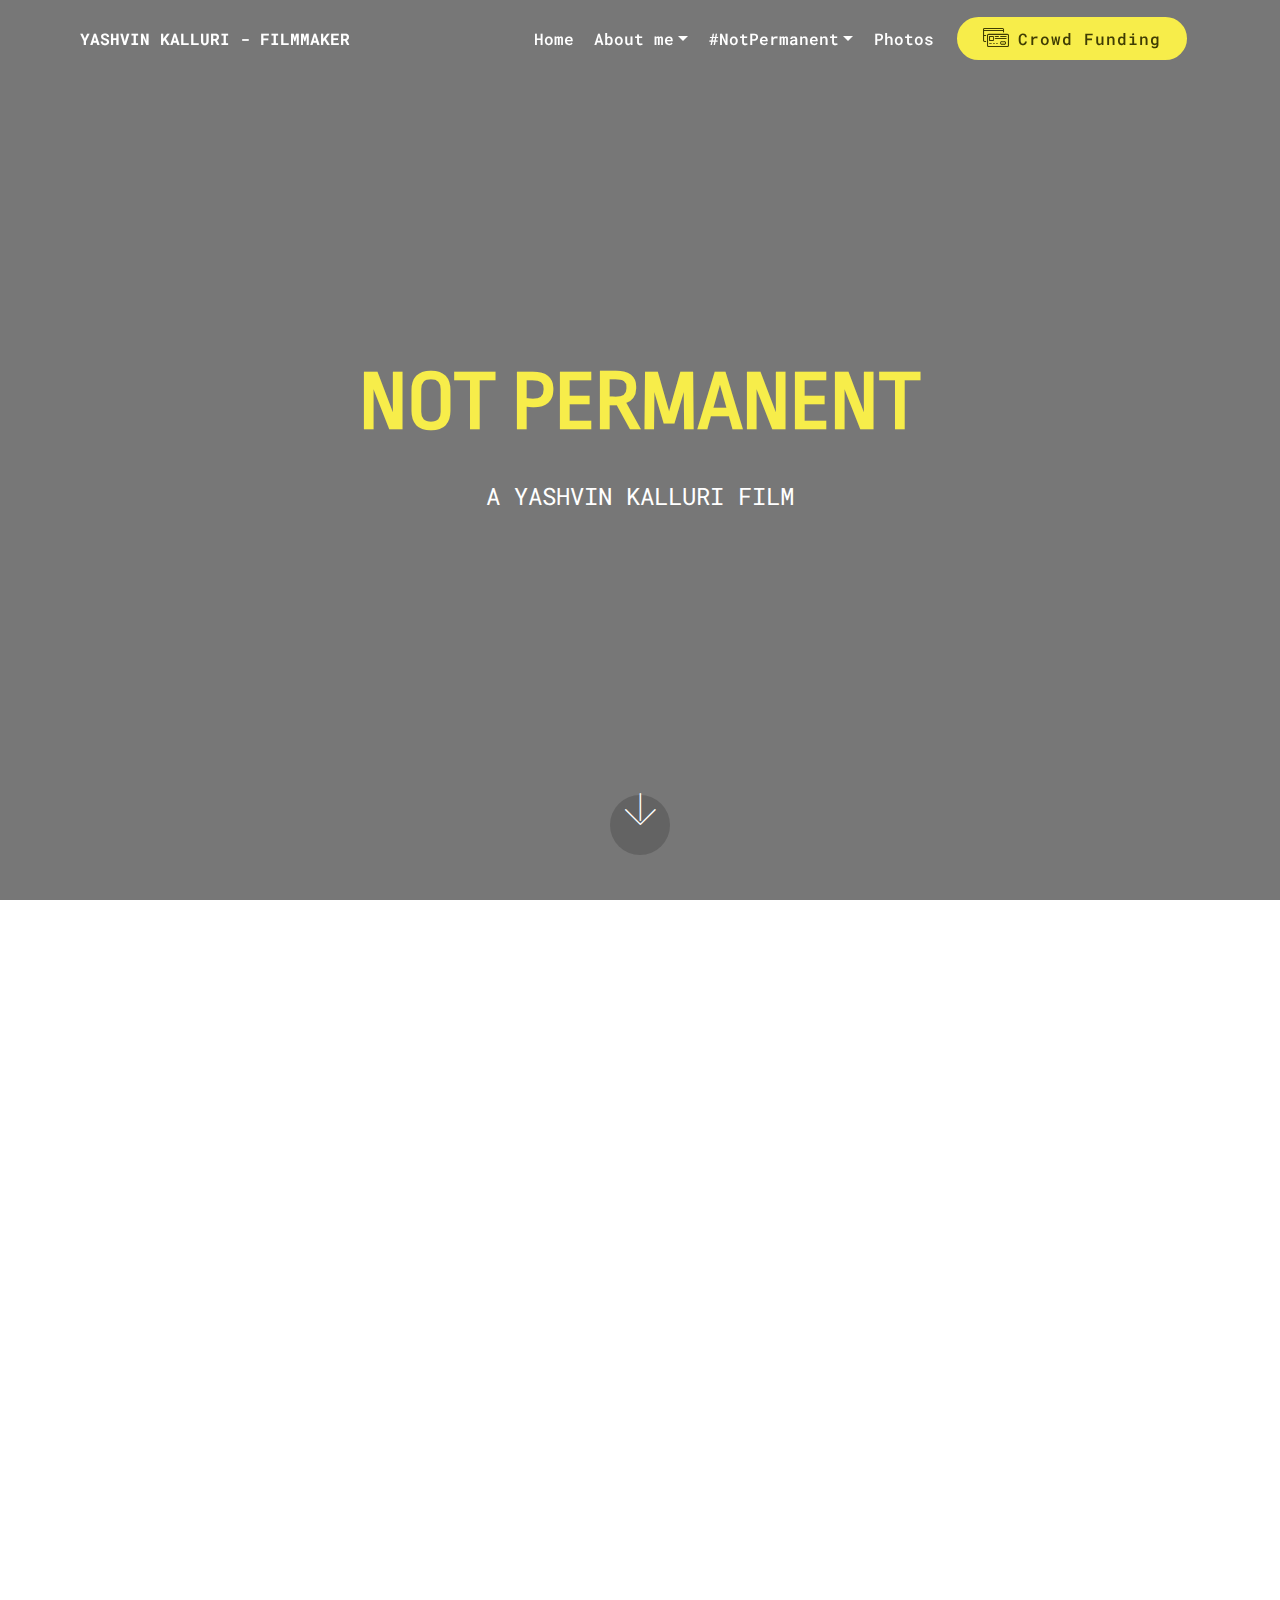
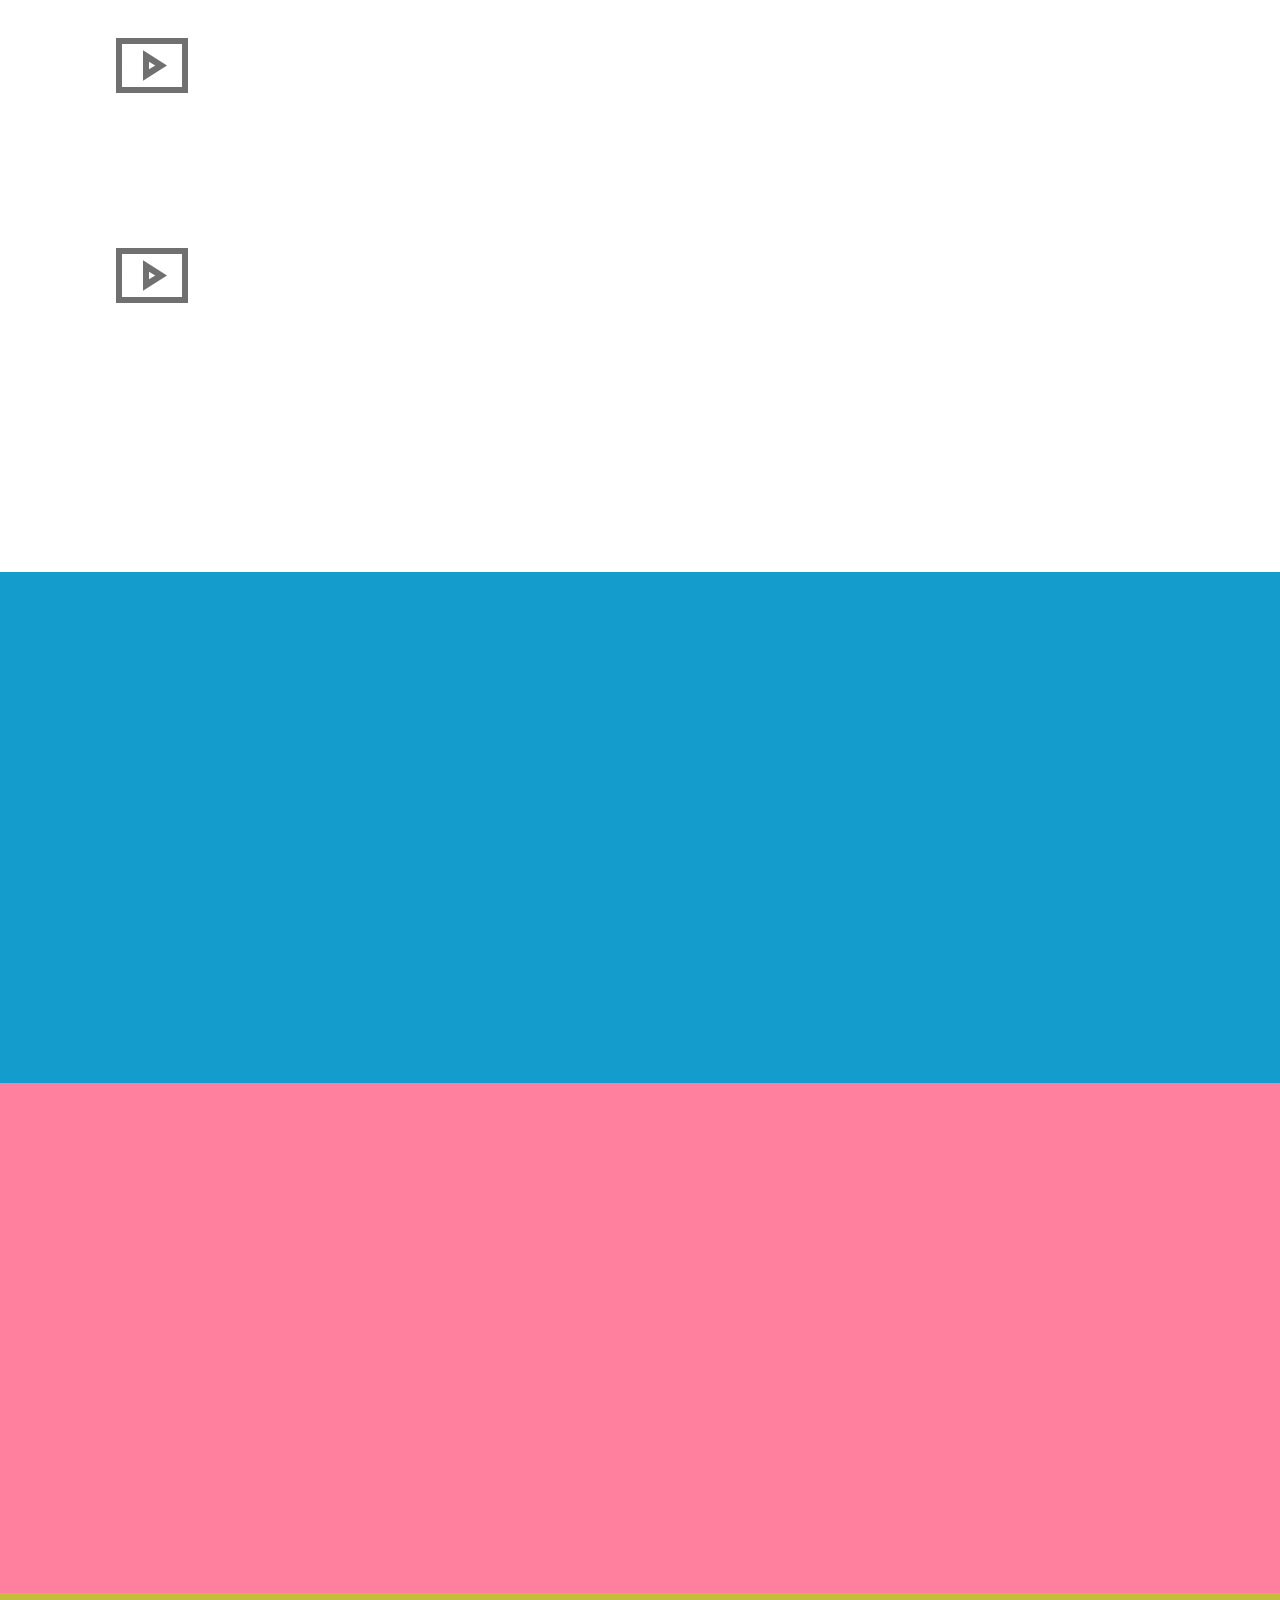
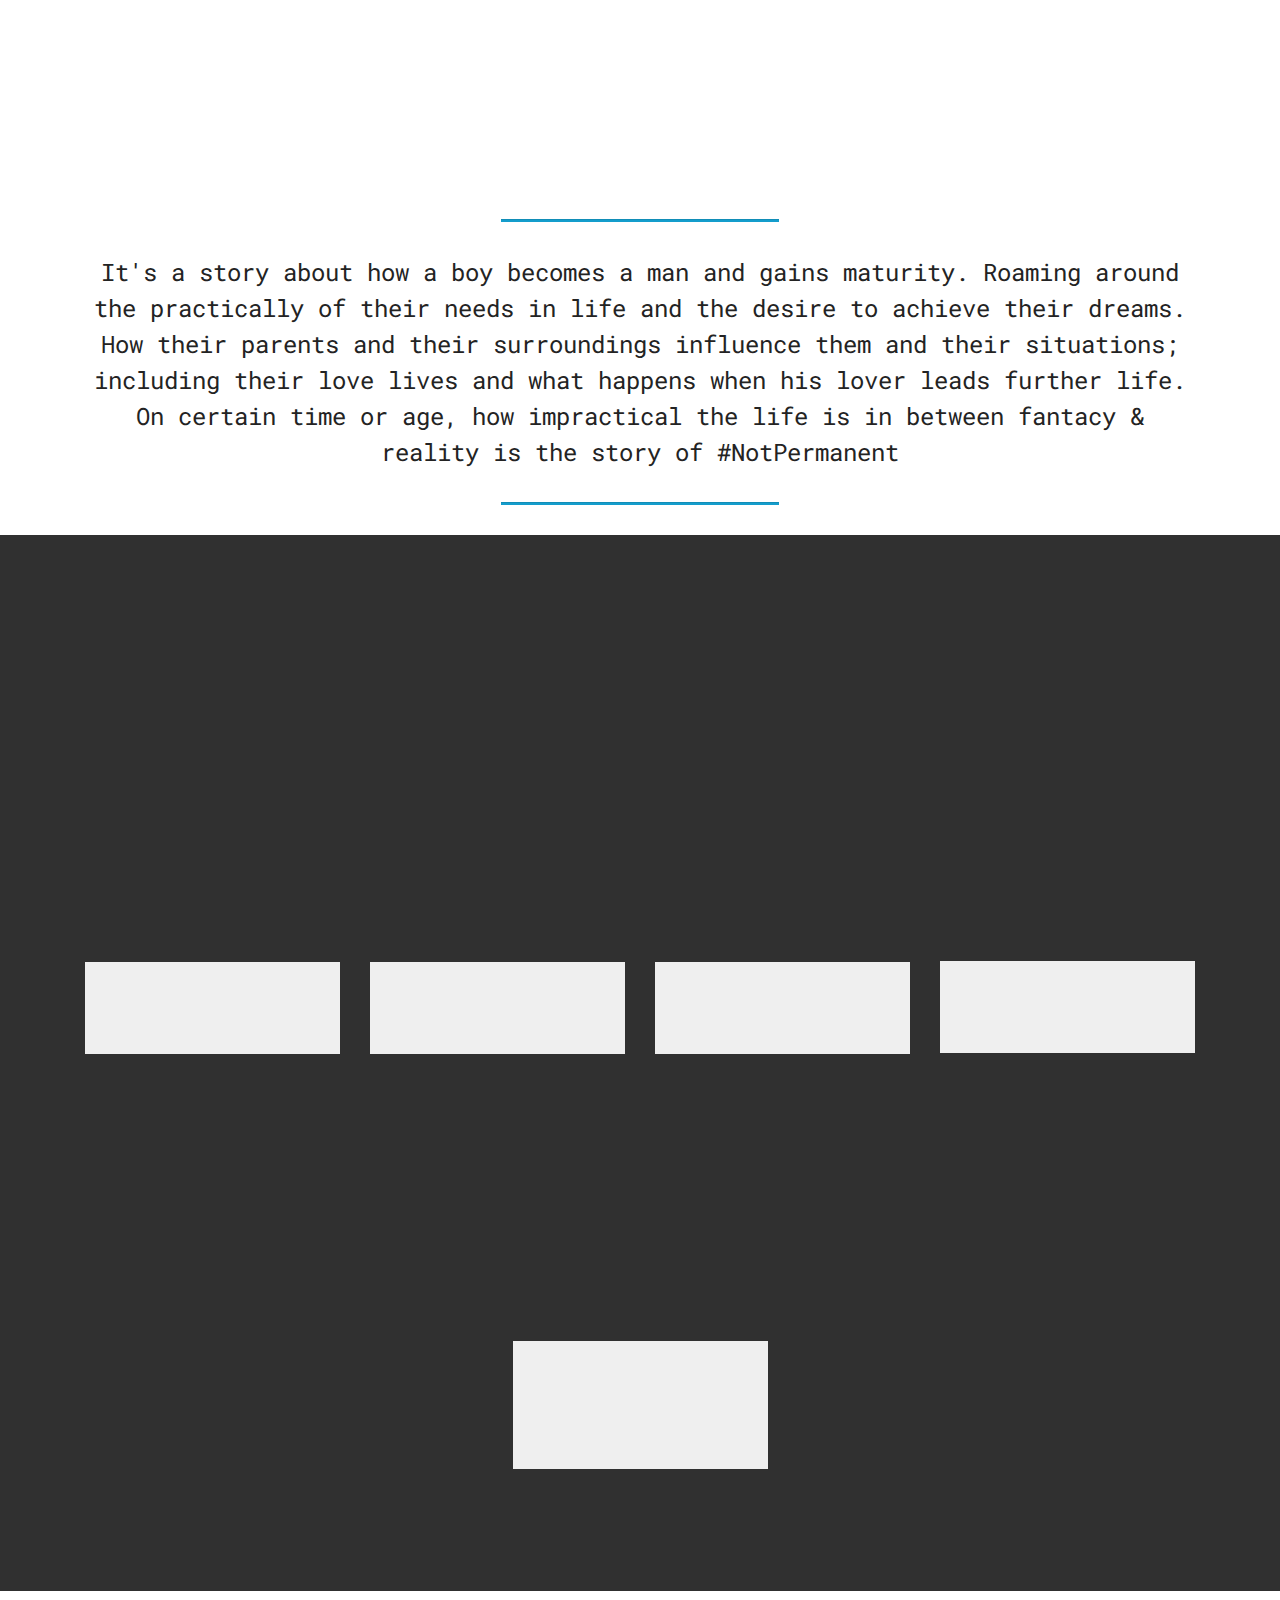
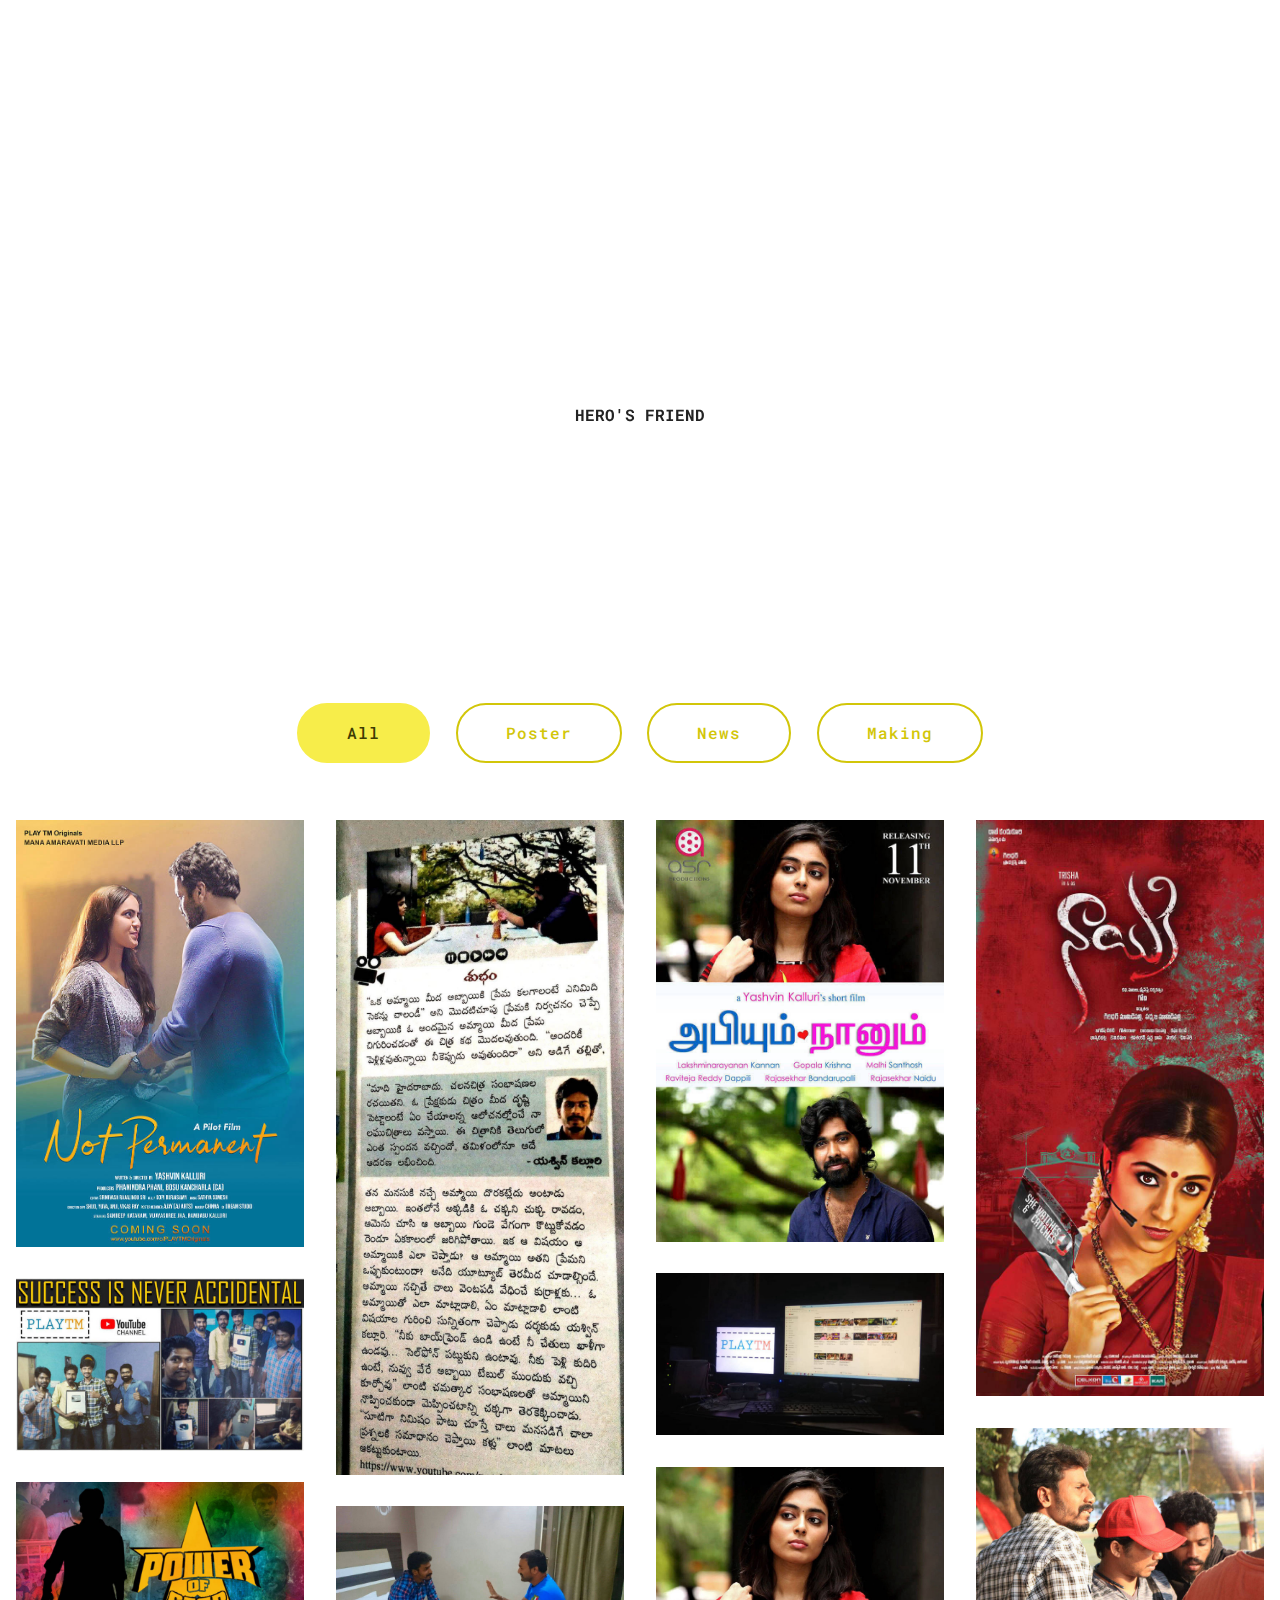
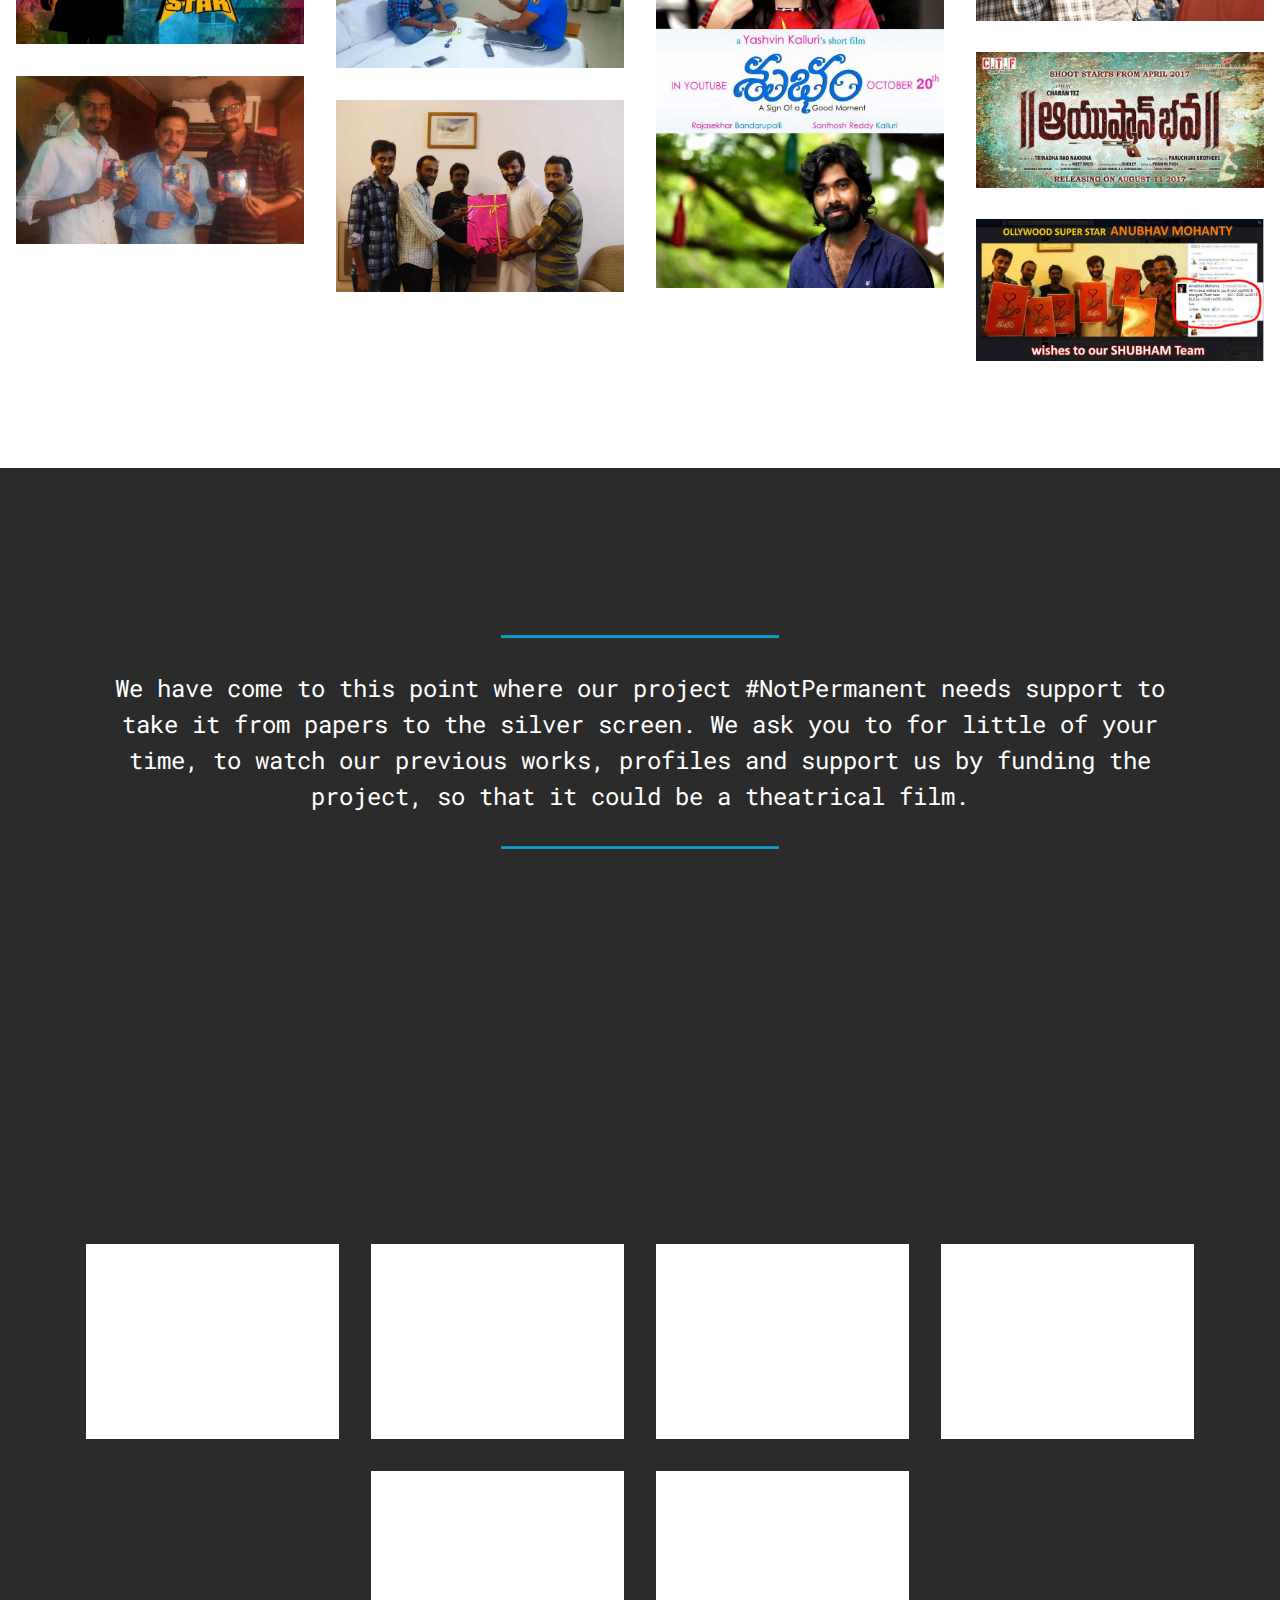
<file: index_.html>
<!DOCTYPE html>
<html >
<head>
  <!-- Site made with Mobirise Website Builder v4.9.4, https://mobirise.com -->
  <meta charset="UTF-8">
  <meta http-equiv="X-UA-Compatible" content="IE=edge">
  <meta name="generator" content="Mobirise v4.9.4, mobirise.com">
  <meta name="viewport" content="width=device-width, initial-scale=1, minimum-scale=1">
  <link rel="shortcut icon" href="assets/images/team-128x85.png" type="image/x-icon">
  <meta name="description" content="">
  <title>Yashvin Kalluri</title>
  <link rel="stylesheet" href="assets/web/assets/mobirise-icons2/mobirise2.css">
  <link rel="stylesheet" href="assets/web/assets/mobirise-icons/mobirise-icons.css">
  <link rel="stylesheet" href="assets/tether/tether.min.css">
  <link rel="stylesheet" href="assets/bootstrap/css/bootstrap.min.css">
  <link rel="stylesheet" href="assets/bootstrap/css/bootstrap-grid.min.css">
  <link rel="stylesheet" href="assets/bootstrap/css/bootstrap-reboot.min.css">
  <link rel="stylesheet" href="assets/dropdown/css/style.css">
  <link rel="stylesheet" href="assets/animatecss/animate.min.css">
  <link rel="stylesheet" href="assets/socicon/css/styles.css">
  <link rel="stylesheet" href="assets/theme/css/style.css">
  <link rel="stylesheet" href="assets/gallery/style.css">
  <link rel="stylesheet" href="assets/mobirise/css/mbr-additional.css" type="text/css">
  
  
  
</head>
<body style="overflow-x: hidden;">
  <section class="menu cid-qTkzRZLJNu" once="menu" id="menu1-0">

    

    <nav class="navbar navbar-expand beta-menu navbar-dropdown align-items-center navbar-fixed-top navbar-toggleable-sm bg-color transparent">
        <button class="navbar-toggler navbar-toggler-right" type="button" data-toggle="collapse" data-target="#navbarSupportedContent" aria-controls="navbarSupportedContent" aria-expanded="false" aria-label="Toggle navigation">
            <div class="hamburger">
                <span></span>
                <span></span>
                <span></span>
                <span></span>
            </div>
        </button>
        <div class="menu-logo">
            <div class="navbar-brand">
                
                <span class="navbar-caption-wrap"><a class="navbar-caption text-white display-4" href="#top">YASHVIN KALLURI - FILMMAKER</a></span>
            </div>
        </div>
        <div class="collapse navbar-collapse" id="navbarSupportedContent">
            <ul class="navbar-nav nav-dropdown" data-app-modern-menu="true"><li class="nav-item">
                    <a class="nav-link link text-white display-4" href="index.html#header2-1">
                        
                        Home</a>
                </li>
                    <li class="nav-item dropdown open">
                        <a class="nav-link link text-white dropdown-toggle display-4" href="index.html#features11-4" data-toggle="dropdown-submenu">About me</a>
                            <div class="dropdown-menu"><a class="text-white dropdown-item display-4" href="index.html#content4-15">My short-films</a></div></li><li class="nav-item dropdown"><a class="nav-link link text-white dropdown-toggle display-4" href="index.html#content5-h" data-toggle="dropdown-submenu" aria-expanded="false">#NotPermanent</a><div class="dropdown-menu"><a class="text-white dropdown-item display-4" href="index.html#content5-h">Behind the concept</a><a class="text-white dropdown-item display-4" href="index.html#content4-i">Synopsis</a><a class="text-white dropdown-item display-4" href="index.html#team1-7">Team</a><a class="text-white dropdown-item display-4" href="index.html#testimonials-slider1-c">Characters</a></div></li><li class="nav-item"><a class="nav-link link text-white display-4" href="index.html#content4-r">
                        
                        Photos</a></li></ul>
            <div class="navbar-buttons mbr-section-btn">
                <a class="btn btn-sm btn-primary display-4" href="index.html#content4-l"><span class="mbri-credit-card mbr-iconfont mbr-iconfont-btn"></span>
                    
                    Crowd Funding</a></div>
        </div>
    </nav>
</section>

<section class="engine"><a href="https://mobirise.info/j">website templates</a></section><section class="cid-qTkA127IK8 mbr-fullscreen" data-bg-video="https://www.youtube.com/watch?v=LR3t60H_qWQ" id="header2-1">

    

    <div class="mbr-overlay" style="opacity: 0.5; background-color: rgb(0, 0, 0);"></div>

    <div class="container align-center">
        <div class="row justify-content-md-center">
            <div class="mbr-white col-md-10">
                <h1 class="mbr-section-title mbr-bold pb-3 mbr-fonts-style display-1">
                    NOT PERMANENT</h1>
                
                <p class="mbr-text pb-3 mbr-fonts-style display-5">A YASHVIN KALLURI FILM</p>
                
            </div>
        </div>
    </div>
    <div class="mbr-arrow hidden-sm-down" aria-hidden="true">
        <a href="#next">
            <i class="mbri-down mbr-iconfont"></i>
        </a>
    </div>
</section>

<section class="features11 cid-rjFy03Tv2U" id="features11-4">

    

    

    <div class="container">   
        <div class="col-md-12">
            <div class="media-container-row">
                <div class="mbr-figure m-auto" style="width: 50%;">
                    <img src="assets/images/10615959-826966964029743-6219585656257770696-n-1-653x960.jpg" alt="Yashvin" title="Yashvin">
                </div>
                <div class=" align-left aside-content">
                    <h2 class="mbr-title pt-2 mbr-fonts-style display-1">
                        ABOUT ME</h2>
                    <div class="mbr-section-text">
                        <p class="mbr-text mb-5 pt-3 mbr-light mbr-fonts-style display-5">I've done my BTech in Electronics &amp; Communication, passed out in the year 2013. I then directly entered movies without trying for any engineering job. Believing in my abilities as a writer, I had started my journey as an assistant director &amp; writer, with an ultimate aim of making the best movies like <strong>Ron Rricke, Yashraj, Raju Hirani &amp; S.V Krishna Reddy Garu.</strong><br><br>My Feature film working experiences:</p>
                    </div>

                    <div class="block-content">
                        <div class="card p-3 pr-3">
                            <div class="media">
                                <div class=" align-self-center card-img pb-3">
                                    <span class="mbr-iconfont mobi-mbri-video-play mobi-mbri"></span>
                                </div>     
                                <div class="media-body">
                                    <h4 class="card-title mbr-fonts-style display-5">Inaa Ishtam Nuvve</h4>
                                </div>
                            </div>                

                            <div class="card-box">
                                <p class="block-text mbr-fonts-style display-7">Starring Naveenvijaykrishna&nbsp;&amp; Keerthisuresh&nbsp;directed by Ramprasadraguthu&nbsp;. Worked as an asst director (1st movie)</p>
                            </div>
                        </div>

                        <div class="card p-3 pr-3">
                            <div class="media">
                                <div class="align-self-center card-img pb-3">
                                    <span class="mbr-iconfont mobi-mbri-video-play mobi-mbri"></span>
                                </div>     
                                <div class="media-body">
                                    <h4 class="card-title mbr-fonts-style display-5">#Nayaki / Nayagi</h4>
                                </div>
                            </div>                

                            <div class="card-box">
                                <p class="block-text mbr-fonts-style display-7">a Telugu , Tamil Bilingual Movie Directed by #Govi 
<br>Worked as a #DialogueWriter (2nd Movie)</p>
                            </div>
                        </div>
                    </div>
                </div>
            </div>
        </div> 
    </div>          
</section>

<section class="mbr-section content4 cid-rkHEzeOxLU" id="content4-15">

    

    <div class="container">
        <div class="media-container-row">
            <div class="title col-12 col-md-8">
                <h2 class="align-center pb-3 mbr-fonts-style display-2">MY SHORT-FILMS</h2>
                
                
            </div>
        </div>
    </div>
</section>

<section class="header7 cid-rkHEWDtdFj" id="header7-16">

    

    

    <div class="container">
        <div class="media-container-row">

            <div class="media-content align-right">
                <h1 class="mbr-section-title mbr-white pb-3 mbr-fonts-style display-2"><strong>Power of Star&nbsp;</strong></h1>
                <div class="mbr-section-text mbr-white pb-3">
                    <p class="mbr-text mbr-fonts-style display-5">
                        It's a Story that how a star can inspire his fans. Being a part of it &amp; being a fan of Pawan Kalyan sir. I tried to show reality how he has inspiring his fans &amp; how fans are influencing.<br><br>Released in 2015<br></p>
                </div>
                
            </div>

            <div class="mbr-figure" style="width: 100%;"><iframe class="mbr-embedded-video" src="https://www.youtube.com/embed/FlBGkxWtesI?rel=0&amp;amp;showinfo=0&amp;autoplay=0&amp;loop=0" width="1280" height="720" frameborder="0" allowfullscreen></iframe></div>

        </div>
    </div>
</section>

<section class="header7 cid-rkHJDuXTmz" id="header7-17">

    

    

    <div class="container">
        <div class="media-container-row">

            <div class="media-content align-right">
                <h1 class="mbr-section-title mbr-white pb-3 mbr-fonts-style display-2"><strong>
                    Shubham
                </strong></h1>
                <div class="mbr-section-text mbr-white pb-3">
                    <p class="mbr-text mbr-fonts-style display-5">A routine &amp; vexed coffeeday story. Practically made this as a shortfilm to know that how far I can engage an audience with the presentation. A new experience made me to learn alot with this project!
<br>
<br>Released in Oct, 2016<br></p>
                </div>
                
            </div>

            <div class="mbr-figure" style="width: 100%;"><iframe class="mbr-embedded-video" src="https://www.youtube.com/embed/-aGZItnPTG4?rel=0&amp;amp;showinfo=0&amp;autoplay=0&amp;loop=0" width="1280" height="720" frameborder="0" allowfullscreen></iframe></div>
            

        </div>
    </div>
</section>

<section class="header7 cid-rkHJEOvoRd" id="header7-18">

    

    

    <div class="container">
        <div class="media-container-row">

            <div class="media-content align-right">
                <h1 class="mbr-section-title mbr-white pb-3 mbr-fonts-style display-2"><strong>Abhiyum Naanum</strong><strong>&nbsp;</strong></h1>
                <div class="mbr-section-text mbr-white pb-3">
                    <p class="mbr-text mbr-fonts-style display-5">A routine &amp; vexed coffeeday story. Practically made this as a shortfilm to know that how far I can engage an audience with the presentation. A new experience made me to learn alot with this project! 
<br>
<br>Released in Nov, 2016</p>
                </div>
                
            </div>

            <div class="mbr-figure" style="width: 100%;"><iframe class="mbr-embedded-video" src="https://www.youtube.com/embed/uWA_N0xxnRA?rel=0&amp;amp;showinfo=0&amp;autoplay=0&amp;loop=0" width="1280" height="720" frameborder="0" allowfullscreen></iframe></div>

        </div>
    </div>
</section>

<section class="mbr-section content5 cid-rkclbsVNJZ mbr-parallax-background" id="content5-h">

    

    <div class="mbr-overlay" style="opacity: 0.6; background-color: rgb(35, 35, 35);">
    </div>

    <div class="container">
        <div class="media-container-row">
            <div class="title col-12 col-md-8">
                <h2 class="align-center mbr-bold mbr-white pb-3 mbr-fonts-style display-1">
                    NOT PERMANENT</h2>
                <h3 class="mbr-section-subtitle align-center mbr-light mbr-white pb-3 mbr-fonts-style display-5">
                    A PILOT FILM</h3>
                
                
            </div>
        </div>
    </div>
</section>

<section class="mbr-section content4 cid-rkCbRzw4tV" id="content4-y">

    

    <div class="container">
        <div class="media-container-row">
            <div class="title col-12 col-md-8">
                <h2 class="align-center pb-3 mbr-fonts-style display-2">BEHIND THE CONCEPT OF CROWD FUND</h2>
                
                
            </div>
        </div>
    </div>
</section>

<section class="mbr-section article content1 cid-rkBVUg4HcG" id="content1-t">
    
     

    <div class="container">
        <div class="media-container-row">
            <div class="mbr-text col-12 mbr-fonts-style display-7 col-md-10"><p><strong>“NOT PERMANENT”.</strong>  You might wonder about the story line in it or may be question me about what do I want to convey? Yup you are right, there’s no story in it, since this <em>‘Legendry-Saga’</em> wouldn’t fit in a short film or any independent span in fact. Is it my history? Definitely not, this is narrated out of my personal inspiration from many lives like your's and things that might have happened or happening or may occur in the future, which is also the drive behind terming this as <em>‘Legendry-Saga’</em>. </p><p>In order to film this, I could barely find the Manager’s schedule to narrate the story, let-alone finding Hero’s time. The other option is either to find the new comers but this won’t be market viable in this case, also adding to this; <strong>Prime Investors</strong> these days are offering to act in this film, with all due respect we have rejected them. We wanted to do a <strong>Viewable Movie</strong> ethically! This fired a thought in us <strong>“Instead of 10 sponsor investing 10 Lakh each we want to get a million viewers contributing 10 RS each".</strong> Optimistically you understand us here. Yes, we can definitely film this with your presence and we owe our tributes to you all for the same. </p><p>This Pilot project is just one percent of what we want to express, we also have recorded a couple of songs as well. Hopefully you admire our work here, if yes; we appeal you to consider our bold-request on “Fund-Contribution”. Rest assured about our casting, technicians and their expertise; also be certain about the nostalgic moments in the movie that resemble with your own life style, of course the movie will end with giving you the joyful &amp; proud moments. To know more about us; visit the page, our team and their experience, or feel free to ignore this and move on!!!</p></div>
        </div>
    </div>
</section>

<section class="mbr-section content4 cid-rkclgVwWXo" id="content4-i">

    

    <div class="container">
        <div class="media-container-row">
            <div class="title col-12 col-md-8">
                <h2 class="align-center pb-3 mbr-fonts-style display-2">
                    SYNOPSIS</h2>
                
                
            </div>
        </div>
    </div>
</section>

<section class="mbr-section article content9 cid-rkBWyPF5Ex" id="content9-u">
    
     

    <div class="container">
        <div class="inner-container" style="width: 100%;">
            <hr class="line" style="width: 25%;">
            <div class="section-text align-center mbr-fonts-style display-5">It's a story about how a boy becomes a man and gains maturity. Roaming around the practically of their needs in life and the desire to achieve their dreams. How their parents and their surroundings influence them and their situations; including their love lives and what happens when his lover leads further life. On certain time or age, how impractical the life is in between fantacy &amp; reality is the story of #NotPermanent</div>
            <hr class="line" style="width: 25%;">
        </div>
        </div>
</section>

<section class="team1 cid-rjFBEfxAiw mbr-parallax-background" id="team1-7">
    
    
    <div class="mbr-overlay" style="opacity: 0.8; background-color: rgb(0, 0, 0);">
    </div>
    <div class="container align-center">
        <h2 class="pb-3 mbr-fonts-style mbr-section-title display-2">
            TEAM</h2>
        
        <div class="row media-row">
            
        <div class="team-item col-lg-3 col-md-6">
                <div class="item-image">
                    <img src="assets/images/1-500x500.jpg" alt="" title="">
                </div>
                <div class="item-caption py-3">
                    <div class="item-name px-2">
                        <p class="mbr-fonts-style display-5">
                           Yashvin kalluri</p>
                    </div>
                    <div class="item-role px-2">
                        <p>Writer, Director</p>
                    </div>
                    
                </div>
            </div><div class="team-item col-lg-3 col-md-6">
                <div class="item-image">
                    <img src="assets/images/2-500x500.jpg" alt="" title="">
                </div>
                <div class="item-caption py-3">
                    <div class="item-name px-2">
                        <p class="mbr-fonts-style display-5">
                           Gopi DS</p>
                    </div>
                    <div class="item-role px-2">
                        <p>Cinematography</p>
                    </div>
                    
                </div>
            </div><div class="team-item col-lg-3 col-md-6">
                <div class="item-image">
                    <img src="assets/images/varun-sunil-2-500x500.jpg" alt="" title="">
                </div>
                <div class="item-caption py-3">
                    <div class="item-name px-2">
                        <p class="mbr-fonts-style display-5">
                           Varun Sunil</p>
                    </div>
                    <div class="item-role px-2">
                        <p>Music Director</p>
                    </div>
                    
                </div>
            </div><div class="team-item col-lg-3 col-md-6">
                <div class="item-image">
                    <img src="assets/images/creative_head.jpg" alt="" title="">
                </div>
                <div class="item-caption py-3">
                    <div class="item-name px-2">
                        <p class="mbr-fonts-style display-5">
                            Bosu Kancharla</p>
                    </div>
                    <div class="item-role px-2">
                        <p>Creative Head</p>
                    </div>
                    
                </div>
            </div>
        <div class="team-item col-lg-3 col-md-6">
                <div class="item-image">
                    <img src="assets/images/editor.jpg" alt="" title="">
                </div>
                <div class="item-caption py-3">
                    <div class="item-name px-2">
                        <p class="mbr-fonts-style display-5">
                            Srinivasa Rajalingu</p>
                    </div>
                    <div class="item-role px-2">
                        <p>Technical Head</p>
                    </div>
                    
                </div>
            </div>
        </div>    
    </div>
</section>

<section class="carousel slide testimonials-slider cid-rjFJSAuU5l" data-interval="false" id="testimonials-slider1-c">
    
    

    

    <div class="container text-center">
        <h2 class="pb-5 mbr-fonts-style display-2">
            CHARACTERS (ALIKE)</h2>

        <div class="carousel slide" role="listbox" data-pause="true" data-keyboard="false" data-ride="carousel" data-interval="5000">
            <div class="carousel-inner">
                
                
            <div class="carousel-item">
                    <div class="user col-md-8">
                        <div class="user_image">
                            <img src="assets/images/hero-frendd-1-400x400.jpg" alt="" title="">
                        </div>
                        <div class="user_text pb-3">
                            <p class="mbr-fonts-style display-7"></p>
                        </div>
                        <div class="user_name mbr-bold pb-2 mbr-fonts-style display-7">
                            HERO'S FRIEND</div>
                        
                    </div>
                </div><div class="carousel-item">
                    <div class="user col-md-8">
                        <div class="user_image">
                            <img src="assets/images/hero-mother-400x400.jpg" alt="" title="">
                        </div>
                        <div class="user_text pb-3">
                            <p class="mbr-fonts-style display-7"></p>
                        </div>
                        <div class="user_name mbr-bold pb-2 mbr-fonts-style display-7">
                            HERO'S MOTHER</div>
                        
                    </div>
                </div><div class="carousel-item">
                    <div class="user col-md-8">
                        <div class="user_image">
                            <img src="assets/images/hero-1-400x604.jpg" alt="" title="">
                        </div>
                        <div class="user_text pb-3">
                            <p class="mbr-fonts-style display-7"></p>
                        </div>
                        <div class="user_name mbr-bold pb-2 mbr-fonts-style display-7">
                            HERO</div>
                        
                    </div>
                </div><div class="carousel-item">
                    <div class="user col-md-8">
                        <div class="user_image">
                            <img src="assets/images/heroine-4-1-400x344.jpg" alt="" title="">
                        </div>
                        <div class="user_text pb-3">
                            <p class="mbr-fonts-style display-7"></p>
                        </div>
                        <div class="user_name mbr-bold pb-2 mbr-fonts-style display-7">
                            HEROINE</div>
                        
                    </div>
                </div><div class="carousel-item">
                    <div class="user col-md-8">
                        <div class="user_image">
                            <img src="assets/images/hero-father-2-400x401.jpg" alt="" title="">
                        </div>
                        <div class="user_text pb-3">
                            <p class="mbr-fonts-style display-7"></p>
                        </div>
                        <div class="user_name mbr-bold pb-2 mbr-fonts-style display-7">
                            hERO'S FATHER</div>
                        
                    </div>
                </div><div class="carousel-item">
                    <div class="user col-md-8">
                        <div class="user_image">
                            <img src="assets/images/lecturer-1-400x339.jpg" alt="" title="">
                        </div>
                        <div class="user_text pb-3">
                            <p class="mbr-fonts-style display-7"></p>
                        </div>
                        <div class="user_name mbr-bold pb-2 mbr-fonts-style display-7">
                            HEROINE'S FATHER</div>
                        
                    </div>
                </div></div>

            <div class="carousel-controls">
                <a class="carousel-control-prev" role="button" data-slide="prev">
                  <span aria-hidden="true" class="mbri-arrow-prev mbr-iconfont"></span>
                  <span class="sr-only">Previous</span>
                </a>
                
                <a class="carousel-control-next" role="button" data-slide="next">
                  <span aria-hidden="true" class="mbri-arrow-next mbr-iconfont"></span>
                  <span class="sr-only">Next</span>
                </a>
            </div>
        </div>
    </div>
</section>

<section class="mbr-section content4 cid-rkcI2LPmQ3" id="content4-r">

    

    <div class="container">
        <div class="media-container-row">
            <div class="title col-12 col-md-8">
                <h2 class="align-center pb-3 mbr-fonts-style display-1">PHOTOS</h2>
                
                
            </div>
        </div>
    </div>
</section>

<section class="mbr-gallery mbr-slider-carousel cid-rjFDXOeTRC" id="gallery2-a">

    

    <div>
        <div><!-- Filter --><div class="mbr-gallery-filter container gallery-filter-active"><ul buttons="0"><li class="mbr-gallery-filter-all"><a class="btn btn-md btn-primary-outline active display-7" href="">All</a></li></ul></div><!-- Gallery --><div class="mbr-gallery-row"><div class="mbr-gallery-layout-default"><div><div><div class="mbr-gallery-item mbr-gallery-item--p2" data-video-url="false" data-tags="Poster"><div href="#lb-gallery2-a" data-slide-to="0" data-toggle="modal"><img src="assets/images/not-permanent-pilot-poster-675x1000-675x1000.jpg" alt="" title=""><span class="icon-focus"></span></div></div><div class="mbr-gallery-item mbr-gallery-item--p2" data-video-url="false" data-tags="News"><div href="#lb-gallery2-a" data-slide-to="1" data-toggle="modal"><img src="assets/images/eenadu-velugu-paper-article-about-short-film-shubham-1054x2395-800x1818.jpg" alt="" title=""><span class="icon-focus"></span></div></div><div class="mbr-gallery-item mbr-gallery-item--p2" data-video-url="false" data-tags="Poster"><div href="#lb-gallery2-a" data-slide-to="2" data-toggle="modal"><img src="assets/images/abhiyum-naanum-2nd-short-film-poster-684x1000-684x1000.jpg" alt="" title=""><span class="icon-focus"></span></div></div><div class="mbr-gallery-item mbr-gallery-item--p2" data-video-url="false" data-tags="Poster"><div href="#lb-gallery2-a" data-slide-to="3" data-toggle="modal"><img src="assets/images/nayaki-as-a-dialogue-writer-2nd-movie-1-600x1200-600x1200.jpg" alt="" title=""><span class="icon-focus"></span></div></div><div class="mbr-gallery-item mbr-gallery-item--p2" data-video-url="false" data-tags="Poster"><div href="#lb-gallery2-a" data-slide-to="4" data-toggle="modal"><img src="assets/images/play-tm-a-youtube-channel-1040x585-800x450.jpg" alt="" title=""><span class="icon-focus"></span></div></div><div class="mbr-gallery-item mbr-gallery-item--p2" data-video-url="false" data-tags="Poster"><div href="#lb-gallery2-a" data-slide-to="5" data-toggle="modal"><img src="assets/images/play-tm-1-lack-subscribers-celebrations-1000x598-800x478.jpg" alt="" title=""><span class="icon-focus"></span></div></div><div class="mbr-gallery-item mbr-gallery-item--p2" data-video-url="false" data-tags="Making"><div href="#lb-gallery2-a" data-slide-to="6" data-toggle="modal"><img src="assets/images/img-44-1000x667-800x534.jpg" alt="" title=""><span class="icon-focus"></span></div></div><div class="mbr-gallery-item mbr-gallery-item--p2" data-video-url="false" data-tags="Making"><div href="#lb-gallery2-a" data-slide-to="7" data-toggle="modal"><img src="assets/images/shubham-2nd-short-film-poster-1401x2048-800x1169.jpg" alt="" title=""><span class="icon-focus"></span></div></div><div class="mbr-gallery-item mbr-gallery-item--p2" data-video-url="false" data-tags="Making"><div href="#lb-gallery2-a" data-slide-to="8" data-toggle="modal"><img src="assets/images/power-of-star-1st-short-film-on-pawan-kalyan-1280x720-800x450.jpg" alt="" title=""><span class="icon-focus"></span></div></div><div class="mbr-gallery-item mbr-gallery-item--p2" data-video-url="false" data-tags="Making"><div href="#lb-gallery2-a" data-slide-to="9" data-toggle="modal"><img src="assets/images/nayagi-story-discussions-with-director-1599x899-800x450.jpg" alt="" title=""><span class="icon-focus"></span></div></div><div class="mbr-gallery-item mbr-gallery-item--p2" data-video-url="false" data-tags="Poster"><div href="#lb-gallery2-a" data-slide-to="10" data-toggle="modal"><img src="assets/images/ayushmanbhava-3rd-movies-as-a-dialogue-writer-960x451-800x376.jpg" alt="" title=""><span class="icon-focus"></span></div></div><div class="mbr-gallery-item mbr-gallery-item--p2" data-video-url="false" data-tags="Poster"><div href="#lb-gallery2-a" data-slide-to="11" data-toggle="modal"><img src="assets/images/my-1st-short-film-poweofstar-launch-with-actor-jayaprakash-garu-691x403-691x403.jpg" alt="" title=""><span class="icon-focus"></span></div></div><div class="mbr-gallery-item mbr-gallery-item--p2" data-video-url="false" data-tags="Poster"><div href="#lb-gallery2-a" data-slide-to="12" data-toggle="modal"><img src="assets/images/shubham-short-film-poster-launch-with-odia-super-star-anubhav-mohanty-member-of-parliment-2000x1333-800x533.jpg" alt="" title=""><span class="icon-focus"></span></div></div><div class="mbr-gallery-item mbr-gallery-item--p2" data-video-url="false" data-tags="Poster"><div href="#lb-gallery2-a" data-slide-to="13" data-toggle="modal"><img src="assets/images/shubham-short-film-poster-launch-with-odia-super-star-anubhav-mohanty-member-of-parliment-1-1349x663-800x393.jpg" alt="" title=""><span class="icon-focus"></span></div></div></div></div><div class="clearfix"></div></div></div><!-- Lightbox --><div data-app-prevent-settings="" class="mbr-slider modal fade carousel slide" tabindex="-1" data-keyboard="true" data-interval="false" id="lb-gallery2-a"><div class="modal-dialog"><div class="modal-content"><div class="modal-body"><div class="carousel-inner"><div class="carousel-item"><img src="assets/images/not-permanent-pilot-poster-675x1000.jpg" alt="" title=""></div><div class="carousel-item"><img src="assets/images/eenadu-velugu-paper-article-about-short-film-shubham-1054x2395.jpg" alt="" title=""></div><div class="carousel-item"><img src="assets/images/abhiyum-naanum-2nd-short-film-poster-684x1000.jpg" alt="" title=""></div><div class="carousel-item active"><img src="assets/images/nayaki-as-a-dialogue-writer-2nd-movie-1-600x1200.jpg" alt="" title=""></div><div class="carousel-item"><img src="assets/images/play-tm-a-youtube-channel-1040x585.jpg" alt="" title=""></div><div class="carousel-item"><img src="assets/images/play-tm-1-lack-subscribers-celebrations-1000x598.jpg" alt="" title=""></div><div class="carousel-item"><img src="assets/images/img-44-1000x667.jpg" alt="" title=""></div><div class="carousel-item"><img src="assets/images/shubham-2nd-short-film-poster-1401x2048.jpg" alt="" title=""></div><div class="carousel-item"><img src="assets/images/power-of-star-1st-short-film-on-pawan-kalyan-1280x720.jpg" alt="" title=""></div><div class="carousel-item"><img src="assets/images/nayagi-story-discussions-with-director-1599x899.jpg" alt="" title=""></div><div class="carousel-item"><img src="assets/images/ayushmanbhava-3rd-movies-as-a-dialogue-writer-960x451.jpg" alt="" title=""></div><div class="carousel-item"><img src="assets/images/my-1st-short-film-poweofstar-launch-with-actor-jayaprakash-garu-691x403.jpg" alt="" title=""></div><div class="carousel-item"><img src="assets/images/shubham-short-film-poster-launch-with-odia-super-star-anubhav-mohanty-member-of-parliment-2000x1333.jpg" alt="" title=""></div><div class="carousel-item"><img src="assets/images/shubham-short-film-poster-launch-with-odia-super-star-anubhav-mohanty-member-of-parliment-1-1349x663.jpg" alt="" title=""></div></div><a class="carousel-control carousel-control-prev" role="button" data-slide="prev" href="#lb-gallery2-a"><span class="mbri-left mbr-iconfont" aria-hidden="true"></span><span class="sr-only">Previous</span></a><a class="carousel-control carousel-control-next" role="button" data-slide="next" href="#lb-gallery2-a"><span class="mbri-right mbr-iconfont" aria-hidden="true"></span><span class="sr-only">Next</span></a><a class="close" href="#" role="button" data-dismiss="modal"><span class="sr-only">Close</span></a></div></div></div></div></div>
    </div>

</section>

<section class="mbr-section content4 cid-rkcDwxWVUm" id="content4-l">

    

    <div class="container">
        <div class="media-container-row">
            <div class="title col-12 col-md-8">
                <h2 class="align-center pb-3 mbr-fonts-style display-1">CROWD FUNDING</h2>
                
                
            </div>
        </div>
    </div>
</section>

<section class="mbr-section article content9 cid-rkcDzNpdbF" id="content9-m">
    
     

    <div class="container">
        <div class="inner-container" style="width: 100%;">
            <hr class="line" style="width: 25%;">
            <div class="section-text align-center mbr-fonts-style display-5">We have come to this point where our project #NotPermanent needs support to take it from papers to the silver screen. We ask you to for little of your time, to watch our previous works, profiles and support us by funding the project, so that it could be a theatrical film.</div>
            <hr class="line" style="width: 25%;">
        </div>
        </div>
</section>

<section class="mbr-section content4 cid-rkBYS67aBJ" id="content4-w">

    

    <div class="container">
        <div class="media-container-row">
            <div class="title col-12 col-md-8">
                <h2 class="align-center pb-3 mbr-fonts-style display-2">The model</h2>
                
                
            </div>
        </div>
    </div>
</section>

<section class="mbr-section article content1 cid-rkBZcIP26d" id="content1-x">
    
     

    <div class="container">
        <div class="media-container-row">
            <div class="mbr-text col-12 mbr-fonts-style display-7 col-md-12"><p><strong>The model we opted to crowd fund our project is called "Investor Model". Here we have different sections of investors. The details of the model are as below.</strong></p></div>
        </div>
    </div>
</section>

<section class="mbr-section content4 cid-rkBYsokrxB" id="content4-v">

    

    <div class="container">
        <div class="media-container-row">
            <div class="title col-12 col-md-8">
                <h2 class="align-center pb-3 mbr-fonts-style display-2">Dissection of different level of investors.</h2>
                
                
            </div>
        </div>
    </div>
</section>

<section class="features4 cid-rkcEuVM0ni" id="features4-o">
    
         

    
    <div class="container">
        <div class="row media-row" style="justify-content: center">
            <div class="card p-3 col-12 col-md-6 col-lg-3">
                <div class="card-wrapper media-container-row media-container-row">
                    <div class="card-box">
                        <h4 class="card-title pb-3 mbr-fonts-style display-5">TIRE 1 Funders</h4>
                        <p class="mbr-text mbr-fonts-style display-7"><strong>
                            Rs. 25,00,000</strong> and above : 2 Funders.
                        </p>
                    </div>
                </div>
            </div>

            <div class="card p-3 col-12 col-md-6 col-12 col-md-6 col-lg-3">
                <div class="card-wrapper media-container-row">
                    <div class="card-box">
                        <h4 class="card-title pb-3 mbr-fonts-style display-5">TIRE 2 Funders</h4>
                        <p class="mbr-text mbr-fonts-style display-7"><strong>
                            Rs. 15,00,000</strong> and above : 3 Funders
                        </p>
                    </div>
                </div>
            </div>

            <div class="card p-3 col-12 col-md-6 col-lg-3">
                <div class="card-wrapper media-container-row">
                    <div class="card-box">
                        <h4 class="card-title pb-3 mbr-fonts-style display-5">TIRE 3 Funders</h4>
                        <p class="mbr-text mbr-fonts-style display-7"><strong>
                            Rs. 5,00,000</strong> and above : 5 Funders.
                        </p>
                    </div>
                </div>
            </div>

            <div class="card p-3 col-12 col-md-6 col-lg-3">
                <div class="card-wrapper media-container-row">
                    <div class="card-box">
                        <h4 class="card-title pb-3 mbr-fonts-style display-5">TIRE 4 Funders</h4>
                        <p class="mbr-text mbr-fonts-style display-7"><strong>
                            Rs. 3,00,000</strong> and above : 7 Funders.
                        </p>
                    </div>
                </div>
            </div>

            <div class="card p-3 col-12 col-md-6 col-lg-3">
                <div class="card-wrapper media-container-row">
                    <div class="card-box">
                        <h4 class="card-title pb-3 mbr-fonts-style display-5">TIRE 5 Funders</h4>
                        <p class="mbr-text mbr-fonts-style display-7"><strong>
                            Rs. 1,00,000</strong> and above : 9 Funders.
                        </p>
                    </div>
                </div>
            </div>

            <div class="card p-3 col-12 col-md-6 col-lg-3">
                <div class="card-wrapper media-container-row">
                    <div class="card-box">
                        <h4 class="card-title pb-3 mbr-fonts-style display-5">TIRE 6 Funders</h4>
                        <p class="mbr-text mbr-fonts-style display-7"><strong>
                            Rs. 10 to Rs. 1,000</strong> 
                        </p>
                    </div>
                </div>
            </div>

        </div>
    </div>
</section>

<section class="mbr-section content4 cid-rkcFhes3OI" id="content4-p">

    

    <div class="container">
        <div class="media-container-row">
            <div class="title col-12 col-md-8">
                <h2 class="align-center pb-3 mbr-fonts-style display-2">Perks and rewards for different section of investors.</h2>
                
                
            </div>
        </div>
    </div>
</section>

<section class="services5 cid-rkcFGDIAmT" id="services5-q">
    <!---->
    
    <!---->
    <!--Overlay-->
    
    <!--Container-->
    <div class="container">
        <div class="row">
            <!--Titles-->
            <div class="title pb-5 col-12">
                
                
            </div>
             <!--Card-1-->
             <div class="card px-3 col-12">
                <div class="card-wrapper media-container-row media-container-row">
                    <div class="card-box">
                        <div class="top-line pb-3">
                            <h4 class="card-title mbr-fonts-style display-5">TIRE 1 Funders</h4>
                            
                        </div>
                        <div class="">
                            <p class="mbr-text mbr-fonts-style m-0 b-descr display-7">
                                They will be credited as one of the Producers of the film. Will be actively participated in audio releases, press meets, and other social activities as part of the marketing. Will be projected as funders in different digital media marketing. Can participate and travel with cast and crew during the shoot. Will have a premier show before the release of film. Can do a cameo role in film.<br><br>Respective percentages of the funded amount will be returned back from the money made through the film.
Special token of gratitude will be gifted from team #NotPermanent.<br>
                            </p>
                        </div>
                    </div>
                </div>
            </div>
            <!--Card-2-->
            <div class="card px-3 col-12">
                <div class="card-wrapper media-container-row media-container-row">
                    <div class="card-box">
                        <div class="top-line pb-3">
                            <h4 class="card-title mbr-fonts-style display-5">TIRE 2 Funders</h4>
                           
                        </div>
                        <div class="">
                            <p class="mbr-text mbr-fonts-style m-0 b-descr display-7">
                                They will be credited as the Co - Producers of the film. Pictures will be projected as funders in different digital media marketing. Can participate and travel with cast and crew during the shoot. Will have a premier show before the release of film. Can do a cameo role in film.<br><br>Respective percentages of the funded amount will be returned back from the money made through the film.
Special token of gratitude will be gifted from team #NotPermanent.<br>
                            </p>
                        </div>
                    </div>
                </div>
            </div>
            <!--Card-3-->
            <div class="card px-3 col-12">
                <div class="card-wrapper media-container-row media-container-row">
                    <div class="card-box">
                        <div class="top-line pb-3">
                            <h4 class="card-title mbr-fonts-style display-5">TIRE 3 Funders</h4>
                            
                        </div>
                        <div class="">
                            <p class="mbr-text mbr-fonts-style m-0 b-descr display-7">
                                They will be credited as Associate Producers of the film Can participate and travel with cast and crew during the shoot Will have a premier show before the release of film.<br><br>Respective percentages of the funded amount will be returned back from the money made through the film. Special token of gratitude will be gifted from team #NotPermanent.<br>
                            </p>
                        </div>
                    </div>
                </div>
            </div>
            <!--Card-4-->
            <div class="card px-3 col-12">
                <div class="card-wrapper media-container-row media-container-row">
                    <div class="card-box">
                        <div class="top-line pb-3">
                            <h4 class="card-title mbr-fonts-style display-5">TIRE 4 Funders</h4>
                            
                        </div>
                        <div class="">
                            <p class="mbr-text mbr-fonts-style m-0 b-descr display-7">
                                They will be credited as Investors of the film. Will have a premier show before the release of film.<br><br>Respective percentages of the funded amount will be returned back from the money made through the film. Special token of gratitude will be gifted from team #NotPermanent.<br>
                            </p>
                        </div>
                    </div>
                </div>
            </div>
            <!--Card-5-->
            <div class="card px-3 col-12">
                <div class="card-wrapper media-container-row media-container-row">
                    <div class="card-box">
                        <div class="top-line pb-3">
                            <h4 class="card-title mbr-fonts-style display-5">
                                TIRE 6 Funders
                            </h4>
                        </div>
                        <div class="">
                            <p class="mbr-text mbr-fonts-style m-0 b-descr display-7">
                                Lorem ipsum dolor sit amet, consectetur adipisicing elit. Doloribus, odit?
                            </p>
                        </div>
                    </div>
                </div>
            </div>
            <!--Card-6-->
            <div class="card px-3 col-12">
                <div class="card-wrapper media-container-row media-container-row">
                    <div class="card-box">
                        <div class="top-line pb-3">
                            <h4 class="card-title mbr-fonts-style display-5">
                                TIRE 6 Funders
                            </h4>
                            
                        </div>
                        <div class="">
                            <p class="mbr-text mbr-fonts-style m-0 b-descr display-7">
                                Lorem ipsum dolor sit amet, consectetur adipisicing elit. Doloribus, odit?
                            </p>
                        </div>
                    </div>
                </div>
            </div>
            <!--Card-7-->
            
            <!--Card-8-->
            
            <!--Card-9-->
            
            <!--Card-10-->
            
            <!--Card-11-->
            
            <!--Card-12-->
            
        </div>
    </div>
</section>

<section class="team1 cid-rjFBEfxAiw mbr-parallax-background" id="">
    
    
    <div class="mbr-overlay" style="opacity: 0.8; background-color: rgb(0, 0, 0);">
    </div>
    <div class="container align-center">
        <h2 class="pb-3 mbr-fonts-style mbr-section-title display-2">
            FUND US</h2>
        
        <div class="row media-row">
            
            <div class="col-lg-12 col-md-12">
                <a href="https://www.wishberry.in/" target="_blank" class="btn btn-lg btn-block" style="background: #f50; color: #fff">Back now on WISHBERRY</a>
            </div>
            <div class="col-lg-12 col-md-12">
                    <span style="color: #fff; font-size: 16px; line-height: 60px;">or</span>
            </div>
            <div class="col-lg-6 col-md-6">
                   
                            <p class="mb-0 text-center" style="color: #fff">Send money via <b>Google Pay</b>, <b>Paytm</b></p>
                            
                   
            </div>
        
        </div>    
    </div>
</section>

<section class="cid-rjFKwjiARK" id="footer2-e">

    

    

    <div class="container">
        <div class="media-container-row content mbr-white">
            <div class="col-12 col-md-3 mbr-fonts-style display-7">
                <p class="mbr-text">
                    <strong>Address</strong>
                    <br>
                    <br>Ground floor, 9A,<br>Commercial Complex,<br>Beside Udupi Hotel,<br>Sri Nagar Colony,<br>Hyderabad - 500 073<br>
                    <br>
                    <br><strong>Contacts</strong>
                    <br>
                    <br>Email: <a href="mailto:yashvinkalluri@gmail.com">yashvinkalluri@gmail.com</a> &nbsp; &nbsp; &nbsp; &nbsp; &nbsp; &nbsp; &nbsp; &nbsp; &nbsp; &nbsp;&nbsp;<br>Phone: +91 86868 61851<br></p>
            </div>
            <div class="col-12 col-md-3 mbr-fonts-style display-7">
                <p class="mbr-text"><strong>Feedback</strong>
                    <br>
                    <br>Please send us your ideas, bug reports, suggestions! Any feedback would be appreciated.
                </p>
            </div>
            <div class="col-12 col-md-6">
                <div class="google-map"><iframe frameborder="0" style="border:0" src="https://www.google.com/maps/embed/v1/place?key=AIzaSyAEIpgj38KyLFELm2bK9Y7krBkz1K-cMq8&amp;q=place_id:ChIJLYk_0tSQyzsRhx4Ywml4rfo" allowfullscreen=""></iframe></div>
            </div>
        </div>
        <div class="footer-lower">
            <div class="media-container-row">
                <div class="col-sm-12">
                    <hr>
                </div>
            </div>
            <div class="media-container-row mbr-white">
                <div class="col-sm-6 copyright">
                    <p class="mbr-text mbr-fonts-style display-7">
                        © Copyright 2019 - All Rights Reserved <br>Website designed by<a href="https://idealbase.in" target="_blank"> idealBase.in</a></p>
                </div>
                <div class="col-md-6">
                    <div class="social-list align-right">
                        <div class="soc-item">
                            <a href="https://twitter.com/YashvinKalluri" target="_blank">
                                <span class="mbr-iconfont mbr-iconfont-social socicon-twitter socicon"></span>
                            </a>
                        </div>
                        <div class="soc-item">
                            <a href="https://www.facebook.com/YashvinKalluri" target="_blank">
                                <span class="mbr-iconfont mbr-iconfont-social socicon-facebook socicon"></span>
                            </a>
                        </div>
                        <div class="soc-item">
                            <a href="https://www.instagram.com/yashvinreddy/" target="_blank">
                                <span class="mbr-iconfont mbr-iconfont-social socicon-instagram socicon"></span>
                            </a>
                        </div>
                        
                        
                        
                    </div>
                </div>
            </div>
        </div>
    </div>
</section>


  <script src="assets/web/assets/jquery/jquery.min.js"></script>
  <script src="assets/popper/popper.min.js"></script>
  <script src="assets/tether/tether.min.js"></script>
  <script src="assets/bootstrap/js/bootstrap.min.js"></script>
  <script src="assets/dropdown/js/script.min.js"></script>
  <script src="assets/touchswipe/jquery.touch-swipe.min.js"></script>
  <script src="assets/viewportchecker/jquery.viewportchecker.js"></script>
  <script src="assets/vimeoplayer/jquery.mb.vimeo_player.js"></script>
  <script src="assets/parallax/jarallax.min.js"></script>
  <script src="assets/bootstrapcarouselswipe/bootstrap-carousel-swipe.js"></script>
  <script src="assets/mbr-testimonials-slider/mbr-testimonials-slider.js"></script>
  <script src="assets/masonry/masonry.pkgd.min.js"></script>
  <script src="assets/imagesloaded/imagesloaded.pkgd.min.js"></script>
  <script src="assets/smoothscroll/smooth-scroll.js"></script>
  <script src="assets/ytplayer/jquery.mb.ytplayer.min.js"></script>
  <script src="assets/theme/js/script.js"></script>
  <script src="assets/slidervideo/script.js"></script>
  <script src="assets/gallery/player.min.js"></script>
  <script src="assets/gallery/script.js"></script>
  
  
 <div id="scrollToTop" class="scrollToTop mbr-arrow-up"><a style="text-align: center;"><i class="mbr-arrow-up-icon mbr-arrow-up-icon-cm cm-icon cm-icon-smallarrow-up"></i></a></div>
    <input name="animation" type="hidden">
  </body>
</html>
</file>
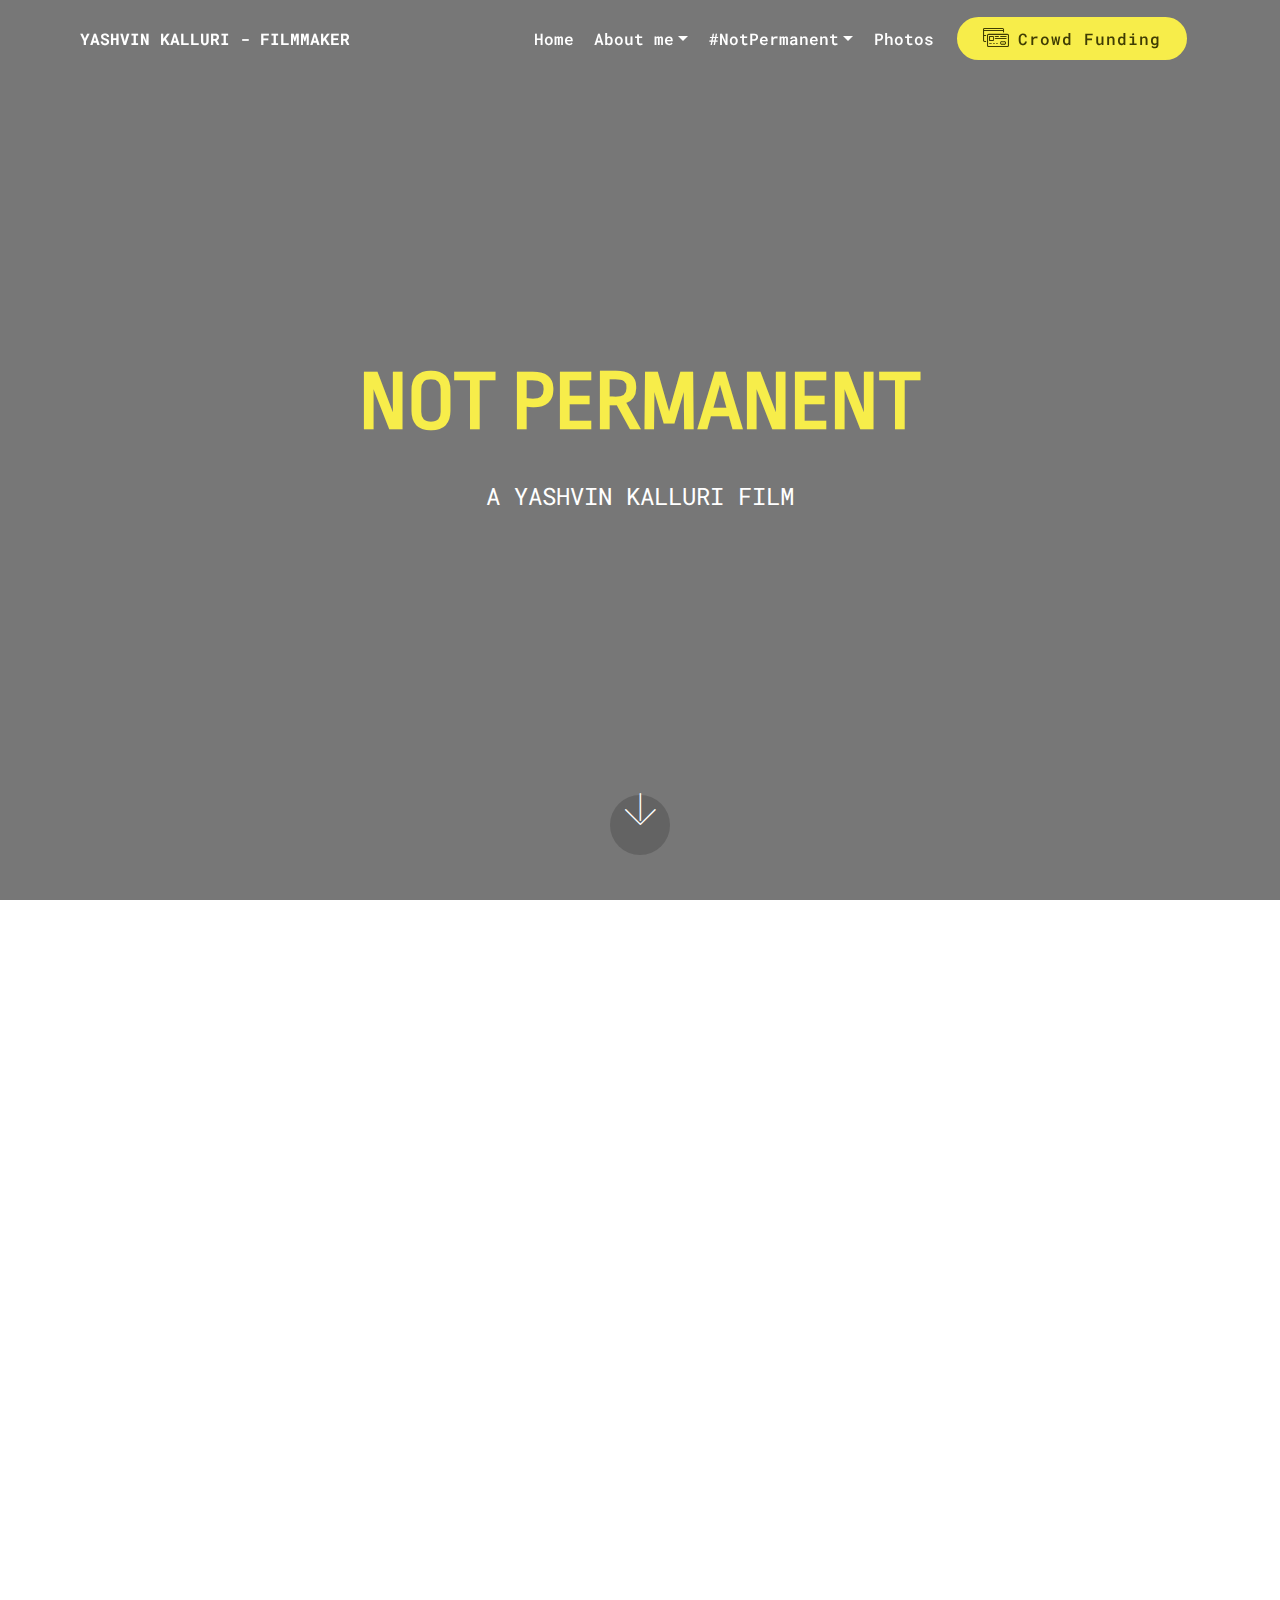
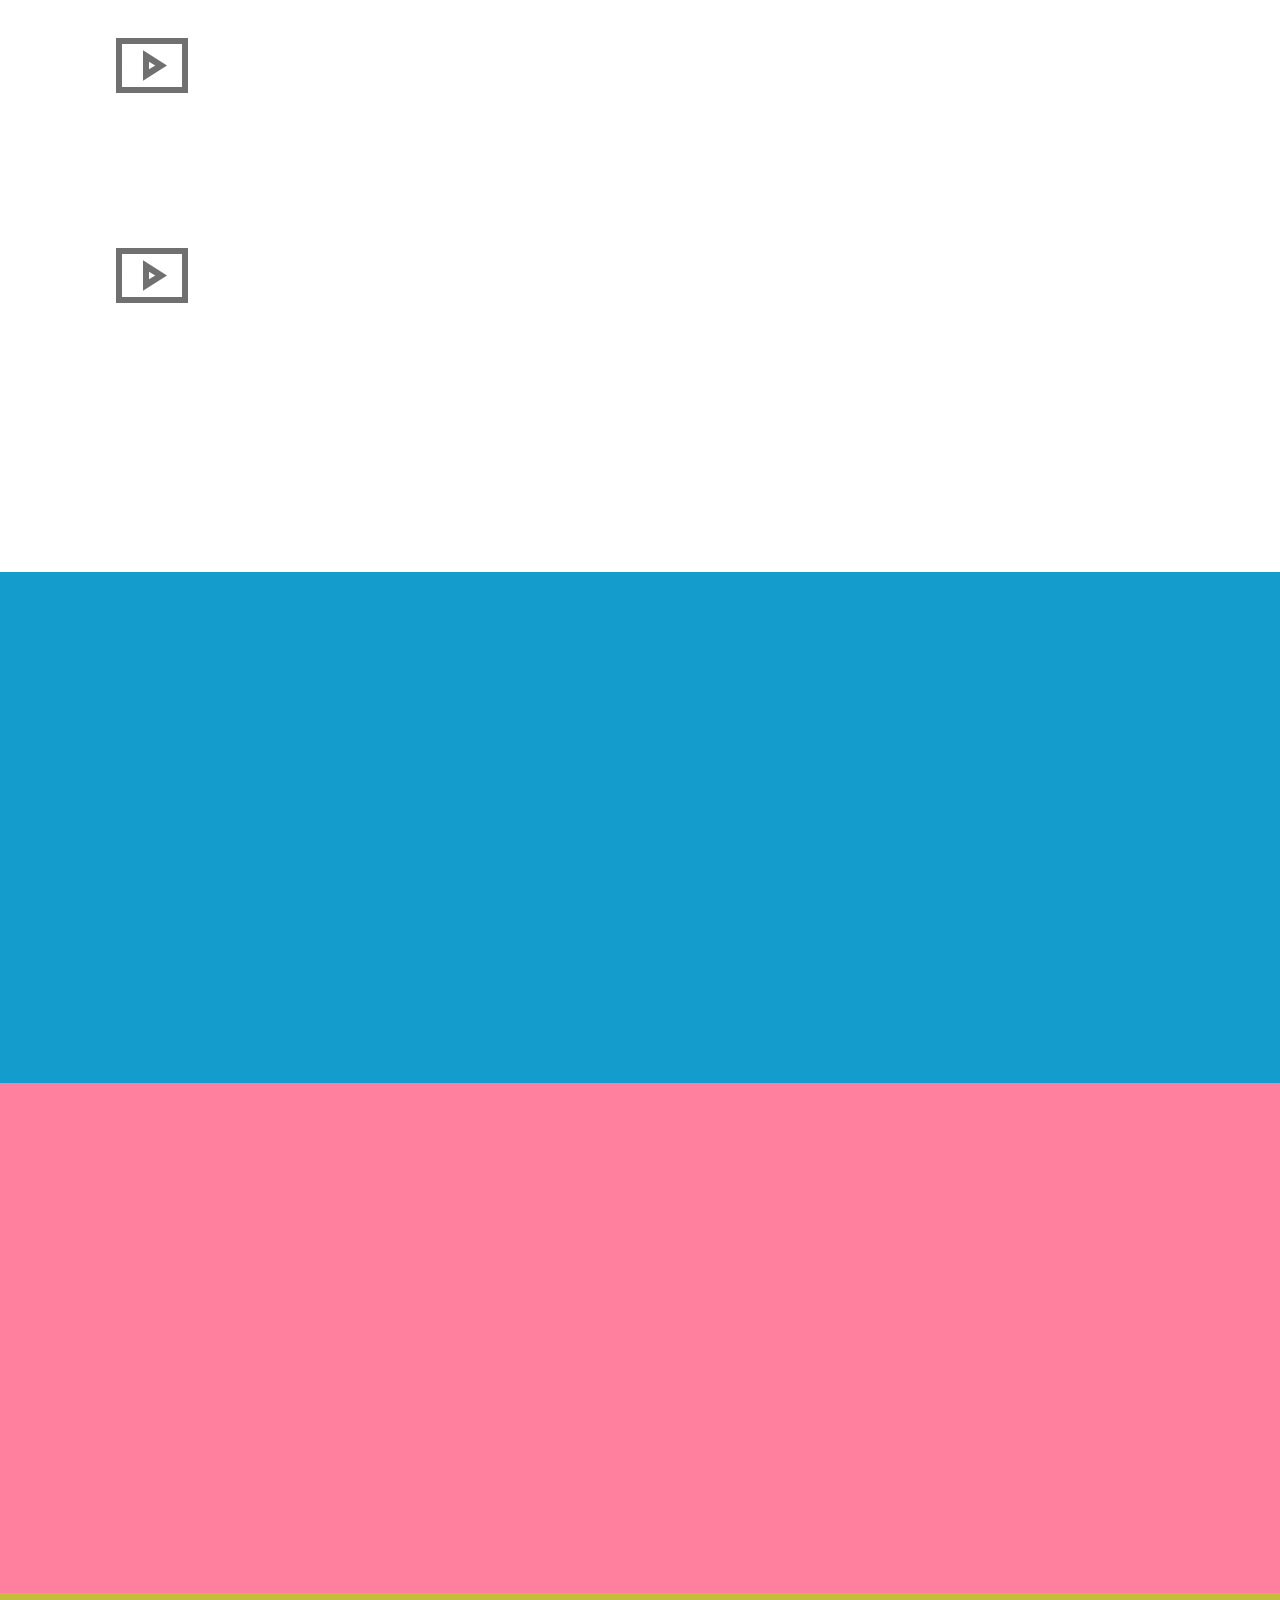
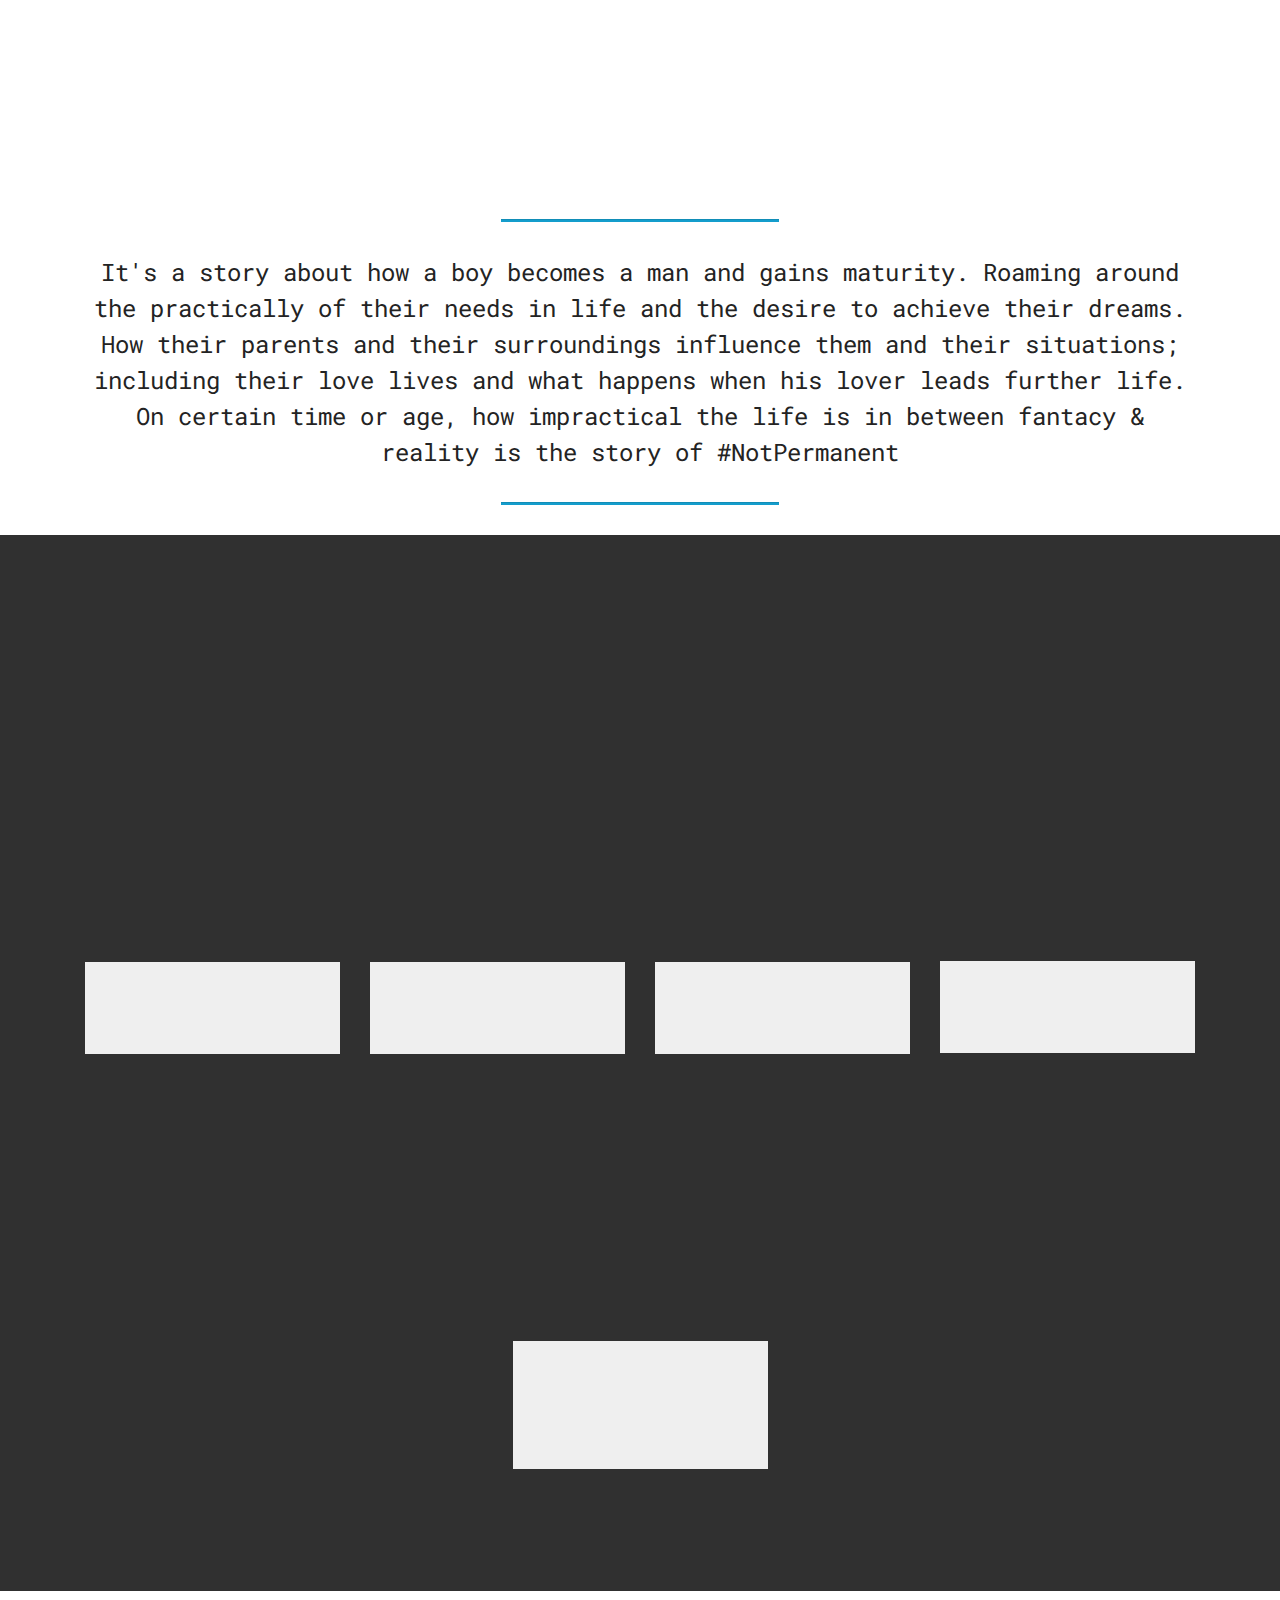
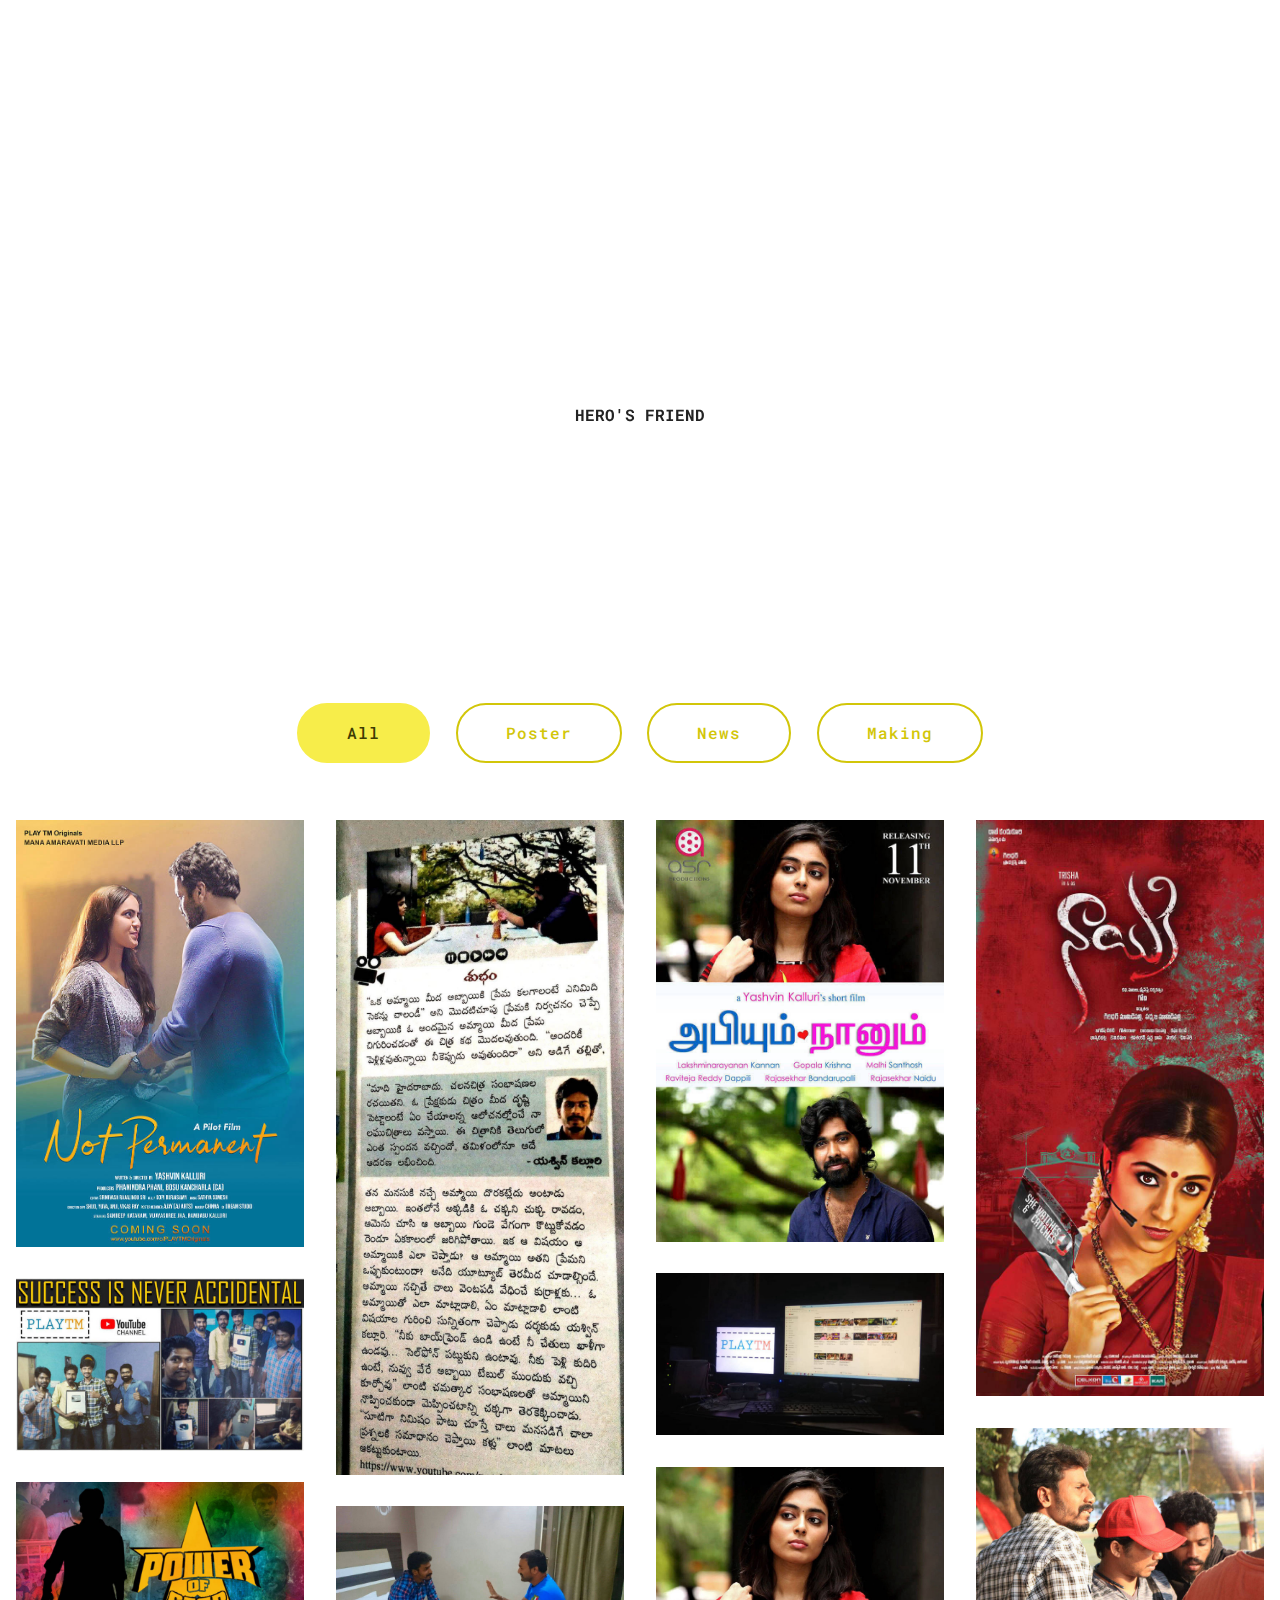
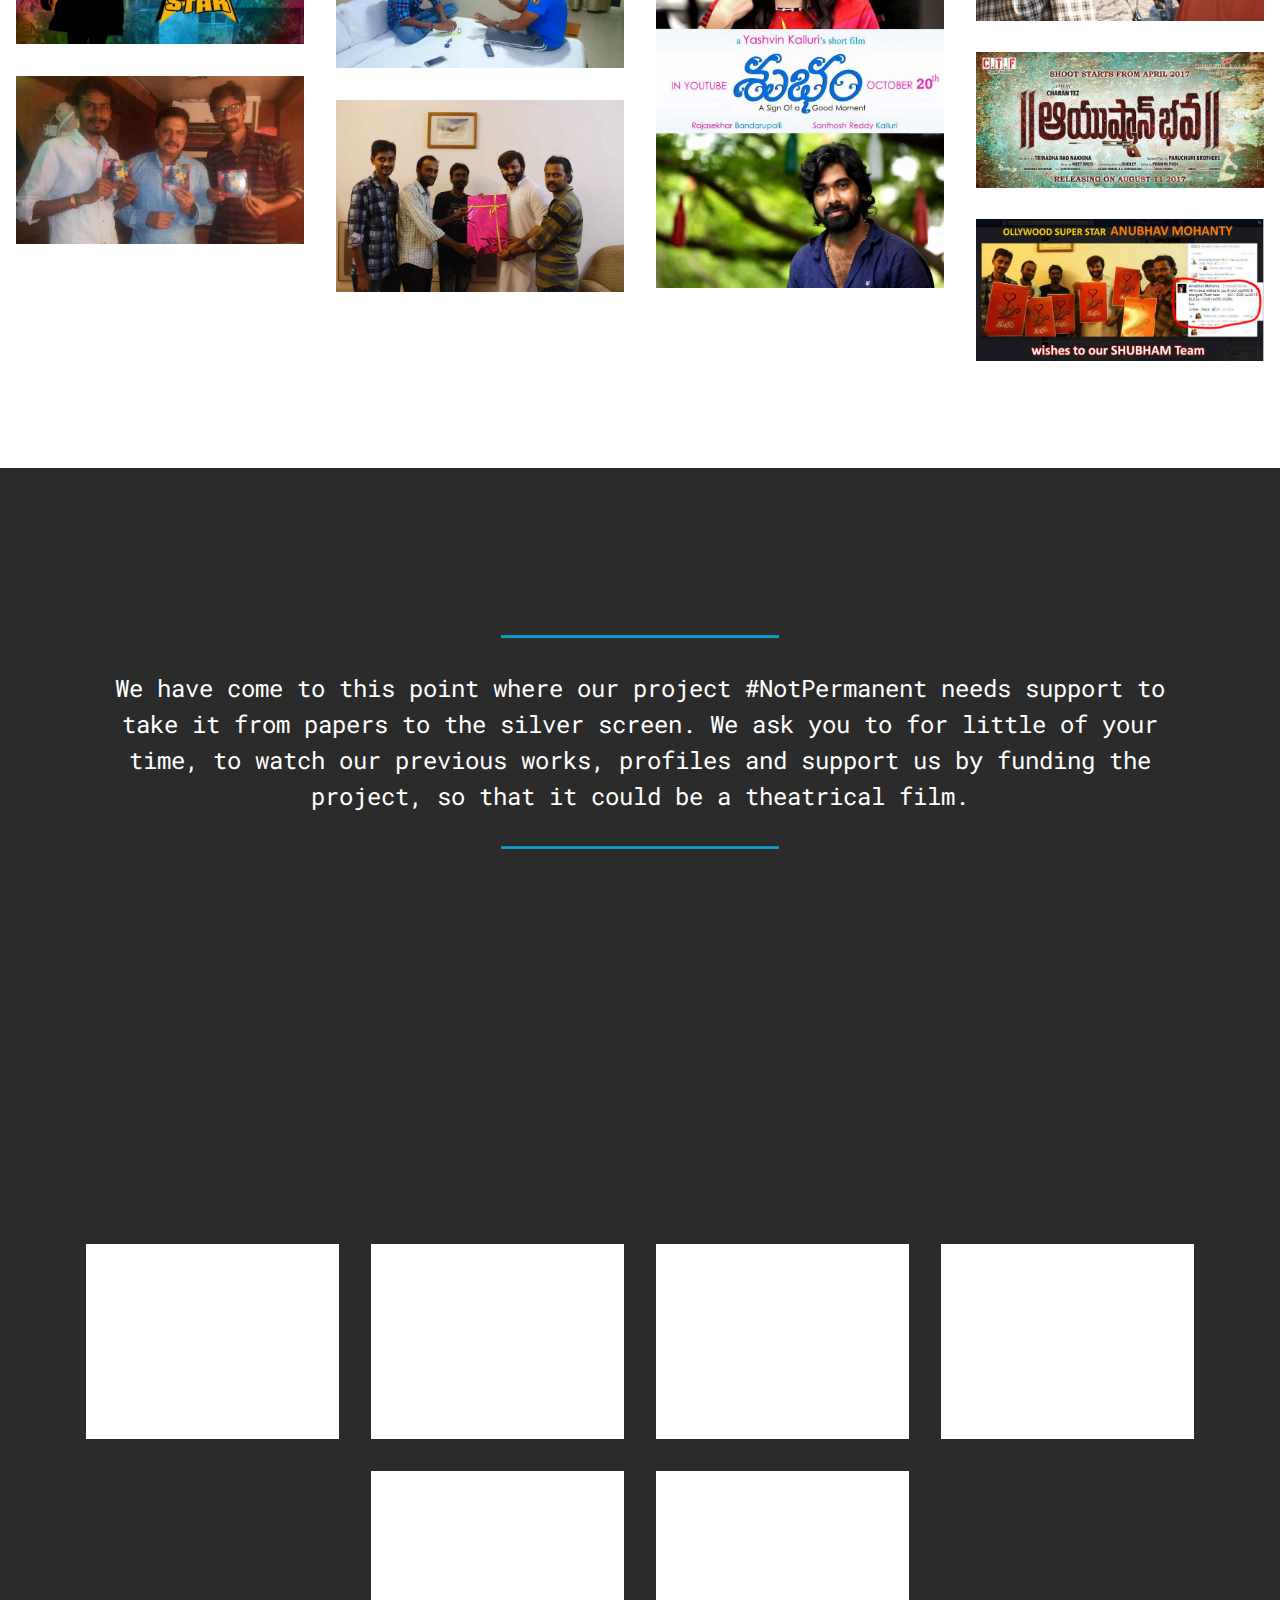
<file: index_old.html>
<!DOCTYPE html>
<html >
<head>
  <!-- Site made with Mobirise Website Builder v4.9.4, https://mobirise.com -->
  <meta charset="UTF-8">
  <meta http-equiv="X-UA-Compatible" content="IE=edge">
  <meta name="generator" content="Mobirise v4.9.4, mobirise.com">
  <meta name="viewport" content="width=device-width, initial-scale=1, minimum-scale=1">
  <link rel="shortcut icon" href="assets/images/team-128x85.png" type="image/x-icon">
  <meta name="description" content="">
  <title>Yashvin Kalluri</title>
  <link rel="stylesheet" href="assets/web/assets/mobirise-icons2/mobirise2.css">
  <link rel="stylesheet" href="assets/web/assets/mobirise-icons/mobirise-icons.css">
  <link rel="stylesheet" href="assets/tether/tether.min.css">
  <link rel="stylesheet" href="assets/bootstrap/css/bootstrap.min.css">
  <link rel="stylesheet" href="assets/bootstrap/css/bootstrap-grid.min.css">
  <link rel="stylesheet" href="assets/bootstrap/css/bootstrap-reboot.min.css">
  <link rel="stylesheet" href="assets/dropdown/css/style.css">
  <link rel="stylesheet" href="assets/animatecss/animate.min.css">
  <link rel="stylesheet" href="assets/socicon/css/styles.css">
  <link rel="stylesheet" href="assets/theme/css/style.css">
  <link rel="stylesheet" href="assets/gallery/style.css">
  <link rel="stylesheet" href="assets/mobirise/css/mbr-additional.css" type="text/css">
  
  
  
</head>
<body style="overflow-x: hidden;">
  <section class="menu cid-qTkzRZLJNu" once="menu" id="menu1-0">

    

    <nav class="navbar navbar-expand beta-menu navbar-dropdown align-items-center navbar-fixed-top navbar-toggleable-sm bg-color transparent">
        <button class="navbar-toggler navbar-toggler-right" type="button" data-toggle="collapse" data-target="#navbarSupportedContent" aria-controls="navbarSupportedContent" aria-expanded="false" aria-label="Toggle navigation">
            <div class="hamburger">
                <span></span>
                <span></span>
                <span></span>
                <span></span>
            </div>
        </button>
        <div class="menu-logo">
            <div class="navbar-brand">
                
                <span class="navbar-caption-wrap"><a class="navbar-caption text-white display-4" href="#top">YASHVIN KALLURI - FILMMAKER</a></span>
            </div>
        </div>
        <div class="collapse navbar-collapse" id="navbarSupportedContent">
            <ul class="navbar-nav nav-dropdown" data-app-modern-menu="true"><li class="nav-item">
                    <a class="nav-link link text-white display-4" href="index.html#header2-1">
                        
                        Home</a>
                </li>
                    <li class="nav-item dropdown open">
                        <a class="nav-link link text-white dropdown-toggle display-4" href="index.html#features11-4" data-toggle="dropdown-submenu">About me</a>
                            <div class="dropdown-menu"><a class="text-white dropdown-item display-4" href="index.html#content4-15">My short-films</a></div></li><li class="nav-item dropdown"><a class="nav-link link text-white dropdown-toggle display-4" href="index.html#content5-h" data-toggle="dropdown-submenu" aria-expanded="false">#NotPermanent</a><div class="dropdown-menu"><a class="text-white dropdown-item display-4" href="index.html#content5-h">Behind the concept</a><a class="text-white dropdown-item display-4" href="index.html#content4-i">Synopsis</a><a class="text-white dropdown-item display-4" href="index.html#team1-7">Team</a><a class="text-white dropdown-item display-4" href="index.html#testimonials-slider1-c">Characters</a></div></li><li class="nav-item"><a class="nav-link link text-white display-4" href="index.html#content4-r">
                        
                        Photos</a></li></ul>
            <div class="navbar-buttons mbr-section-btn">
                <a class="btn btn-sm btn-primary display-4" href="index.html#content4-l"><span class="mbri-credit-card mbr-iconfont mbr-iconfont-btn"></span>
                    
                    Crowd Funding</a></div>
        </div>
    </nav>
</section>

<section class="engine"><a href="https://mobirise.info/j">website templates</a></section><section class="cid-qTkA127IK8 mbr-fullscreen" data-bg-video="https://www.youtube.com/watch?v=LR3t60H_qWQ" id="header2-1">

    

    <div class="mbr-overlay" style="opacity: 0.5; background-color: rgb(0, 0, 0);"></div>

    <div class="container align-center">
        <div class="row justify-content-md-center">
            <div class="mbr-white col-md-10">
                <h1 class="mbr-section-title mbr-bold pb-3 mbr-fonts-style display-1">
                    NOT PERMANENT</h1>
                
                <p class="mbr-text pb-3 mbr-fonts-style display-5">A YASHVIN KALLURI FILM</p>
                
            </div>
        </div>
    </div>
    <div class="mbr-arrow hidden-sm-down" aria-hidden="true">
        <a href="#next">
            <i class="mbri-down mbr-iconfont"></i>
        </a>
    </div>
</section>

<section class="features11 cid-rjFy03Tv2U" id="features11-4">

    

    

    <div class="container">   
        <div class="col-md-12">
            <div class="media-container-row">
                <div class="mbr-figure m-auto" style="width: 50%;">
                    <img src="assets/images/10615959-826966964029743-6219585656257770696-n-1-653x960.jpg" alt="Yashvin" title="Yashvin">
                </div>
                <div class=" align-left aside-content">
                    <h2 class="mbr-title pt-2 mbr-fonts-style display-1">
                        ABOUT ME</h2>
                    <div class="mbr-section-text">
                        <p class="mbr-text mb-5 pt-3 mbr-light mbr-fonts-style display-5">I've done my BTech in Electronics &amp; Communication, passed out in the year 2013. I then directly entered movies without trying for any engineering job. Believing in my abilities as a writer, I had started my journey as an assistant director &amp; writer, with an ultimate aim of making the best movies like <strong>Ron Rricke, Yashraj, Raju Hirani &amp; S.V Krishna Reddy Garu.</strong><br><br>My Feature film working experiences:</p>
                    </div>

                    <div class="block-content">
                        <div class="card p-3 pr-3">
                            <div class="media">
                                <div class=" align-self-center card-img pb-3">
                                    <span class="mbr-iconfont mobi-mbri-video-play mobi-mbri"></span>
                                </div>     
                                <div class="media-body">
                                    <h4 class="card-title mbr-fonts-style display-5">Inaa Ishtam Nuvve</h4>
                                </div>
                            </div>                

                            <div class="card-box">
                                <p class="block-text mbr-fonts-style display-7">Starring Naveenvijaykrishna&nbsp;&amp; Keerthisuresh&nbsp;directed by Ramprasadraguthu&nbsp;. Worked as an asst director (1st movie)</p>
                            </div>
                        </div>

                        <div class="card p-3 pr-3">
                            <div class="media">
                                <div class="align-self-center card-img pb-3">
                                    <span class="mbr-iconfont mobi-mbri-video-play mobi-mbri"></span>
                                </div>     
                                <div class="media-body">
                                    <h4 class="card-title mbr-fonts-style display-5">#Nayaki / Nayagi</h4>
                                </div>
                            </div>                

                            <div class="card-box">
                                <p class="block-text mbr-fonts-style display-7">a Telugu , Tamil Bilingual Movie Directed by #Govi 
<br>Worked as a #DialogueWriter (2nd Movie)</p>
                            </div>
                        </div>
                    </div>
                </div>
            </div>
        </div> 
    </div>          
</section>

<section class="mbr-section content4 cid-rkHEzeOxLU" id="content4-15">

    

    <div class="container">
        <div class="media-container-row">
            <div class="title col-12 col-md-8">
                <h2 class="align-center pb-3 mbr-fonts-style display-2">MY SHORT-FILMS</h2>
                
                
            </div>
        </div>
    </div>
</section>

<section class="header7 cid-rkHEWDtdFj" id="header7-16">

    

    

    <div class="container">
        <div class="media-container-row">

            <div class="media-content align-right">
                <h1 class="mbr-section-title mbr-white pb-3 mbr-fonts-style display-2"><strong>Power of Star&nbsp;</strong></h1>
                <div class="mbr-section-text mbr-white pb-3">
                    <p class="mbr-text mbr-fonts-style display-5">
                        It's a Story that how a star can inspire his fans. Being a part of it &amp; being a fan of Pawan Kalyan sir. I tried to show reality how he has inspiring his fans &amp; how fans are influencing.<br><br>Released in 2015<br></p>
                </div>
                
            </div>

            <div class="mbr-figure" style="width: 100%;"><iframe class="mbr-embedded-video" src="https://www.youtube.com/embed/FlBGkxWtesI?rel=0&amp;amp;showinfo=0&amp;autoplay=0&amp;loop=0" width="1280" height="720" frameborder="0" allowfullscreen></iframe></div>

        </div>
    </div>
</section>

<section class="header7 cid-rkHJDuXTmz" id="header7-17">

    

    

    <div class="container">
        <div class="media-container-row">

            <div class="media-content align-right">
                <h1 class="mbr-section-title mbr-white pb-3 mbr-fonts-style display-2"><strong>
                    Shubham
                </strong></h1>
                <div class="mbr-section-text mbr-white pb-3">
                    <p class="mbr-text mbr-fonts-style display-5">A routine &amp; vexed coffeeday story. Practically made this as a shortfilm to know that how far I can engage an audience with the presentation. A new experience made me to learn alot with this project!
<br>
<br>Released in Oct, 2016<br></p>
                </div>
                
            </div>

            <div class="mbr-figure" style="width: 100%;"><iframe class="mbr-embedded-video" src="https://www.youtube.com/embed/-aGZItnPTG4?rel=0&amp;amp;showinfo=0&amp;autoplay=0&amp;loop=0" width="1280" height="720" frameborder="0" allowfullscreen></iframe></div>
            

        </div>
    </div>
</section>

<section class="header7 cid-rkHJEOvoRd" id="header7-18">

    

    

    <div class="container">
        <div class="media-container-row">

            <div class="media-content align-right">
                <h1 class="mbr-section-title mbr-white pb-3 mbr-fonts-style display-2"><strong>Abhiyum Naanum</strong><strong>&nbsp;</strong></h1>
                <div class="mbr-section-text mbr-white pb-3">
                    <p class="mbr-text mbr-fonts-style display-5">A routine &amp; vexed coffeeday story. Practically made this as a shortfilm to know that how far I can engage an audience with the presentation. A new experience made me to learn alot with this project! 
<br>
<br>Released in Nov, 2016</p>
                </div>
                
            </div>

            <div class="mbr-figure" style="width: 100%;"><iframe class="mbr-embedded-video" src="https://www.youtube.com/embed/uWA_N0xxnRA?rel=0&amp;amp;showinfo=0&amp;autoplay=0&amp;loop=0" width="1280" height="720" frameborder="0" allowfullscreen></iframe></div>

        </div>
    </div>
</section>

<section class="mbr-section content5 cid-rkclbsVNJZ mbr-parallax-background" id="content5-h">

    

    <div class="mbr-overlay" style="opacity: 0.6; background-color: rgb(35, 35, 35);">
    </div>

    <div class="container">
        <div class="media-container-row">
            <div class="title col-12 col-md-8">
                <h2 class="align-center mbr-bold mbr-white pb-3 mbr-fonts-style display-1">
                    NOT PERMANENT</h2>
                <h3 class="mbr-section-subtitle align-center mbr-light mbr-white pb-3 mbr-fonts-style display-5">
                    A PILOT FILM</h3>
                
                
            </div>
        </div>
    </div>
</section>

<section class="mbr-section content4 cid-rkCbRzw4tV" id="content4-y">

    

    <div class="container">
        <div class="media-container-row">
            <div class="title col-12 col-md-8">
                <h2 class="align-center pb-3 mbr-fonts-style display-2">BEHIND THE CONCEPT OF CROWD FUND</h2>
                
                
            </div>
        </div>
    </div>
</section>

<section class="mbr-section article content1 cid-rkBVUg4HcG" id="content1-t">
    
     

    <div class="container">
        <div class="media-container-row">
            <div class="mbr-text col-12 mbr-fonts-style display-7 col-md-10"><p><strong>“NOT PERMANENT”.</strong>  You might wonder about the story line in it or may be question me about what do I want to convey? Yup you are right, there’s no story in it, since this <em>‘Legendry-Saga’</em> wouldn’t fit in a short film or any independent span in fact. Is it my history? Definitely not, this is narrated out of my personal inspiration from many lives like your's and things that might have happened or happening or may occur in the future, which is also the drive behind terming this as <em>‘Legendry-Saga’</em>. </p><p>In order to film this, I could barely find the Manager’s schedule to narrate the story, let-alone finding Hero’s time. The other option is either to find the new comers but this won’t be market viable in this case, also adding to this; <strong>Prime Investors</strong> these days are offering to act in this film, with all due respect we have rejected them. We wanted to do a <strong>Viewable Movie</strong> ethically! This fired a thought in us <strong>“Instead of 10 sponsor investing 10 Lakh each we want to get a million viewers contributing 10 RS each".</strong> Optimistically you understand us here. Yes, we can definitely film this with your presence and we owe our tributes to you all for the same. </p><p>This Pilot project is just one percent of what we want to express, we also have recorded a couple of songs as well. Hopefully you admire our work here, if yes; we appeal you to consider our bold-request on “Fund-Contribution”. Rest assured about our casting, technicians and their expertise; also be certain about the nostalgic moments in the movie that resemble with your own life style, of course the movie will end with giving you the joyful &amp; proud moments. To know more about us; visit the page, our team and their experience, or feel free to ignore this and move on!!!</p></div>
        </div>
    </div>
</section>

<section class="mbr-section content4 cid-rkclgVwWXo" id="content4-i">

    

    <div class="container">
        <div class="media-container-row">
            <div class="title col-12 col-md-8">
                <h2 class="align-center pb-3 mbr-fonts-style display-2">
                    SYNOPSIS</h2>
                
                
            </div>
        </div>
    </div>
</section>

<section class="mbr-section article content9 cid-rkBWyPF5Ex" id="content9-u">
    
     

    <div class="container">
        <div class="inner-container" style="width: 100%;">
            <hr class="line" style="width: 25%;">
            <div class="section-text align-center mbr-fonts-style display-5">It's a story about how a boy becomes a man and gains maturity. Roaming around the practically of their needs in life and the desire to achieve their dreams. How their parents and their surroundings influence them and their situations; including their love lives and what happens when his lover leads further life. On certain time or age, how impractical the life is in between fantacy &amp; reality is the story of #NotPermanent</div>
            <hr class="line" style="width: 25%;">
        </div>
        </div>
</section>

<section class="team1 cid-rjFBEfxAiw mbr-parallax-background" id="team1-7">
    
    
    <div class="mbr-overlay" style="opacity: 0.8; background-color: rgb(0, 0, 0);">
    </div>
    <div class="container align-center">
        <h2 class="pb-3 mbr-fonts-style mbr-section-title display-2">
            TEAM</h2>
        
        <div class="row media-row">
            
        <div class="team-item col-lg-3 col-md-6">
                <div class="item-image">
                    <img src="assets/images/1-500x500.jpg" alt="" title="">
                </div>
                <div class="item-caption py-3">
                    <div class="item-name px-2">
                        <p class="mbr-fonts-style display-5">
                           Yashvin kalluri</p>
                    </div>
                    <div class="item-role px-2">
                        <p>Writer, Director</p>
                    </div>
                    
                </div>
            </div><div class="team-item col-lg-3 col-md-6">
                <div class="item-image">
                    <img src="assets/images/2-500x500.jpg" alt="" title="">
                </div>
                <div class="item-caption py-3">
                    <div class="item-name px-2">
                        <p class="mbr-fonts-style display-5">
                           Gopi DS</p>
                    </div>
                    <div class="item-role px-2">
                        <p>Cinematography</p>
                    </div>
                    
                </div>
            </div><div class="team-item col-lg-3 col-md-6">
                <div class="item-image">
                    <img src="assets/images/varun-sunil-2-500x500.jpg" alt="" title="">
                </div>
                <div class="item-caption py-3">
                    <div class="item-name px-2">
                        <p class="mbr-fonts-style display-5">
                           Varun Sunil</p>
                    </div>
                    <div class="item-role px-2">
                        <p>Music Director</p>
                    </div>
                    
                </div>
            </div><div class="team-item col-lg-3 col-md-6">
                <div class="item-image">
                    <img src="assets/images/creative_head.jpg" alt="" title="">
                </div>
                <div class="item-caption py-3">
                    <div class="item-name px-2">
                        <p class="mbr-fonts-style display-5">
                            Bosu Kancharla</p>
                    </div>
                    <div class="item-role px-2">
                        <p>Creative Head</p>
                    </div>
                    
                </div>
            </div>
        <div class="team-item col-lg-3 col-md-6">
                <div class="item-image">
                    <img src="assets/images/editor.jpg" alt="" title="">
                </div>
                <div class="item-caption py-3">
                    <div class="item-name px-2">
                        <p class="mbr-fonts-style display-5">
                            Srinivasa Rajalingu</p>
                    </div>
                    <div class="item-role px-2">
                        <p>Technical Head</p>
                    </div>
                    
                </div>
            </div>
        </div>    
    </div>
</section>

<section class="carousel slide testimonials-slider cid-rjFJSAuU5l" data-interval="false" id="testimonials-slider1-c">
    
    

    

    <div class="container text-center">
        <h2 class="pb-5 mbr-fonts-style display-2">
            CHARACTERS (ALIKE)</h2>

        <div class="carousel slide" role="listbox" data-pause="true" data-keyboard="false" data-ride="carousel" data-interval="5000">
            <div class="carousel-inner">
                
                
            <div class="carousel-item">
                    <div class="user col-md-8">
                        <div class="user_image">
                            <img src="assets/images/hero-frendd-1-400x400.jpg" alt="" title="">
                        </div>
                        <div class="user_text pb-3">
                            <p class="mbr-fonts-style display-7"></p>
                        </div>
                        <div class="user_name mbr-bold pb-2 mbr-fonts-style display-7">
                            HERO'S FRIEND</div>
                        
                    </div>
                </div><div class="carousel-item">
                    <div class="user col-md-8">
                        <div class="user_image">
                            <img src="assets/images/hero-mother-400x400.jpg" alt="" title="">
                        </div>
                        <div class="user_text pb-3">
                            <p class="mbr-fonts-style display-7"></p>
                        </div>
                        <div class="user_name mbr-bold pb-2 mbr-fonts-style display-7">
                            HERO'S MOTHER</div>
                        
                    </div>
                </div><div class="carousel-item">
                    <div class="user col-md-8">
                        <div class="user_image">
                            <img src="assets/images/hero-1-400x604.jpg" alt="" title="">
                        </div>
                        <div class="user_text pb-3">
                            <p class="mbr-fonts-style display-7"></p>
                        </div>
                        <div class="user_name mbr-bold pb-2 mbr-fonts-style display-7">
                            HERO</div>
                        
                    </div>
                </div><div class="carousel-item">
                    <div class="user col-md-8">
                        <div class="user_image">
                            <img src="assets/images/heroine-4-1-400x344.jpg" alt="" title="">
                        </div>
                        <div class="user_text pb-3">
                            <p class="mbr-fonts-style display-7"></p>
                        </div>
                        <div class="user_name mbr-bold pb-2 mbr-fonts-style display-7">
                            HEROINE</div>
                        
                    </div>
                </div><div class="carousel-item">
                    <div class="user col-md-8">
                        <div class="user_image">
                            <img src="assets/images/hero-father-2-400x401.jpg" alt="" title="">
                        </div>
                        <div class="user_text pb-3">
                            <p class="mbr-fonts-style display-7"></p>
                        </div>
                        <div class="user_name mbr-bold pb-2 mbr-fonts-style display-7">
                            hERO'S FATHER</div>
                        
                    </div>
                </div><div class="carousel-item">
                    <div class="user col-md-8">
                        <div class="user_image">
                            <img src="assets/images/lecturer-1-400x339.jpg" alt="" title="">
                        </div>
                        <div class="user_text pb-3">
                            <p class="mbr-fonts-style display-7"></p>
                        </div>
                        <div class="user_name mbr-bold pb-2 mbr-fonts-style display-7">
                            HEROINE'S FATHER</div>
                        
                    </div>
                </div></div>

            <div class="carousel-controls">
                <a class="carousel-control-prev" role="button" data-slide="prev">
                  <span aria-hidden="true" class="mbri-arrow-prev mbr-iconfont"></span>
                  <span class="sr-only">Previous</span>
                </a>
                
                <a class="carousel-control-next" role="button" data-slide="next">
                  <span aria-hidden="true" class="mbri-arrow-next mbr-iconfont"></span>
                  <span class="sr-only">Next</span>
                </a>
            </div>
        </div>
    </div>
</section>

<section class="mbr-section content4 cid-rkcI2LPmQ3" id="content4-r">

    

    <div class="container">
        <div class="media-container-row">
            <div class="title col-12 col-md-8">
                <h2 class="align-center pb-3 mbr-fonts-style display-1">PHOTOS</h2>
                
                
            </div>
        </div>
    </div>
</section>

<section class="mbr-gallery mbr-slider-carousel cid-rjFDXOeTRC" id="gallery2-a">

    

    <div>
        <div><!-- Filter --><div class="mbr-gallery-filter container gallery-filter-active"><ul buttons="0"><li class="mbr-gallery-filter-all"><a class="btn btn-md btn-primary-outline active display-7" href="">All</a></li></ul></div><!-- Gallery --><div class="mbr-gallery-row"><div class="mbr-gallery-layout-default"><div><div><div class="mbr-gallery-item mbr-gallery-item--p2" data-video-url="false" data-tags="Poster"><div href="#lb-gallery2-a" data-slide-to="0" data-toggle="modal"><img src="assets/images/not-permanent-pilot-poster-675x1000-675x1000.jpg" alt="" title=""><span class="icon-focus"></span></div></div><div class="mbr-gallery-item mbr-gallery-item--p2" data-video-url="false" data-tags="News"><div href="#lb-gallery2-a" data-slide-to="1" data-toggle="modal"><img src="assets/images/eenadu-velugu-paper-article-about-short-film-shubham-1054x2395-800x1818.jpg" alt="" title=""><span class="icon-focus"></span></div></div><div class="mbr-gallery-item mbr-gallery-item--p2" data-video-url="false" data-tags="Poster"><div href="#lb-gallery2-a" data-slide-to="2" data-toggle="modal"><img src="assets/images/abhiyum-naanum-2nd-short-film-poster-684x1000-684x1000.jpg" alt="" title=""><span class="icon-focus"></span></div></div><div class="mbr-gallery-item mbr-gallery-item--p2" data-video-url="false" data-tags="Poster"><div href="#lb-gallery2-a" data-slide-to="3" data-toggle="modal"><img src="assets/images/nayaki-as-a-dialogue-writer-2nd-movie-1-600x1200-600x1200.jpg" alt="" title=""><span class="icon-focus"></span></div></div><div class="mbr-gallery-item mbr-gallery-item--p2" data-video-url="false" data-tags="Poster"><div href="#lb-gallery2-a" data-slide-to="4" data-toggle="modal"><img src="assets/images/play-tm-a-youtube-channel-1040x585-800x450.jpg" alt="" title=""><span class="icon-focus"></span></div></div><div class="mbr-gallery-item mbr-gallery-item--p2" data-video-url="false" data-tags="Poster"><div href="#lb-gallery2-a" data-slide-to="5" data-toggle="modal"><img src="assets/images/play-tm-1-lack-subscribers-celebrations-1000x598-800x478.jpg" alt="" title=""><span class="icon-focus"></span></div></div><div class="mbr-gallery-item mbr-gallery-item--p2" data-video-url="false" data-tags="Making"><div href="#lb-gallery2-a" data-slide-to="6" data-toggle="modal"><img src="assets/images/img-44-1000x667-800x534.jpg" alt="" title=""><span class="icon-focus"></span></div></div><div class="mbr-gallery-item mbr-gallery-item--p2" data-video-url="false" data-tags="Making"><div href="#lb-gallery2-a" data-slide-to="7" data-toggle="modal"><img src="assets/images/shubham-2nd-short-film-poster-1401x2048-800x1169.jpg" alt="" title=""><span class="icon-focus"></span></div></div><div class="mbr-gallery-item mbr-gallery-item--p2" data-video-url="false" data-tags="Making"><div href="#lb-gallery2-a" data-slide-to="8" data-toggle="modal"><img src="assets/images/power-of-star-1st-short-film-on-pawan-kalyan-1280x720-800x450.jpg" alt="" title=""><span class="icon-focus"></span></div></div><div class="mbr-gallery-item mbr-gallery-item--p2" data-video-url="false" data-tags="Making"><div href="#lb-gallery2-a" data-slide-to="9" data-toggle="modal"><img src="assets/images/nayagi-story-discussions-with-director-1599x899-800x450.jpg" alt="" title=""><span class="icon-focus"></span></div></div><div class="mbr-gallery-item mbr-gallery-item--p2" data-video-url="false" data-tags="Poster"><div href="#lb-gallery2-a" data-slide-to="10" data-toggle="modal"><img src="assets/images/ayushmanbhava-3rd-movies-as-a-dialogue-writer-960x451-800x376.jpg" alt="" title=""><span class="icon-focus"></span></div></div><div class="mbr-gallery-item mbr-gallery-item--p2" data-video-url="false" data-tags="Poster"><div href="#lb-gallery2-a" data-slide-to="11" data-toggle="modal"><img src="assets/images/my-1st-short-film-poweofstar-launch-with-actor-jayaprakash-garu-691x403-691x403.jpg" alt="" title=""><span class="icon-focus"></span></div></div><div class="mbr-gallery-item mbr-gallery-item--p2" data-video-url="false" data-tags="Poster"><div href="#lb-gallery2-a" data-slide-to="12" data-toggle="modal"><img src="assets/images/shubham-short-film-poster-launch-with-odia-super-star-anubhav-mohanty-member-of-parliment-2000x1333-800x533.jpg" alt="" title=""><span class="icon-focus"></span></div></div><div class="mbr-gallery-item mbr-gallery-item--p2" data-video-url="false" data-tags="Poster"><div href="#lb-gallery2-a" data-slide-to="13" data-toggle="modal"><img src="assets/images/shubham-short-film-poster-launch-with-odia-super-star-anubhav-mohanty-member-of-parliment-1-1349x663-800x393.jpg" alt="" title=""><span class="icon-focus"></span></div></div></div></div><div class="clearfix"></div></div></div><!-- Lightbox --><div data-app-prevent-settings="" class="mbr-slider modal fade carousel slide" tabindex="-1" data-keyboard="true" data-interval="false" id="lb-gallery2-a"><div class="modal-dialog"><div class="modal-content"><div class="modal-body"><div class="carousel-inner"><div class="carousel-item"><img src="assets/images/not-permanent-pilot-poster-675x1000.jpg" alt="" title=""></div><div class="carousel-item"><img src="assets/images/eenadu-velugu-paper-article-about-short-film-shubham-1054x2395.jpg" alt="" title=""></div><div class="carousel-item"><img src="assets/images/abhiyum-naanum-2nd-short-film-poster-684x1000.jpg" alt="" title=""></div><div class="carousel-item active"><img src="assets/images/nayaki-as-a-dialogue-writer-2nd-movie-1-600x1200.jpg" alt="" title=""></div><div class="carousel-item"><img src="assets/images/play-tm-a-youtube-channel-1040x585.jpg" alt="" title=""></div><div class="carousel-item"><img src="assets/images/play-tm-1-lack-subscribers-celebrations-1000x598.jpg" alt="" title=""></div><div class="carousel-item"><img src="assets/images/img-44-1000x667.jpg" alt="" title=""></div><div class="carousel-item"><img src="assets/images/shubham-2nd-short-film-poster-1401x2048.jpg" alt="" title=""></div><div class="carousel-item"><img src="assets/images/power-of-star-1st-short-film-on-pawan-kalyan-1280x720.jpg" alt="" title=""></div><div class="carousel-item"><img src="assets/images/nayagi-story-discussions-with-director-1599x899.jpg" alt="" title=""></div><div class="carousel-item"><img src="assets/images/ayushmanbhava-3rd-movies-as-a-dialogue-writer-960x451.jpg" alt="" title=""></div><div class="carousel-item"><img src="assets/images/my-1st-short-film-poweofstar-launch-with-actor-jayaprakash-garu-691x403.jpg" alt="" title=""></div><div class="carousel-item"><img src="assets/images/shubham-short-film-poster-launch-with-odia-super-star-anubhav-mohanty-member-of-parliment-2000x1333.jpg" alt="" title=""></div><div class="carousel-item"><img src="assets/images/shubham-short-film-poster-launch-with-odia-super-star-anubhav-mohanty-member-of-parliment-1-1349x663.jpg" alt="" title=""></div></div><a class="carousel-control carousel-control-prev" role="button" data-slide="prev" href="#lb-gallery2-a"><span class="mbri-left mbr-iconfont" aria-hidden="true"></span><span class="sr-only">Previous</span></a><a class="carousel-control carousel-control-next" role="button" data-slide="next" href="#lb-gallery2-a"><span class="mbri-right mbr-iconfont" aria-hidden="true"></span><span class="sr-only">Next</span></a><a class="close" href="#" role="button" data-dismiss="modal"><span class="sr-only">Close</span></a></div></div></div></div></div>
    </div>

</section>

<section class="mbr-section content4 cid-rkcDwxWVUm" id="content4-l">

    

    <div class="container">
        <div class="media-container-row">
            <div class="title col-12 col-md-8">
                <h2 class="align-center pb-3 mbr-fonts-style display-1">CROWD FUNDING</h2>
                
                
            </div>
        </div>
    </div>
</section>

<section class="mbr-section article content9 cid-rkcDzNpdbF" id="content9-m">
    
     

    <div class="container">
        <div class="inner-container" style="width: 100%;">
            <hr class="line" style="width: 25%;">
            <div class="section-text align-center mbr-fonts-style display-5">We have come to this point where our project #NotPermanent needs support to take it from papers to the silver screen. We ask you to for little of your time, to watch our previous works, profiles and support us by funding the project, so that it could be a theatrical film.</div>
            <hr class="line" style="width: 25%;">
        </div>
        </div>
</section>

<section class="mbr-section content4 cid-rkBYS67aBJ" id="content4-w">

    

    <div class="container">
        <div class="media-container-row">
            <div class="title col-12 col-md-8">
                <h2 class="align-center pb-3 mbr-fonts-style display-2">The model</h2>
                
                
            </div>
        </div>
    </div>
</section>

<section class="mbr-section article content1 cid-rkBZcIP26d" id="content1-x">
    
     

    <div class="container">
        <div class="media-container-row">
            <div class="mbr-text col-12 mbr-fonts-style display-7 col-md-12"><p><strong>The model we opted to crowd fund our project is called "Investor Model". Here we have different sections of investors. The details of the model are as below.</strong></p></div>
        </div>
    </div>
</section>

<section class="mbr-section content4 cid-rkBYsokrxB" id="content4-v">

    

    <div class="container">
        <div class="media-container-row">
            <div class="title col-12 col-md-8">
                <h2 class="align-center pb-3 mbr-fonts-style display-2">Dissection of different level of investors.</h2>
                
                
            </div>
        </div>
    </div>
</section>

<section class="features4 cid-rkcEuVM0ni" id="features4-o">
    
         

    
    <div class="container">
        <div class="row media-row" style="justify-content: center">
            <div class="card p-3 col-12 col-md-6 col-lg-3">
                <div class="card-wrapper media-container-row media-container-row">
                    <div class="card-box">
                        <h4 class="card-title pb-3 mbr-fonts-style display-5">TIRE 1 Funders</h4>
                        <p class="mbr-text mbr-fonts-style display-7"><strong>
                            Rs. 25,00,000</strong> and above : 2 Funders.
                        </p>
                    </div>
                </div>
            </div>

            <div class="card p-3 col-12 col-md-6 col-12 col-md-6 col-lg-3">
                <div class="card-wrapper media-container-row">
                    <div class="card-box">
                        <h4 class="card-title pb-3 mbr-fonts-style display-5">TIRE 2 Funders</h4>
                        <p class="mbr-text mbr-fonts-style display-7"><strong>
                            Rs. 15,00,000</strong> and above : 3 Funders
                        </p>
                    </div>
                </div>
            </div>

            <div class="card p-3 col-12 col-md-6 col-lg-3">
                <div class="card-wrapper media-container-row">
                    <div class="card-box">
                        <h4 class="card-title pb-3 mbr-fonts-style display-5">TIRE 3 Funders</h4>
                        <p class="mbr-text mbr-fonts-style display-7"><strong>
                            Rs. 5,00,000</strong> and above : 5 Funders.
                        </p>
                    </div>
                </div>
            </div>

            <div class="card p-3 col-12 col-md-6 col-lg-3">
                <div class="card-wrapper media-container-row">
                    <div class="card-box">
                        <h4 class="card-title pb-3 mbr-fonts-style display-5">TIRE 4 Funders</h4>
                        <p class="mbr-text mbr-fonts-style display-7"><strong>
                            Rs. 3,00,000</strong> and above : 7 Funders.
                        </p>
                    </div>
                </div>
            </div>

            <div class="card p-3 col-12 col-md-6 col-lg-3">
                <div class="card-wrapper media-container-row">
                    <div class="card-box">
                        <h4 class="card-title pb-3 mbr-fonts-style display-5">TIRE 5 Funders</h4>
                        <p class="mbr-text mbr-fonts-style display-7"><strong>
                            Rs. 1,00,000</strong> and above : 9 Funders.
                        </p>
                    </div>
                </div>
            </div>

            <div class="card p-3 col-12 col-md-6 col-lg-3">
                <div class="card-wrapper media-container-row">
                    <div class="card-box">
                        <h4 class="card-title pb-3 mbr-fonts-style display-5">TIRE 6 Funders</h4>
                        <p class="mbr-text mbr-fonts-style display-7"><strong>
                            Rs. 10 to Rs. 1,000</strong> 
                        </p>
                    </div>
                </div>
            </div>

        </div>
    </div>
</section>

<section class="mbr-section content4 cid-rkcFhes3OI" id="content4-p">

    

    <div class="container">
        <div class="media-container-row">
            <div class="title col-12 col-md-8">
                <h2 class="align-center pb-3 mbr-fonts-style display-2">Perks and rewards for different section of investors.</h2>
                
                
            </div>
        </div>
    </div>
</section>

<section class="services5 cid-rkcFGDIAmT" id="services5-q">
    <!---->
    
    <!---->
    <!--Overlay-->
    
    <!--Container-->
    <div class="container">
        <div class="row">
            <!--Titles-->
            <div class="title pb-5 col-12">
                
                
            </div>
             <!--Card-1-->
             <div class="card px-3 col-12">
                <div class="card-wrapper media-container-row media-container-row">
                    <div class="card-box">
                        <div class="top-line pb-3">
                            <h4 class="card-title mbr-fonts-style display-5">TIRE 1 Funders</h4>
                            
                        </div>
                        <div class="">
                            <p class="mbr-text mbr-fonts-style m-0 b-descr display-7">
                                They will be credited as one of the Producers of the film. Will be actively participated in audio releases, press meets, and other social activities as part of the marketing. Will be projected as funders in different digital media marketing. Can participate and travel with cast and crew during the shoot. Will have a premier show before the release of film. Can do a cameo role in film.<br><br>Respective percentages of the funded amount will be returned back from the money made through the film.
Special token of gratitude will be gifted from team #NotPermanent.<br>
                            </p>
                        </div>
                    </div>
                </div>
            </div>
            <!--Card-2-->
            <div class="card px-3 col-12">
                <div class="card-wrapper media-container-row media-container-row">
                    <div class="card-box">
                        <div class="top-line pb-3">
                            <h4 class="card-title mbr-fonts-style display-5">TIRE 2 Funders</h4>
                           
                        </div>
                        <div class="">
                            <p class="mbr-text mbr-fonts-style m-0 b-descr display-7">
                                They will be credited as the Co - Producers of the film. Pictures will be projected as funders in different digital media marketing. Can participate and travel with cast and crew during the shoot. Will have a premier show before the release of film. Can do a cameo role in film.<br><br>Respective percentages of the funded amount will be returned back from the money made through the film.
Special token of gratitude will be gifted from team #NotPermanent.<br>
                            </p>
                        </div>
                    </div>
                </div>
            </div>
            <!--Card-3-->
            <div class="card px-3 col-12">
                <div class="card-wrapper media-container-row media-container-row">
                    <div class="card-box">
                        <div class="top-line pb-3">
                            <h4 class="card-title mbr-fonts-style display-5">TIRE 3 Funders</h4>
                            
                        </div>
                        <div class="">
                            <p class="mbr-text mbr-fonts-style m-0 b-descr display-7">
                                They will be credited as Associate Producers of the film Can participate and travel with cast and crew during the shoot Will have a premier show before the release of film.<br><br>Respective percentages of the funded amount will be returned back from the money made through the film. Special token of gratitude will be gifted from team #NotPermanent.<br>
                            </p>
                        </div>
                    </div>
                </div>
            </div>
            <!--Card-4-->
            <div class="card px-3 col-12">
                <div class="card-wrapper media-container-row media-container-row">
                    <div class="card-box">
                        <div class="top-line pb-3">
                            <h4 class="card-title mbr-fonts-style display-5">TIRE 4 Funders</h4>
                            
                        </div>
                        <div class="">
                            <p class="mbr-text mbr-fonts-style m-0 b-descr display-7">
                                They will be credited as Investors of the film. Will have a premier show before the release of film.<br><br>Respective percentages of the funded amount will be returned back from the money made through the film. Special token of gratitude will be gifted from team #NotPermanent.<br>
                            </p>
                        </div>
                    </div>
                </div>
            </div>
            <!--Card-5-->
            <div class="card px-3 col-12">
                <div class="card-wrapper media-container-row media-container-row">
                    <div class="card-box">
                        <div class="top-line pb-3">
                            <h4 class="card-title mbr-fonts-style display-5">
                                TIRE 6 Funders
                            </h4>
                        </div>
                        <div class="">
                            <p class="mbr-text mbr-fonts-style m-0 b-descr display-7">
                                Lorem ipsum dolor sit amet, consectetur adipisicing elit. Doloribus, odit?
                            </p>
                        </div>
                    </div>
                </div>
            </div>
            <!--Card-6-->
            <div class="card px-3 col-12">
                <div class="card-wrapper media-container-row media-container-row">
                    <div class="card-box">
                        <div class="top-line pb-3">
                            <h4 class="card-title mbr-fonts-style display-5">
                                TIRE 6 Funders
                            </h4>
                            
                        </div>
                        <div class="">
                            <p class="mbr-text mbr-fonts-style m-0 b-descr display-7">
                                Lorem ipsum dolor sit amet, consectetur adipisicing elit. Doloribus, odit?
                            </p>
                        </div>
                    </div>
                </div>
            </div>
            <!--Card-7-->
            
            <!--Card-8-->
            
            <!--Card-9-->
            
            <!--Card-10-->
            
            <!--Card-11-->
            
            <!--Card-12-->
            
        </div>
    </div>
</section>

<section class="team1 cid-rjFBEfxAiw mbr-parallax-background" id="">
    
    
    <div class="mbr-overlay" style="opacity: 0.8; background-color: rgb(0, 0, 0);">
    </div>
    <div class="container align-center">
        <h2 class="pb-3 mbr-fonts-style mbr-section-title display-2">
            FUND US</h2>
        
        <div class="row media-row">
            
            <div class="col-lg-12 col-md-12">
                <a href="https://www.wishberry.in/" target="_blank" class="btn btn-lg btn-block" style="background: #f50; color: #fff">Back now on WISHBERRY</a>
            </div>
            <div class="col-lg-12 col-md-12">
                    <span style="color: #fff; font-size: 16px; line-height: 60px;">or</span>
            </div>
            <div class="col-lg-6 col-md-6">
                   
                            <p class="mb-0 text-center" style="color: #fff">Send money via <b>Google Pay</b>, <b>Paytm</b></p>
                            
                   
            </div>
        
        </div>    
    </div>
</section>

<section class="cid-rjFKwjiARK" id="footer2-e">

    

    

    <div class="container">
        <div class="media-container-row content mbr-white">
            <div class="col-12 col-md-3 mbr-fonts-style display-7">
                <p class="mbr-text">
                    <strong>Address</strong>
                    <br>
                    <br>Ground floor, 9A,<br>Commercial Complex,<br>Beside Udupi Hotel,<br>Sri Nagar Colony,<br>Hyderabad - 500 073<br>
                    <br>
                    <br><strong>Contacts</strong>
                    <br>
                    <br>Email: <a href="mailto:yashvinkalluri@gmail.com">yashvinkalluri@gmail.com</a> &nbsp; &nbsp; &nbsp; &nbsp; &nbsp; &nbsp; &nbsp; &nbsp; &nbsp; &nbsp;&nbsp;<br>Phone: +91 86868 61851<br></p>
            </div>
            <div class="col-12 col-md-3 mbr-fonts-style display-7">
                <p class="mbr-text"><strong>Feedback</strong>
                    <br>
                    <br>Please send us your ideas, bug reports, suggestions! Any feedback would be appreciated.
                </p>
            </div>
            <div class="col-12 col-md-6">
                <div class="google-map"><iframe frameborder="0" style="border:0" src="https://www.google.com/maps/embed/v1/place?key=AIzaSyAEIpgj38KyLFELm2bK9Y7krBkz1K-cMq8&amp;q=place_id:ChIJLYk_0tSQyzsRhx4Ywml4rfo" allowfullscreen=""></iframe></div>
            </div>
        </div>
        <div class="footer-lower">
            <div class="media-container-row">
                <div class="col-sm-12">
                    <hr>
                </div>
            </div>
            <div class="media-container-row mbr-white">
                <div class="col-sm-6 copyright">
                    <p class="mbr-text mbr-fonts-style display-7">
                        © Copyright 2019 - All Rights Reserved <br>Website designed by<a href="https://idealbase.in" target="_blank"> idealBase.in</a></p>
                </div>
                <div class="col-md-6">
                    <div class="social-list align-right">
                        <div class="soc-item">
                            <a href="https://twitter.com/YashvinKalluri" target="_blank">
                                <span class="mbr-iconfont mbr-iconfont-social socicon-twitter socicon"></span>
                            </a>
                        </div>
                        <div class="soc-item">
                            <a href="https://www.facebook.com/YashvinKalluri" target="_blank">
                                <span class="mbr-iconfont mbr-iconfont-social socicon-facebook socicon"></span>
                            </a>
                        </div>
                        <div class="soc-item">
                            <a href="https://www.instagram.com/yashvinreddy/" target="_blank">
                                <span class="mbr-iconfont mbr-iconfont-social socicon-instagram socicon"></span>
                            </a>
                        </div>
                        
                        
                        
                    </div>
                </div>
            </div>
        </div>
    </div>
</section>


  <script src="assets/web/assets/jquery/jquery.min.js"></script>
  <script src="assets/popper/popper.min.js"></script>
  <script src="assets/tether/tether.min.js"></script>
  <script src="assets/bootstrap/js/bootstrap.min.js"></script>
  <script src="assets/dropdown/js/script.min.js"></script>
  <script src="assets/touchswipe/jquery.touch-swipe.min.js"></script>
  <script src="assets/viewportchecker/jquery.viewportchecker.js"></script>
  <script src="assets/vimeoplayer/jquery.mb.vimeo_player.js"></script>
  <script src="assets/parallax/jarallax.min.js"></script>
  <script src="assets/bootstrapcarouselswipe/bootstrap-carousel-swipe.js"></script>
  <script src="assets/mbr-testimonials-slider/mbr-testimonials-slider.js"></script>
  <script src="assets/masonry/masonry.pkgd.min.js"></script>
  <script src="assets/imagesloaded/imagesloaded.pkgd.min.js"></script>
  <script src="assets/smoothscroll/smooth-scroll.js"></script>
  <script src="assets/ytplayer/jquery.mb.ytplayer.min.js"></script>
  <script src="assets/theme/js/script.js"></script>
  <script src="assets/slidervideo/script.js"></script>
  <script src="assets/gallery/player.min.js"></script>
  <script src="assets/gallery/script.js"></script>
  
  
 <div id="scrollToTop" class="scrollToTop mbr-arrow-up"><a style="text-align: center;"><i class="mbr-arrow-up-icon mbr-arrow-up-icon-cm cm-icon cm-icon-smallarrow-up"></i></a></div>
    <input name="animation" type="hidden">
  </body>
</html>
</file>
<file: assets/web/assets/mobirise-icons2/mobirise2.css>
@font-face {
  font-family: 'Moririse2';
  src:  url('mobirise2.eot?f2bix4');
  src:  url('mobirise2.eot?f2bix4#iefix') format('embedded-opentype'),
    url('mobirise2.ttf?f2bix4') format('truetype'),
    url('mobirise2.woff?f2bix4') format('woff'),
    url('mobirise2.svg?f2bix4#mobirise2') format('svg');
  font-weight: normal;
  font-style: normal;
}

[class^="mobi-"], [class*=" mobi-"] {
  /* use !important to prevent issues with browser extensions that change fonts */
  font-family: 'Moririse2' !important;
  speak: none;
  font-style: normal;
  font-weight: normal;
  font-variant: normal;
  text-transform: none;
  line-height: 1;

  /* Better Font Rendering =========== */
  -webkit-font-smoothing: antialiased;
  -moz-osx-font-smoothing: grayscale;
}

.mobi-mbri-add-submenu:before {
  content: "\e900";
}
.mobi-mbri-alert:before {
  content: "\e901";
}
.mobi-mbri-align-center:before {
  content: "\e902";
}
.mobi-mbri-align-justify:before {
  content: "\e903";
}
.mobi-mbri-align-left:before {
  content: "\e904";
}
.mobi-mbri-align-right:before {
  content: "\e905";
}
.mobi-mbri-android:before {
  content: "\e906";
}
.mobi-mbri-apple:before {
  content: "\e907";
}
.mobi-mbri-arrow-down:before {
  content: "\e908";
}
.mobi-mbri-arrow-next:before {
  content: "\e909";
}
.mobi-mbri-arrow-prev:before {
  content: "\e90a";
}
.mobi-mbri-arrow-up:before {
  content: "\e90b";
}
.mobi-mbri-bold:before {
  content: "\e90c";
}
.mobi-mbri-bookmark:before {
  content: "\e90d";
}
.mobi-mbri-bootstrap:before {
  content: "\e90e";
}
.mobi-mbri-briefcase:before {
  content: "\e90f";
}
.mobi-mbri-browse:before {
  content: "\e910";
}
.mobi-mbri-bulleted-list:before {
  content: "\e911";
}
.mobi-mbri-calendar:before {
  content: "\e912";
}
.mobi-mbri-camera:before {
  content: "\e913";
}
.mobi-mbri-cart-add:before {
  content: "\e914";
}
.mobi-mbri-cart-full:before {
  content: "\e915";
}
.mobi-mbri-cash:before {
  content: "\e916";
}
.mobi-mbri-change-style:before {
  content: "\e917";
}
.mobi-mbri-chat:before {
  content: "\e918";
}
.mobi-mbri-clock:before {
  content: "\e919";
}
.mobi-mbri-close:before {
  content: "\e91a";
}
.mobi-mbri-cloud:before {
  content: "\e91b";
}
.mobi-mbri-code:before {
  content: "\e91c";
}
.mobi-mbri-contact-form:before {
  content: "\e91d";
}
.mobi-mbri-credit-card:before {
  content: "\e91e";
}
.mobi-mbri-cursor-click:before {
  content: "\e91f";
}
.mobi-mbri-cust-feedback:before {
  content: "\e920";
}
.mobi-mbri-database:before {
  content: "\e921";
}
.mobi-mbri-delivery:before {
  content: "\e922";
}
.mobi-mbri-desktop:before {
  content: "\e923";
}
.mobi-mbri-devices:before {
  content: "\e924";
}
.mobi-mbri-down:before {
  content: "\e925";
}
.mobi-mbri-download-2:before {
  content: "\e926";
}
.mobi-mbri-download:before {
  content: "\e927";
}
.mobi-mbri-drag-n-drop-2:before {
  content: "\e928";
}
.mobi-mbri-drag-n-drop:before {
  content: "\e929";
}
.mobi-mbri-edit-2:before {
  content: "\e92a";
}
.mobi-mbri-edit:before {
  content: "\e92b";
}
.mobi-mbri-error:before {
  content: "\e92c";
}
.mobi-mbri-extension:before {
  content: "\e92d";
}
.mobi-mbri-features:before {
  content: "\e92e";
}
.mobi-mbri-file:before {
  content: "\e92f";
}
.mobi-mbri-flag:before {
  content: "\e930";
}
.mobi-mbri-folder:before {
  content: "\e931";
}
.mobi-mbri-gift:before {
  content: "\e932";
}
.mobi-mbri-github:before {
  content: "\e933";
}
.mobi-mbri-globe-2:before {
  content: "\e934";
}
.mobi-mbri-globe:before {
  content: "\e935";
}
.mobi-mbri-growing-chart:before {
  content: "\e936";
}
.mobi-mbri-hearth:before {
  content: "\e937";
}
.mobi-mbri-help:before {
  content: "\e938";
}
.mobi-mbri-home:before {
  content: "\e939";
}
.mobi-mbri-hot-cup:before {
  content: "\e93a";
}
.mobi-mbri-idea:before {
  content: "\e93b";
}
.mobi-mbri-image-gallery:before {
  content: "\e93c";
}
.mobi-mbri-image-slider:before {
  content: "\e93d";
}
.mobi-mbri-info:before {
  content: "\e93e";
}
.mobi-mbri-italic:before {
  content: "\e93f";
}
.mobi-mbri-key:before {
  content: "\e940";
}
.mobi-mbri-laptop:before {
  content: "\e941";
}
.mobi-mbri-layers:before {
  content: "\e942";
}
.mobi-mbri-left-right:before {
  content: "\e943";
}
.mobi-mbri-left:before {
  content: "\e944";
}
.mobi-mbri-letter:before {
  content: "\e945";
}
.mobi-mbri-like:before {
  content: "\e946";
}
.mobi-mbri-link:before {
  content: "\e947";
}
.mobi-mbri-lock:before {
  content: "\e948";
}
.mobi-mbri-login:before {
  content: "\e949";
}
.mobi-mbri-logout:before {
  content: "\e94a";
}
.mobi-mbri-magic-stick:before {
  content: "\e94b";
}
.mobi-mbri-map-pin:before {
  content: "\e94c";
}
.mobi-mbri-menu:before {
  content: "\e94d";
}
.mobi-mbri-mobile-2:before {
  content: "\e94e";
}
.mobi-mbri-mobile-horizontal:before {
  content: "\e94f";
}
.mobi-mbri-mobile:before {
  content: "\e950";
}
.mobi-mbri-mobirise:before {
  content: "\e951";
}
.mobi-mbri-more-horizontal:before {
  content: "\e952";
}
.mobi-mbri-more-vertical:before {
  content: "\e953";
}
.mobi-mbri-music:before {
  content: "\e954";
}
.mobi-mbri-new-file:before {
  content: "\e955";
}
.mobi-mbri-numbered-list:before {
  content: "\e956";
}
.mobi-mbri-opened-folder:before {
  content: "\e957";
}
.mobi-mbri-pages:before {
  content: "\e958";
}
.mobi-mbri-paper-plane:before {
  content: "\e959";
}
.mobi-mbri-paperclip:before {
  content: "\e95a";
}
.mobi-mbri-phone:before {
  content: "\e95b";
}
.mobi-mbri-photo:before {
  content: "\e95c";
}
.mobi-mbri-photos:before {
  content: "\e95d";
}
.mobi-mbri-pin:before {
  content: "\e95e";
}
.mobi-mbri-play:before {
  content: "\e95f";
}
.mobi-mbri-plus:before {
  content: "\e960";
}
.mobi-mbri-preview:before {
  content: "\e961";
}
.mobi-mbri-print:before {
  content: "\e962";
}
.mobi-mbri-protect:before {
  content: "\e963";
}
.mobi-mbri-question:before {
  content: "\e964";
}
.mobi-mbri-quote-left:before {
  content: "\e965";
}
.mobi-mbri-quote-right:before {
  content: "\e966";
}
.mobi-mbri-redo:before {
  content: "\e967";
}
.mobi-mbri-refresh:before {
  content: "\e968";
}
.mobi-mbri-responsive-2:before {
  content: "\e969";
}
.mobi-mbri-responsive:before {
  content: "\e96a";
}
.mobi-mbri-right:before {
  content: "\e96b";
}
.mobi-mbri-rocket:before {
  content: "\e96c";
}
.mobi-mbri-sad-face:before {
  content: "\e96d";
}
.mobi-mbri-sale:before {
  content: "\e96e";
}
.mobi-mbri-save:before {
  content: "\e96f";
}
.mobi-mbri-search:before {
  content: "\e970";
}
.mobi-mbri-setting-2:before {
  content: "\e971";
}
.mobi-mbri-setting-3:before {
  content: "\e972";
}
.mobi-mbri-setting:before {
  content: "\e973";
}
.mobi-mbri-share:before {
  content: "\e974";
}
.mobi-mbri-shopping-bag:before {
  content: "\e975";
}
.mobi-mbri-shopping-basket:before {
  content: "\e976";
}
.mobi-mbri-shopping-cart:before {
  content: "\e977";
}
.mobi-mbri-sites:before {
  content: "\e978";
}
.mobi-mbri-smile-face:before {
  content: "\e979";
}
.mobi-mbri-speed:before {
  content: "\e97a";
}
.mobi-mbri-star:before {
  content: "\e97b";
}
.mobi-mbri-success:before {
  content: "\e97c";
}
.mobi-mbri-sun:before {
  content: "\e97d";
}
.mobi-mbri-sun2:before {
  content: "\e97e";
}
.mobi-mbri-tablet-vertical:before {
  content: "\e97f";
}
.mobi-mbri-tablet:before {
  content: "\e980";
}
.mobi-mbri-target:before {
  content: "\e981";
}
.mobi-mbri-timer:before {
  content: "\e982";
}
.mobi-mbri-to-ftp:before {
  content: "\e983";
}
.mobi-mbri-to-local-drive:before {
  content: "\e984";
}
.mobi-mbri-touch-swipe:before {
  content: "\e985";
}
.mobi-mbri-touch:before {
  content: "\e986";
}
.mobi-mbri-trash:before {
  content: "\e987";
}
.mobi-mbri-underline:before {
  content: "\e988";
}
.mobi-mbri-undo:before {
  content: "\e989";
}
.mobi-mbri-unlink:before {
  content: "\e98a";
}
.mobi-mbri-unlock:before {
  content: "\e98b";
}
.mobi-mbri-up-down:before {
  content: "\e98c";
}
.mobi-mbri-up:before {
  content: "\e98d";
}
.mobi-mbri-update:before {
  content: "\e98e";
}
.mobi-mbri-upload-2:before {
  content: "\e98f";
}
.mobi-mbri-upload:before {
  content: "\e990";
}
.mobi-mbri-user-2:before {
  content: "\e991";
}
.mobi-mbri-user:before {
  content: "\e992";
}
.mobi-mbri-users:before {
  content: "\e993";
}
.mobi-mbri-video-play:before {
  content: "\e994";
}
.mobi-mbri-video:before {
  content: "\e995";
}
.mobi-mbri-watch:before {
  content: "\e996";
}
.mobi-mbri-website-theme-2:before {
  content: "\e997";
}
.mobi-mbri-website-theme:before {
  content: "\e998";
}
.mobi-mbri-wifi:before {
  content: "\e999";
}
.mobi-mbri-windows:before {
  content: "\e99a";
}
.mobi-mbri-zoom-in:before {
  content: "\e99b";
}
.mobi-mbri-zoom-out:before {
  content: "\e99c";
}
</file>
<file: assets/web/assets/mobirise-icons/mobirise-icons.css>
@font-face {
  font-family: 'MobiriseIcons';
  src:  url('mobirise-icons.eot?spat4u');
  src:  url('mobirise-icons.eot?spat4u#iefix') format('embedded-opentype'),
    url('mobirise-icons.ttf?spat4u') format('truetype'),
    url('mobirise-icons.woff?spat4u') format('woff'),
    url('mobirise-icons.svg?spat4u#MobiriseIcons') format('svg');
  font-weight: normal;
  font-style: normal;
}

[class^="mbri-"], [class*=" mbri-"] {
  /* use !important to prevent issues with browser extensions that change fonts */
  font-family: MobiriseIcons !important;
  speak: none;
  font-style: normal;
  font-weight: normal;
  font-variant: normal;
  text-transform: none;
  line-height: 1;

  /* Better Font Rendering =========== */
  -webkit-font-smoothing: antialiased;
  -moz-osx-font-smoothing: grayscale;
}

.mbri-add-submenu:before {
  content: "\e900";
}
.mbri-alert:before {
  content: "\e901";
}
.mbri-align-center:before {
  content: "\e902";
}
.mbri-align-justify:before {
  content: "\e903";
}
.mbri-align-left:before {
  content: "\e904";
}
.mbri-align-right:before {
  content: "\e905";
}
.mbri-android:before {
  content: "\e906";
}
.mbri-apple:before {
  content: "\e907";
}
.mbri-arrow-down:before {
  content: "\e908";
}
.mbri-arrow-next:before {
  content: "\e909";
}
.mbri-arrow-prev:before {
  content: "\e90a";
}
.mbri-arrow-up:before {
  content: "\e90b";
}
.mbri-bold:before {
  content: "\e90c";
}
.mbri-bookmark:before {
  content: "\e90d";
}
.mbri-bootstrap:before {
  content: "\e90e";
}
.mbri-briefcase:before {
  content: "\e90f";
}
.mbri-browse:before {
  content: "\e910";
}
.mbri-bulleted-list:before {
  content: "\e911";
}
.mbri-calendar:before {
  content: "\e912";
}
.mbri-camera:before {
  content: "\e913";
}
.mbri-cart-add:before {
  content: "\e914";
}
.mbri-cart-full:before {
  content: "\e915";
}
.mbri-cash:before {
  content: "\e916";
}
.mbri-change-style:before {
  content: "\e917";
}
.mbri-chat:before {
  content: "\e918";
}
.mbri-clock:before {
  content: "\e919";
}
.mbri-close:before {
  content: "\e91a";
}
.mbri-cloud:before {
  content: "\e91b";
}
.mbri-code:before {
  content: "\e91c";
}
.mbri-contact-form:before {
  content: "\e91d";
}
.mbri-credit-card:before {
  content: "\e91e";
}
.mbri-cursor-click:before {
  content: "\e91f";
}
.mbri-cust-feedback:before {
  content: "\e920";
}
.mbri-database:before {
  content: "\e921";
}
.mbri-delivery:before {
  content: "\e922";
}
.mbri-desktop:before {
  content: "\e923";
}
.mbri-devices:before {
  content: "\e924";
}
.mbri-down:before {
  content: "\e925";
}
.mbri-download:before {
  content: "\e989";
}
.mbri-drag-n-drop:before {
  content: "\e927";
}
.mbri-drag-n-drop2:before {
  content: "\e928";
}
.mbri-edit:before {
  content: "\e929";
}
.mbri-edit2:before {
  content: "\e92a";
}
.mbri-error:before {
  content: "\e92b";
}
.mbri-extension:before {
  content: "\e92c";
}
.mbri-features:before {
  content: "\e92d";
}
.mbri-file:before {
  content: "\e92e";
}
.mbri-flag:before {
  content: "\e92f";
}
.mbri-folder:before {
  content: "\e930";
}
.mbri-gift:before {
  content: "\e931";
}
.mbri-github:before {
  content: "\e932";
}
.mbri-globe:before {
  content: "\e933";
}
.mbri-globe-2:before {
  content: "\e934";
}
.mbri-growing-chart:before {
  content: "\e935";
}
.mbri-hearth:before {
  content: "\e936";
}
.mbri-help:before {
  content: "\e937";
}
.mbri-home:before {
  content: "\e938";
}
.mbri-hot-cup:before {
  content: "\e939";
}
.mbri-idea:before {
  content: "\e93a";
}
.mbri-image-gallery:before {
  content: "\e93b";
}
.mbri-image-slider:before {
  content: "\e93c";
}
.mbri-info:before {
  content: "\e93d";
}
.mbri-italic:before {
  content: "\e93e";
}
.mbri-key:before {
  content: "\e93f";
}
.mbri-laptop:before {
  content: "\e940";
}
.mbri-layers:before {
  content: "\e941";
}
.mbri-left-right:before {
  content: "\e942";
}
.mbri-left:before {
  content: "\e943";
}
.mbri-letter:before {
  content: "\e944";
}
.mbri-like:before {
  content: "\e945";
}
.mbri-link:before {
  content: "\e946";
}
.mbri-lock:before {
  content: "\e947";
}
.mbri-login:before {
  content: "\e948";
}
.mbri-logout:before {
  content: "\e949";
}
.mbri-magic-stick:before {
  content: "\e94a";
}
.mbri-map-pin:before {
  content: "\e94b";
}
.mbri-menu:before {
  content: "\e94c";
}
.mbri-mobile:before {
  content: "\e94d";
}
.mbri-mobile2:before {
  content: "\e94e";
}
.mbri-mobirise:before {
  content: "\e94f";
}
.mbri-more-horizontal:before {
  content: "\e950";
}
.mbri-more-vertical:before {
  content: "\e951";
}
.mbri-music:before {
  content: "\e952";
}
.mbri-new-file:before {
  content: "\e953";
}
.mbri-numbered-list:before {
  content: "\e954";
}
.mbri-opened-folder:before {
  content: "\e955";
}
.mbri-pages:before {
  content: "\e956";
}
.mbri-paper-plane:before {
  content: "\e957";
}
.mbri-paperclip:before {
  content: "\e958";
}
.mbri-photo:before {
  content: "\e959";
}
.mbri-photos:before {
  content: "\e95a";
}
.mbri-pin:before {
  content: "\e95b";
}
.mbri-play:before {
  content: "\e95c";
}
.mbri-plus:before {
  content: "\e95d";
}
.mbri-preview:before {
  content: "\e95e";
}
.mbri-print:before {
  content: "\e95f";
}
.mbri-protect:before {
  content: "\e960";
}
.mbri-question:before {
  content: "\e961";
}
.mbri-quote-left:before {
  content: "\e962";
}
.mbri-quote-right:before {
  content: "\e963";
}
.mbri-refresh:before {
  content: "\e964";
}
.mbri-responsive:before {
  content: "\e965";
}
.mbri-right:before {
  content: "\e966";
}
.mbri-rocket:before {
  content: "\e967";
}
.mbri-sad-face:before {
  content: "\e968";
}
.mbri-sale:before {
  content: "\e969";
}
.mbri-save:before {
  content: "\e96a";
}
.mbri-search:before {
  content: "\e96b";
}
.mbri-setting:before {
  content: "\e96c";
}
.mbri-setting2:before {
  content: "\e96d";
}
.mbri-setting3:before {
  content: "\e96e";
}
.mbri-share:before {
  content: "\e96f";
}
.mbri-shopping-bag:before {
  content: "\e970";
}
.mbri-shopping-basket:before {
  content: "\e971";
}
.mbri-shopping-cart:before {
  content: "\e972";
}
.mbri-sites:before {
  content: "\e973";
}
.mbri-smile-face:before {
  content: "\e974";
}
.mbri-speed:before {
  content: "\e975";
}
.mbri-star:before {
  content: "\e976";
}
.mbri-success:before {
  content: "\e977";
}
.mbri-sun:before {
  content: "\e978";
}
.mbri-sun2:before {
  content: "\e979";
}
.mbri-tablet:before {
  content: "\e97a";
}
.mbri-tablet-vertical:before {
  content: "\e97b";
}
.mbri-target:before {
  content: "\e97c";
}
.mbri-timer:before {
  content: "\e97d";
}
.mbri-to-ftp:before {
  content: "\e97e";
}
.mbri-to-local-drive:before {
  content: "\e97f";
}
.mbri-touch-swipe:before {
  content: "\e980";
}
.mbri-touch:before {
  content: "\e981";
}
.mbri-trash:before {
  content: "\e982";
}
.mbri-underline:before {
  content: "\e983";
}
.mbri-unlink:before {
  content: "\e984";
}
.mbri-unlock:before {
  content: "\e985";
}
.mbri-up-down:before {
  content: "\e986";
}
.mbri-up:before {
  content: "\e987";
}
.mbri-update:before {
  content: "\e988";
}
.mbri-upload:before {
 content: "\e926"; 
}
.mbri-user:before {
  content: "\e98a";
}
.mbri-user2:before {
  content: "\e98b";
}
.mbri-users:before {
  content: "\e98c";
}
.mbri-video:before {
  content: "\e98d";
}
.mbri-video-play:before {
  content: "\e98e";
}
.mbri-watch:before {
  content: "\e98f";
}
.mbri-website-theme:before {
  content: "\e990";
}
.mbri-wifi:before {
  content: "\e991";
}
.mbri-windows:before {
  content: "\e992";
}
.mbri-zoom-out:before {
  content: "\e993";
}
.mbri-redo:before {
  content: "\e994";
}
.mbri-undo:before {
  content: "\e995";
}
</file>
<file: assets/dropdown/css/style.css>
.navbar-dropdown {
  left: 0;
  padding: 0;
  position: absolute;
  right: 0;
  top: 0;
  transition: all 0.45s ease;
  z-index: 1030;
  background: #282828; }
  .navbar-dropdown .navbar-logo {
    margin-right: 0.8rem;
    transition: margin 0.3s ease-in-out;
    vertical-align: middle; }
    .navbar-dropdown .navbar-logo img {
      height: 3.125rem;
      transition: all 0.3s ease-in-out; }
    .navbar-dropdown .navbar-logo.mbr-iconfont {
      font-size: 3.125rem;
      line-height: 3.125rem; }
  .navbar-dropdown .navbar-caption {
    font-weight: 700;
    white-space: normal;
    vertical-align: -4px;
    line-height: 3.125rem !important; }
    .navbar-dropdown .navbar-caption, .navbar-dropdown .navbar-caption:hover {
      color: inherit;
      text-decoration: none; }
  .navbar-dropdown .mbr-iconfont + .navbar-caption {
    vertical-align: -1px; }
  .navbar-dropdown.navbar-fixed-top {
    position: fixed; }
  .navbar-dropdown .navbar-brand span {
    vertical-align: -4px; }
  .navbar-dropdown.bg-color.transparent {
    background: none; }
  .navbar-dropdown.navbar-short .navbar-brand {
    padding: 0.625rem 0; }
    .navbar-dropdown.navbar-short .navbar-brand span {
      vertical-align: -1px; }
  .navbar-dropdown.navbar-short .navbar-caption {
    line-height: 2.375rem !important;
    vertical-align: -2px; }
  .navbar-dropdown.navbar-short .navbar-logo {
    margin-right: 0.5rem; }
    .navbar-dropdown.navbar-short .navbar-logo img {
      height: 2.375rem; }
    .navbar-dropdown.navbar-short .navbar-logo.mbr-iconfont {
      font-size: 2.375rem;
      line-height: 2.375rem; }
  .navbar-dropdown.navbar-short .mbr-table-cell {
    height: 3.625rem; }
  .navbar-dropdown .navbar-close {
    left: 0.6875rem;
    position: fixed;
    top: 0.75rem;
    z-index: 1000; }
  .navbar-dropdown .hamburger-icon {
    content: "";
    display: inline-block;
    vertical-align: middle;
    width: 16px;
    -webkit-box-shadow: 0 -6px 0 1px #282828,0 0 0 1px #282828,0 6px 0 1px #282828;
    -moz-box-shadow: 0 -6px 0 1px #282828,0 0 0 1px #282828,0 6px 0 1px #282828;
    box-shadow: 0 -6px 0 1px #282828,0 0 0 1px #282828,0 6px 0 1px #282828; }

.dropdown-menu .dropdown-toggle[data-toggle="dropdown-submenu"]::after {
  border-bottom: 0.35em solid transparent;
  border-left: 0.35em solid;
  border-right: 0;
  border-top: 0.35em solid transparent;
  margin-left: 0.3rem; }

.dropdown-menu .dropdown-item:focus {
  outline: 0; }

.nav-dropdown {
  font-size: 0.75rem;
  font-weight: 500;
  height: auto !important; }
  .nav-dropdown .nav-btn {
    padding-left: 1rem; }
  .nav-dropdown .link {
    margin: .667em 1.667em;
    font-weight: 500;
    padding: 0;
    transition: color .2s ease-in-out; }
    .nav-dropdown .link.dropdown-toggle {
      margin-right: 2.583em; }
      .nav-dropdown .link.dropdown-toggle::after {
        margin-left: .25rem;
        border-top: 0.35em solid;
        border-right: 0.35em solid transparent;
        border-left: 0.35em solid transparent;
        border-bottom: 0; }
      .nav-dropdown .link.dropdown-toggle[aria-expanded="true"] {
        margin: 0;
        padding: 0.667em 3.263em  0.667em 1.667em; }
  .nav-dropdown .link::after,
  .nav-dropdown .dropdown-item::after {
    color: inherit; }
  .nav-dropdown .btn {
    font-size: 0.75rem;
    font-weight: 700;
    letter-spacing: 0;
    margin-bottom: 0;
    padding-left: 1.25rem;
    padding-right: 1.25rem; }
  .nav-dropdown .dropdown-menu {
    border-radius: 0;
    border: 0;
    left: 0;
    margin: 0;
    padding-bottom: 1.25rem;
    padding-top: 1.25rem;
    position: relative; }
  .nav-dropdown .dropdown-submenu {
    margin-left: 0.125rem;
    top: 0; }
  .nav-dropdown .dropdown-item {
    font-weight: 500;
    line-height: 2;
    padding: 0.3846em 4.615em 0.3846em 1.5385em;
    position: relative;
    transition: color .2s ease-in-out, background-color .2s ease-in-out; }
    .nav-dropdown .dropdown-item::after {
      margin-top: -0.3077em;
      position: absolute;
      right: 1.1538em;
      top: 50%; }
    .nav-dropdown .dropdown-item:focus, .nav-dropdown .dropdown-item:hover {
      background: none; }

@media (max-width: 767px) {
  .nav-dropdown.navbar-toggleable-sm {
    bottom: 0;
    display: none;
    left: 0;
    overflow-x: hidden;
    position: fixed;
    top: 0;
    transform: translateX(-100%);
    -ms-transform: translateX(-100%);
    -webkit-transform: translateX(-100%);
    width: 18.75rem;
    z-index: 999; } }
.nav-dropdown.navbar-toggleable-xl {
  bottom: 0;
  display: none;
  left: 0;
  overflow-x: hidden;
  position: fixed;
  top: 0;
  transform: translateX(-100%);
  -ms-transform: translateX(-100%);
  -webkit-transform: translateX(-100%);
  width: 18.75rem;
  z-index: 999; }

.nav-dropdown-sm {
  display: block !important;
  overflow-x: hidden;
  overflow: auto;
  padding-top: 3.875rem; }
  .nav-dropdown-sm::after {
    content: "";
    display: block;
    height: 3rem;
    width: 100%; }
  .nav-dropdown-sm.collapse.in ~ .navbar-close {
    display: block !important; }
  .nav-dropdown-sm.collapsing, .nav-dropdown-sm.collapse.in {
    transform: translateX(0);
    -ms-transform: translateX(0);
    -webkit-transform: translateX(0);
    transition: all 0.25s ease-out;
    -webkit-transition: all 0.25s ease-out;
    background: #282828; }
  .nav-dropdown-sm.collapsing[aria-expanded="false"] {
    transform: translateX(-100%);
    -ms-transform: translateX(-100%);
    -webkit-transform: translateX(-100%); }
  .nav-dropdown-sm .nav-item {
    display: block;
    margin-left: 0 !important;
    padding-left: 0; }
  .nav-dropdown-sm .link,
  .nav-dropdown-sm .dropdown-item {
    border-top: 1px dotted rgba(255, 255, 255, 0.1);
    font-size: 0.8125rem;
    line-height: 1.6;
    margin: 0 !important;
    padding: 0.875rem 2.4rem 0.875rem 1.5625rem !important;
    position: relative;
    white-space: normal; }
    .nav-dropdown-sm .link:focus, .nav-dropdown-sm .link:hover,
    .nav-dropdown-sm .dropdown-item:focus,
    .nav-dropdown-sm .dropdown-item:hover {
      background: rgba(0, 0, 0, 0.2) !important;
      color: #c0a375; }
  .nav-dropdown-sm .nav-btn {
    position: relative;
    padding: 1.5625rem 1.5625rem 0 1.5625rem; }
    .nav-dropdown-sm .nav-btn::before {
      border-top: 1px dotted rgba(255, 255, 255, 0.1);
      content: "";
      left: 0;
      position: absolute;
      top: 0;
      width: 100%; }
    .nav-dropdown-sm .nav-btn + .nav-btn {
      padding-top: 0.625rem; }
      .nav-dropdown-sm .nav-btn + .nav-btn::before {
        display: none; }
  .nav-dropdown-sm .btn {
    padding: 0.625rem 0; }
  .nav-dropdown-sm .dropdown-toggle[data-toggle="dropdown-submenu"]::after {
    margin-left: .25rem;
    border-top: 0.35em solid;
    border-right: 0.35em solid transparent;
    border-left: 0.35em solid transparent;
    border-bottom: 0; }
  .nav-dropdown-sm .dropdown-toggle[data-toggle="dropdown-submenu"][aria-expanded="true"]::after {
    border-top: 0;
    border-right: 0.35em solid transparent;
    border-left: 0.35em solid transparent;
    border-bottom: 0.35em solid; }
  .nav-dropdown-sm .dropdown-menu {
    margin: 0;
    padding: 0;
    position: relative;
    top: 0;
    left: 0;
    width: 100%;
    border: 0;
    float: none;
    border-radius: 0;
    background: none; }
  .nav-dropdown-sm .dropdown-submenu {
    left: 100%;
    margin-left: 0.125rem;
    margin-top: -1.25rem;
    top: 0; }

.navbar-toggleable-sm .nav-dropdown .dropdown-menu {
  position: absolute; }

.navbar-toggleable-sm .nav-dropdown .dropdown-submenu {
  left: 100%;
  margin-left: 0.125rem;
  margin-top: -1.25rem;
  top: 0; }

.navbar-toggleable-sm.opened .nav-dropdown .dropdown-menu {
  position: relative; }

.navbar-toggleable-sm.opened .nav-dropdown .dropdown-submenu {
  left: 0;
  margin-left: 00rem;
  margin-top: 0rem;
  top: 0; }

.is-builder .nav-dropdown.collapsing {
  transition: none !important; }

/*# sourceMappingURL=style.css.map */
</file>
<file: assets/socicon/css/styles.css>
@charset "UTF-8";

@font-face {
  font-family: "socicon";
  src:url("../fonts/socicon.eot");
  src:url("../fonts/socicon.eot?#iefix") format("embedded-opentype"),
    url("../fonts/socicon.woff") format("woff"),
    url("../fonts/socicon.ttf") format("truetype"),
    url("../fonts/socicon.svg#socicon") format("svg");
  font-weight: normal;
  font-style: normal;

}

[data-icon]:before {
  font-family: "socicon" !important;
  content: attr(data-icon);
  font-style: normal !important;
  font-weight: normal !important;
  font-variant: normal !important;
  text-transform: none !important;
  speak: none;
  line-height: 1;
  -webkit-font-smoothing: antialiased;
  -moz-osx-font-smoothing: grayscale;
}

[class^="socicon-"]:before,
[class*=" socicon-"]:before {
  font-family: "socicon" !important;
  font-style: normal !important;
  font-weight: normal !important;
  font-variant: normal !important;
  text-transform: none !important;
  speak: none;
  line-height: 1;
  -webkit-font-smoothing: antialiased;
  -moz-osx-font-smoothing: grayscale;
}

.socicon-modelmayhem:before {
  content: "\e000";
}
.socicon-mixcloud:before {
  content: "\e001";
}
.socicon-drupal:before {
  content: "\e002";
}
.socicon-swarm:before {
  content: "\e003";
}
.socicon-istock:before {
  content: "\e004";
}
.socicon-yammer:before {
  content: "\e005";
}
.socicon-ello:before {
  content: "\e006";
}
.socicon-stackoverflow:before {
  content: "\e007";
}
.socicon-persona:before {
  content: "\e008";
}
.socicon-triplej:before {
  content: "\e009";
}
.socicon-houzz:before {
  content: "\e00a";
}
.socicon-rss:before {
  content: "\e00b";
}
.socicon-paypal:before {
  content: "\e00c";
}
.socicon-odnoklassniki:before {
  content: "\e00d";
}
.socicon-airbnb:before {
  content: "\e00e";
}
.socicon-periscope:before {
  content: "\e00f";
}
.socicon-outlook:before {
  content: "\e010";
}
.socicon-coderwall:before {
  content: "\e011";
}
.socicon-tripadvisor:before {
  content: "\e012";
}
.socicon-appnet:before {
  content: "\e013";
}
.socicon-goodreads:before {
  content: "\e014";
}
.socicon-tripit:before {
  content: "\e015";
}
.socicon-lanyrd:before {
  content: "\e016";
}
.socicon-slideshare:before {
  content: "\e017";
}
.socicon-buffer:before {
  content: "\e018";
}
.socicon-disqus:before {
  content: "\e019";
}
.socicon-vkontakte:before {
  content: "\e01a";
}
.socicon-whatsapp:before {
  content: "\e01b";
}
.socicon-patreon:before {
  content: "\e01c";
}
.socicon-storehouse:before {
  content: "\e01d";
}
.socicon-pocket:before {
  content: "\e01e";
}
.socicon-mail:before {
  content: "\e01f";
}
.socicon-blogger:before {
  content: "\e020";
}
.socicon-technorati:before {
  content: "\e021";
}
.socicon-reddit:before {
  content: "\e022";
}
.socicon-dribbble:before {
  content: "\e023";
}
.socicon-stumbleupon:before {
  content: "\e024";
}
.socicon-digg:before {
  content: "\e025";
}
.socicon-envato:before {
  content: "\e026";
}
.socicon-behance:before {
  content: "\e027";
}
.socicon-delicious:before {
  content: "\e028";
}
.socicon-deviantart:before {
  content: "\e029";
}
.socicon-forrst:before {
  content: "\e02a";
}
.socicon-play:before {
  content: "\e02b";
}
.socicon-zerply:before {
  content: "\e02c";
}
.socicon-wikipedia:before {
  content: "\e02d";
}
.socicon-apple:before {
  content: "\e02e";
}
.socicon-flattr:before {
  content: "\e02f";
}
.socicon-github:before {
  content: "\e030";
}
.socicon-renren:before {
  content: "\e031";
}
.socicon-friendfeed:before {
  content: "\e032";
}
.socicon-newsvine:before {
  content: "\e033";
}
.socicon-identica:before {
  content: "\e034";
}
.socicon-bebo:before {
  content: "\e035";
}
.socicon-zynga:before {
  content: "\e036";
}
.socicon-steam:before {
  content: "\e037";
}
.socicon-xbox:before {
  content: "\e038";
}
.socicon-windows:before {
  content: "\e039";
}
.socicon-qq:before {
  content: "\e03a";
}
.socicon-douban:before {
  content: "\e03b";
}
.socicon-meetup:before {
  content: "\e03c";
}
.socicon-playstation:before {
  content: "\e03d";
}
.socicon-android:before {
  content: "\e03e";
}
.socicon-snapchat:before {
  content: "\e03f";
}
.socicon-twitter:before {
  content: "\e040";
}
.socicon-facebook:before {
  content: "\e041";
}
.socicon-googleplus:before {
  content: "\e042";
}
.socicon-pinterest:before {
  content: "\e043";
}
.socicon-foursquare:before {
  content: "\e044";
}
.socicon-yahoo:before {
  content: "\e045";
}
.socicon-skype:before {
  content: "\e046";
}
.socicon-yelp:before {
  content: "\e047";
}
.socicon-feedburner:before {
  content: "\e048";
}
.socicon-linkedin:before {
  content: "\e049";
}
.socicon-viadeo:before {
  content: "\e04a";
}
.socicon-xing:before {
  content: "\e04b";
}
.socicon-myspace:before {
  content: "\e04c";
}
.socicon-soundcloud:before {
  content: "\e04d";
}
.socicon-spotify:before {
  content: "\e04e";
}
.socicon-grooveshark:before {
  content: "\e04f";
}
.socicon-lastfm:before {
  content: "\e050";
}
.socicon-youtube:before {
  content: "\e051";
}
.socicon-vimeo:before {
  content: "\e052";
}
.socicon-dailymotion:before {
  content: "\e053";
}
.socicon-vine:before {
  content: "\e054";
}
.socicon-flickr:before {
  content: "\e055";
}
.socicon-500px:before {
  content: "\e056";
}
.socicon-wordpress:before {
  content: "\e058";
}
.socicon-tumblr:before {
  content: "\e059";
}
.socicon-twitch:before {
  content: "\e05a";
}
.socicon-8tracks:before {
  content: "\e05b";
}
.socicon-amazon:before {
  content: "\e05c";
}
.socicon-icq:before {
  content: "\e05d";
}
.socicon-smugmug:before {
  content: "\e05e";
}
.socicon-ravelry:before {
  content: "\e05f";
}
.socicon-weibo:before {
  content: "\e060";
}
.socicon-baidu:before {
  content: "\e061";
}
.socicon-angellist:before {
  content: "\e062";
}
.socicon-ebay:before {
  content: "\e063";
}
.socicon-imdb:before {
  content: "\e064";
}
.socicon-stayfriends:before {
  content: "\e065";
}
.socicon-residentadvisor:before {
  content: "\e066";
}
.socicon-google:before {
  content: "\e067";
}
.socicon-yandex:before {
  content: "\e068";
}
.socicon-sharethis:before {
  content: "\e069";
}
.socicon-bandcamp:before {
  content: "\e06a";
}
.socicon-itunes:before {
  content: "\e06b";
}
.socicon-deezer:before {
  content: "\e06c";
}
.socicon-telegram:before {
  content: "\e06e";
}
.socicon-openid:before {
  content: "\e06f";
}
.socicon-amplement:before {
  content: "\e070";
}
.socicon-viber:before {
  content: "\e071";
}
.socicon-zomato:before {
  content: "\e072";
}
.socicon-draugiem:before {
  content: "\e074";
}
.socicon-endomodo:before {
  content: "\e075";
}
.socicon-filmweb:before {
  content: "\e076";
}
.socicon-stackexchange:before {
  content: "\e077";
}
.socicon-wykop:before {
  content: "\e078";
}
.socicon-teamspeak:before {
  content: "\e079";
}
.socicon-teamviewer:before {
  content: "\e07a";
}
.socicon-ventrilo:before {
  content: "\e07b";
}
.socicon-younow:before {
  content: "\e07c";
}
.socicon-raidcall:before {
  content: "\e07d";
}
.socicon-mumble:before {
  content: "\e07e";
}
.socicon-medium:before {
  content: "\e06d";
}
.socicon-bebee:before {
  content: "\e07f";
}
.socicon-hitbox:before {
  content: "\e080";
}
.socicon-reverbnation:before {
  content: "\e081";
}
.socicon-formulr:before {
  content: "\e082";
}
.socicon-instagram:before {
  content: "\e057";
}
.socicon-battlenet:before {
  content: "\e083";
}
.socicon-chrome:before {
  content: "\e084";
}
.socicon-discord:before {
  content: "\e086";
}
.socicon-issuu:before {
  content: "\e087";
}
.socicon-macos:before {
  content: "\e088";
}
.socicon-firefox:before {
  content: "\e089";
}
.socicon-opera:before {
  content: "\e08d";
}
.socicon-keybase:before {
  content: "\e090";
}
.socicon-alliance:before {
  content: "\e091";
}
.socicon-livejournal:before {
  content: "\e092";
}
.socicon-googlephotos:before {
  content: "\e093";
}
.socicon-horde:before {
  content: "\e094";
}
.socicon-etsy:before {
  content: "\e095";
}
.socicon-zapier:before {
  content: "\e096";
}
.socicon-google-scholar:before {
  content: "\e097";
}
.socicon-researchgate:before {
  content: "\e098";
}
.socicon-wechat:before {
  content: "\e099";
}
.socicon-strava:before {
  content: "\e09a";
}
.socicon-line:before {
  content: "\e09b";
}
.socicon-lyft:before {
  content: "\e09c";
}
.socicon-uber:before {
  content: "\e09d";
}
.socicon-songkick:before {
  content: "\e09e";
}
.socicon-viewbug:before {
  content: "\e09f";
}
.socicon-googlegroups:before {
  content: "\e0a0";
}
.socicon-quora:before {
  content: "\e073";
}
.socicon-diablo:before {
  content: "\e085";
}
.socicon-blizzard:before {
  content: "\e0a1";
}
.socicon-hearthstone:before {
  content: "\e08b";
}
.socicon-heroes:before {
  content: "\e08a";
}
.socicon-overwatch:before {
  content: "\e08c";
}
.socicon-warcraft:before {
  content: "\e08e";
}
.socicon-starcraft:before {
  content: "\e08f";
}
.socicon-beam:before {
  content: "\e0a2";
}
.socicon-curse:before {
  content: "\e0a3";
}
.socicon-player:before {
  content: "\e0a4";
}
.socicon-streamjar:before {
  content: "\e0a5";
}
.socicon-nintendo:before {
  content: "\e0a6";
}
.socicon-hellocoton:before {
  content: "\e0a7";
}
</file>
<file: assets/theme/css/style.css>
/*!
 * Mobirise v4 theme (https://mobirise.com/)
 * Copyright 2017 Mobirise
 */
section {
  background-color: #eeeeee; }

section,
.container,
.container-fluid {
  position: relative;
  word-wrap: break-word; }

a.mbr-iconfont:hover {
  text-decoration: none; }

.article .lead p, .article .lead ul, .article .lead ol, .article .lead pre, .article .lead blockquote {
  margin-bottom: 0; }

a {
  font-style: normal;
  font-weight: 400;
  cursor: pointer; }
  a, a:hover {
    text-decoration: none; }

figure {
  margin-bottom: 0; }

body {
  color: #232323; }

h1, h2, h3, h4, h5, h6,
.h1, .h2, .h3, .h4, .h5, .h6,
.display-1, .display-2, .display-3, .display-4 {
  line-height: 1;
  word-break: break-word;
  word-wrap: break-word; }

b, strong {
  font-weight: bold; }

blockquote {
  padding: 10px 0 10px 20px;
  position: relative;
  border-left: 2px solid;
  border-color: #ff3366; }

input:-webkit-autofill, input:-webkit-autofill:hover, input:-webkit-autofill:focus, input:-webkit-autofill:active {
  transition-delay: 9999s;
  transition-property: background-color, color; }

textarea[type="hidden"] {
  display: none; }

body {
  position: relative; }

section {
  background-position: 50% 50%;
  background-repeat: no-repeat;
  background-size: cover; }
  section .mbr-background-video,
  section .mbr-background-video-preview {
    position: absolute;
    bottom: 0;
    left: 0;
    right: 0;
    top: 0; }

.hidden {
  visibility: hidden; }

.mbr-z-index20 {
  z-index: 20; }

/*! Base colors */
.mbr-white {
  color: #ffffff; }

.mbr-black {
  color: #000000; }

.mbr-bg-white {
  background-color: #ffffff; }

.mbr-bg-black {
  background-color: #000000; }

/*! Text-aligns */
.align-left {
  text-align: left; }

.align-center {
  text-align: center; }

.align-right {
  text-align: right; }

@media (max-width: 767px) {
  .align-left, .align-center, .align-right, .mbr-section-btn, .mbr-section-title {
    text-align: center; } }
/*! Font-weight  */
.mbr-light {
  font-weight: 300; }

.mbr-regular {
  font-weight: 400; }

.mbr-semibold {
  font-weight: 500; }

.mbr-bold {
  font-weight: 700; }

/*! Media  */
.media-size-item {
  -webkit-flex: 1 1 auto;
  -moz-flex: 1 1 auto;
  -ms-flex: 1 1 auto;
  -o-flex: 1 1 auto;
  flex: 1 1 auto; }

.media-content {
  -webkit-flex-basis: 100%;
  flex-basis: 100%; }

.media-container-row {
  display: -ms-flexbox;
  display: -webkit-flex;
  display: flex;
  -webkit-flex-direction: row;
  -ms-flex-direction: row;
  flex-direction: row;
  -webkit-flex-wrap: wrap;
  -ms-flex-wrap: wrap;
  flex-wrap: wrap;
  -webkit-justify-content: center;
  -ms-flex-pack: center;
  justify-content: center;
  -webkit-align-content: center;
  -ms-flex-line-pack: center;
  align-content: center;
  -webkit-align-items: start;
  -ms-flex-align: start;
  align-items: start; }
  .media-container-row .media-size-item {
    width: 400px; }

.media-container-column {
  display: -ms-flexbox;
  display: -webkit-flex;
  display: flex;
  -webkit-flex-direction: column;
  -ms-flex-direction: column;
  flex-direction: column;
  -webkit-flex-wrap: wrap;
  -ms-flex-wrap: wrap;
  flex-wrap: wrap;
  -webkit-justify-content: center;
  -ms-flex-pack: center;
  justify-content: center;
  -webkit-align-content: center;
  -ms-flex-line-pack: center;
  align-content: center;
  -webkit-align-items: stretch;
  -ms-flex-align: stretch;
  align-items: stretch; }
  .media-container-column > * {
    width: 100%; }

@media (min-width: 992px) {
  .media-container-row {
    -webkit-flex-wrap: nowrap;
    -ms-flex-wrap: nowrap;
    flex-wrap: nowrap; } }
figure {
  overflow: hidden; }

figure[mbr-media-size] {
  transition: width 0.1s; }

.mbr-figure img, .mbr-figure iframe {
  display: block;
  width: 100%; }

.card {
  background-color: transparent;
  border: none; }

.card-img {
  text-align: center;
  flex-shrink: 0;
  -webkit-flex-shrink: 0; }

.media {
  max-width: 100%;
  margin: 0 auto; }

.mbr-figure {
  -ms-flex-item-align: center;
  -ms-grid-row-align: center;
  -webkit-align-self: center;
  align-self: center; }

.media-container > div {
  max-width: 100%; }

.mbr-figure img, .card-img img {
  width: 100%; }

@media (max-width: 991px) {
  .media-size-item {
    width: auto !important; }

  .media {
    width: auto; }

  .mbr-figure {
    width: 100% !important; } }
/*! Buttons */
.mbr-section-btn {
  margin-left: -.25rem;
  margin-right: -.25rem;
  font-size: 0; }

nav .mbr-section-btn {
  margin-left: 0rem;
  margin-right: 0rem; }

/*! Btn icon margin */
.btn .mbr-iconfont, .btn.btn-sm .mbr-iconfont {
  cursor: pointer;
  margin-right: 0.5rem; }

.btn.btn-md .mbr-iconfont, .btn.btn-md .mbr-iconfont {
  margin-right: 0.8rem; }

.mbr-regular {
  font-weight: 400; }

.mbr-semibold {
  font-weight: 500; }

.mbr-bold {
  font-weight: 700; }

[type="submit"] {
  -webkit-appearance: none; }

/*! Full-screen */
.mbr-fullscreen .mbr-overlay {
  min-height: 100vh; }

.mbr-fullscreen {
  display: flex;
  display: -webkit-flex;
  display: -moz-flex;
  display: -ms-flex;
  display: -o-flex;
  align-items: center;
  -webkit-align-items: center;
  min-height: 100vh;
  padding-top: 3rem;
  padding-bottom: 3rem; }

/*! Map */
.map {
  height: 25rem;
  position: relative; }
  .map iframe {
    width: 100%;
    height: 100%; }

/* Form */
.form-asterisk {
  font-family: initial;
  position: absolute;
  top: -2px;
  font-weight: normal; }

/*! Scroll to top arrow */
.mbr-arrow-up {
  bottom: 25px;
  right: 90px;
  position: fixed;
  text-align: right;
  z-index: 5000;
  color: #ffffff;
  font-size: 32px;
  transform: rotate(180deg);
  -webkit-transform: rotate(180deg); }

.mbr-arrow-up a {
  background: rgba(0, 0, 0, 0.2);
  border-radius: 3px;
  color: #fff;
  display: inline-block;
  height: 60px;
  width: 60px;
  outline-style: none !important;
  position: relative;
  text-decoration: none;
  transition: all .3s ease-in-out;
  cursor: pointer;
  text-align: center; }
  .mbr-arrow-up a:hover {
    background-color: rgba(0, 0, 0, 0.4); }
  .mbr-arrow-up a i {
    line-height: 60px; }

.mbr-arrow-up-icon {
  display: block;
  color: #fff; }

.mbr-arrow-up-icon::before {
  content: "\203a";
  display: inline-block;
  font-family: serif;
  font-size: 32px;
  line-height: 1;
  font-style: normal;
  position: relative;
  top: 6px;
  left: -4px;
  -webkit-transform: rotate(-90deg);
  transform: rotate(-90deg); }

/*! Arrow Down */
.mbr-arrow {
  position: absolute;
  bottom: 45px;
  left: 50%;
  width: 60px;
  height: 60px;
  cursor: pointer;
  background-color: rgba(80, 80, 80, 0.5);
  border-radius: 50%;
  -webkit-transform: translateX(-50%);
  transform: translateX(-50%); }
  .mbr-arrow > a {
    display: inline-block;
    text-decoration: none;
    outline-style: none;
    -webkit-animation: arrowdown 1.7s ease-in-out infinite;
    animation: arrowdown 1.7s ease-in-out infinite; }
    .mbr-arrow > a > i {
      position: absolute;
      top: -2px;
      left: 15px;
      font-size: 2rem; }

@keyframes arrowdown {
  0% {
    transform: translateY(0px);
    -webkit-transform: translateY(0px); }
  50% {
    transform: translateY(-5px);
    -webkit-transform: translateY(-5px); }
  100% {
    transform: translateY(0px);
    -webkit-transform: translateY(0px); } }
@-webkit-keyframes arrowdown {
  0% {
    transform: translateY(0px);
    -webkit-transform: translateY(0px); }
  50% {
    transform: translateY(-5px);
    -webkit-transform: translateY(-5px); }
  100% {
    transform: translateY(0px);
    -webkit-transform: translateY(0px); } }
@media (max-width: 500px) {
  .mbr-arrow-up {
    left: 50%;
    right: auto;
    transform: translateX(-50%) rotate(180deg);
    -webkit-transform: translateX(-50%) rotate(180deg); } }
/*Gradients animation*/
@keyframes gradient-animation {
  from {
    background-position: 0% 100%;
    animation-timing-function: ease-in-out; }
  to {
    background-position: 100% 0%;
    animation-timing-function: ease-in-out; } }
@-webkit-keyframes gradient-animation {
  from {
    background-position: 0% 100%;
    animation-timing-function: ease-in-out; }
  to {
    background-position: 100% 0%;
    animation-timing-function: ease-in-out; } }
.bg-gradient {
  background-size: 200% 200%;
  animation: gradient-animation 5s infinite alternate;
  -webkit-animation: gradient-animation 5s infinite alternate; }

.menu .navbar-brand {
  display: -webkit-flex; }
  .menu .navbar-brand span {
    display: flex;
    display: -webkit-flex; }
  .menu .navbar-brand .navbar-caption-wrap {
    display: -webkit-flex; }
  .menu .navbar-brand .navbar-logo img {
    display: -webkit-flex; }
@media (min-width: 768px) and (max-width: 991px) {
  .menu .navbar-toggleable-sm .navbar-nav {
    display: -webkit-box;
    display: -webkit-flex;
    display: -ms-flexbox; } }
@media (min-width: 992px) {
  .menu .navbar-nav.nav-dropdown {
    display: -webkit-flex; }
  .menu .navbar-toggleable-sm .navbar-collapse {
    display: -webkit-flex !important; } }
@media (max-width: 767px) {
  .menu .navbar-collapse {
    max-height: 80vh; }
  .menu .dropdown-menu {
    max-height: 60vh; } }

.navbar {
  display: -webkit-flex;
  -webkit-flex-wrap: wrap;
  -webkit-align-items: center;
  -webkit-justify-content: space-between; }

.navbar-collapse {
  -webkit-flex-basis: 100%;
  -webkit-flex-grow: 1;
  -webkit-align-items: center; }

.nav-dropdown .link {
  padding: .667em 1.667em !important;
  margin: 0 !important; }

.nav {
  display: -webkit-flex;
  -webkit-flex-wrap: wrap; }

.row {
  display: -webkit-flex;
  -webkit-flex-wrap: wrap; }

.justify-content-center {
  -webkit-justify-content: center; }

.form-inline {
  display: -webkit-flex;
  -webkit-flex-flow: row wrap;
  -webkit-align-items: center; }

.card-wrapper {
  -webkit-flex: 1; }

.carousel-control {
  z-index: 10;
  display: -webkit-flex;
  -webkit-align-items: center;
  -webkit-justify-content: center; }

.carousel-controls {
  display: -webkit-flex; }

.media {
  display: -webkit-flex; }

.jq-selectbox__select {
  padding: 1.07em .5em;
  position: absolute;
  top: 0;
  left: 0;
  width: 100%; }

.jq-selectbox__dropdown {
  position: absolute;
  top: 100% !important;
  left: 0 !important;
  width: 100% !important; }

.jq-selectbox__trigger-arrow {
  transform: translateY(-50%); }

.jq-selectbox li {
  padding: 1.07em .5em; }

/*# sourceMappingURL=style.css.map */
.engine {
	position: absolute;
	text-indent: -2400px;
	text-align: center;
	padding: 0;
	top: 0;
	left: -2400px;
}
</file>
<file: assets/gallery/style.css>
/*-------

   Gallery

-------*/
.mbr-gallery .mbr-gallery-item {
  position: relative;
  display: inline-block;
  width: 25%;
  cursor: pointer; }

@media (max-width: 768px) {
  .mbr-gallery .mbr-gallery-item {
    width: 50%; } }
@media (max-width: 400px) {
  .mbr-gallery .mbr-gallery-item {
    width: 100%; } }
.mbr-gallery .icon-focus,
.mbr-gallery .icon-video {
  position: absolute;
  top: calc(50% - 32px);
  left: calc(50% - 24px);
  font-family: 'MobiriseIcons' !important;
  font-size: 3rem !important;
  color: #fff;
  opacity: 0;
  transition: .2s opacity ease-in-out;
  z-index: 5; }

.mbr-gallery .icon-focus::before {
  content: '\e96b'; }

.mbr-gallery .icon-video::before {
  content: '\e95c'; }

.mbr-gallery .mbr-gallery-item > div:hover .icon-focus,
.mbr-gallery .mbr-gallery-item > div:hover .icon-video {
  opacity: 1; }

.mbr-gallery .mbr-gallery-item img {
  width: 100%;
  opacity: 1;
  -webkit-transition: .2s opacity ease-in-out;
  transition: .2s opacity ease-in-out; }

.mbr-gallery .mbr-gallery-item > div:hover img {
  opacity: 1; }

.mbr-gallery .mbr-gallery-item > div {
  background: #fff;
  display: block;
  outline: none;
  position: relative; }

.mbr-gallery .mbr-gallery-item .icon {
  -webkit-transform: translateX(-50%) translateY(-50%);
  -webkit-transition: .2s opacity ease-in-out;
  color: #000;
  font-size: 30px;
  height: 69px;
  left: 50%;
  opacity: 0;
  position: absolute;
  top: 50%;
  transform: translateX(-50%) translateY(-50%);
  transition: .2s opacity ease-in-out;
  width: 69px; }

.mbr-gallery .mbr-gallery-item .icon::after,
.mbr-gallery .mbr-gallery-item .icon::before {
  content: '';
  display: block;
  position: absolute;
  height: 69px;
  width: 1px;
  margin-left: 34.5px;
  background-color: #fff; }

.mbr-gallery .mbr-gallery-item .icon::after {
  width: 69px;
  height: 1px;
  margin-left: 0;
  margin-top: 34.5px; }

.mbr-gallery .mbr-gallery-item > div:hover .icon {
  opacity: 1; }

.mbr-gallery .mbr-gallery-item > div:hover::before {
  opacity: .9; }

.mbr-gallery .mbr-gallery-item > div:hover .mbr-gallery-title {
  background: transparent !important; }

/* remove spacing */
.mbr-gallery .mbr-gallery-row.no-gutter {
  margin: 0; }

.mbr-gallery .mbr-gallery-row.no-gutter .mbr-gallery-item {
  padding: 0; }

/* container */
.mbr-gallery .container.mbr-gallery-layout-default {
  padding: 93px 0; }

/* fix horizontal scrollbar */
.mbr-gallery .mbr-gallery-layout-article,
.mbr-gallery .mbr-gallery-layout-default {
  overflow: hidden; }

/* lightbox */
.mbr-gallery .modal {
  position: fixed;
  overflow: hidden;
  padding-right: 0 !important; }

.mbr-gallery .modal-content {
  border-radius: 0;
  border: none;
  background: transparent; }

.mbr-gallery .modal-body {
  padding: 0; }

.mbr-gallery .modal-body img {
  width: 100%; }

.mbr-gallery .modal .close {
  position: fixed;
  background: #1b1b1b;
  opacity: .5;
  font-size: 35px;
  font-weight: 300;
  width: 70px;
  height: 70px;
  border-radius: 50%;
  color: #fff;
  top: 2.5rem;
  right: 2.5rem;
  line-height: 70px;
  border: none;
  text-align: center;
  text-shadow: none;
  z-index: 5;
  -webkit-transition: opacity .3s ease;
  -moz-transition: opacity .3s ease;
  -o-transition: opacity .3s ease;
  transition: opacity .3s ease;
  font-family: 'MobiriseIcons'; }
  .mbr-gallery .modal .close::before {
    content: '\e91a'; }

.mbr-gallery .modal .close:hover {
  opacity: 1;
  background: #000;
  color: #fff; }

.mbr-gallery .modal-dialog {
  max-width: 100% !important; }

.mbr-gallery .modal.in .modal-dialog {
  margin: 0 auto; }

/* modal back color opacity */
.modal-backdrop.in {
  opacity: .8;
  filter: alpha(opacity=80); }

@media (max-width: 768px) {
  .mbr-gallery .carousel-control,
  .mbr-gallery .carousel-indicators,
  .mbr-gallery .modal .close {
    position: fixed; } }
/* fix fade in effect */
.mbr-gallery .modal.fade .modal-dialog {
  -webkit-transition: margin-top .3s ease-out;
  -moz-transition: margin-top .3s ease-out;
  -o-transition: margin-top .3s ease-out;
  transition: margin-top .3s ease-out; }

.mbr-gallery .modal.fade .modal-dialog,
.mbr-gallery .modal.in .modal-dialog {
  -webkit-transform: none;
  -ms-transform: none;
  -o-transform: none;
  transform: none; }

/*-------

   Slider

-------*/
.mbr-slider .carousel-inner > .active,
.mbr-slider .carousel-inner > .next,
.mbr-slider .carousel-inner > .prev {
  display: table; }

.mbr-slider .carousel-control {
  position: absolute;
  width: 70px;
  height: 70px;
  top: 50%;
  margin-top: -35px;
  line-height: 70px;
  border-radius: 50%;
  font-size: 35px;
  border: 0;
  opacity: .5;
  text-shadow: none;
  z-index: 5;
  color: #fff;
  -webkit-transition: all .2s ease-in-out 0s;
  -o-transition: all .2s ease-in-out 0s;
  transition: all .2s ease-in-out 0s; }

.mbr-gallery .mbr-slider .carousel-control {
  position: fixed; }

@media (max-width: 991px) {
  .mbr-gallery .mbr-slider .carousel-control {
    bottom: 2.5rem;
    margin-top: 0;
    top: auto;
    z-index: 17; } }
.mbr-gallery .mbr-slider .carousel-inner > .active {
  display: block; }

.mbr-slider .carousel-control.left {
  left: 0;
  margin-left: 2.5rem; }

.mbr-slider .carousel-control.right {
  right: 0;
  margin-right: 2.5rem; }

.mbr-slider .carousel-control .icon-next,
.mbr-slider .carousel-control .icon-prev {
  margin-top: -18px;
  font-size: 40px;
  line-height: 27px; }

.mbr-slider .carousel-control:hover {
  background: #1b1b1b;
  color: #fff;
  opacity: 1; }

.mbr-slider .carousel-indicators {
  position: absolute;
  bottom: 0;
  margin-bottom: 1.5rem !important; }

@media (max-width: 543px) {
  .mbr-slider .carousel-indicators {
    display: none; } }
.carousel-indicators .active,
.carousel-indicators li {
  width: 15px;
  height: 15px;
  margin: 3px;
  background: #1b1b1b;
  border: 0;
  opacity: .5; }

.carousel-indicators .active {
  border: 4px solid #1b1b1b;
  background: #fff; }

.carousel-indicators li {
  max-width: 15px;
  max-height: 15px;
  margin: 3px;
  background: #1b1b1b;
  border: 0;
  border-radius: 50%;
  opacity: .5; }

.carousel-indicators li.active {
  border: 4px solid #1b1b1b;
  background: #fff; }

.container .carousel-indicators {
  margin-bottom: 3px; }

.mbr-gallery .mbr-slider .carousel-indicators {
  position: fixed;
  margin-bottom: 2.5rem !important; }

@media (max-width: 991px) {
  .mbr-gallery .mbr-slider .carousel-indicators {
    margin-bottom: 3.625rem !important;
    padding-left: 2.5rem;
    padding-right: 2.5rem; } }
.mbr-slider .carousel-indicators .active,
.mbr-slider .carousel-indicators li {
  width: 20px;
  height: 20px;
  margin: 3px;
  background: #1b1b1b;
  border: 0;
  opacity: .5; }

.mbr-slider .carousel-indicators .active {
  border: 4px solid #1b1b1b;
  background: #fff; }

@media (max-width: 767px) {
  .mbr-slider .carousel-control {
    top: auto;
    bottom: 20px; }

  .mbr-slider > .container .carousel-control {
    margin-bottom: 0; } }
/* boxed slider */
.mbr-slider > .boxed-slider {
  position: relative;
  padding: 93px 0; }

.mbr-slider > .boxed-slider > div {
  position: relative; }

.mbr-slider > .container img {
  width: 100%; }

.mbr-slider > .container img + .row {
  position: absolute;
  top: 50%;
  left: 0;
  right: 0;
  -webkit-transform: translateY(-50%);
  -moz-transform: translateY(-50%);
  transform: translateY(-50%);
  z-index: 2; }

.mbr-slider .mbr-section {
  padding: 0;
  background-attachment: scroll; }

.mbr-slider .mbr-table-cell {
  padding: 0; }

.mbr-slider > .container .carousel-indicators {
  margin-bottom: 3px; }

/* article slider */
.mbr-slider > .article-slider .mbr-section,
.mbr-slider > .article-slider .mbr-section .mbr-table-cell {
  padding-top: 0;
  padding-bottom: 0; }

.modal-backdrop.show {
  opacity: .7; }

.video-container .mbr-background-video iframe {
  width: 100%;
  height: 100%; }

.mbr-gallery-item__hided {
  position: absolute !important;
  left: 0 !important;
  width: 0 !important;
  height: 0;
  padding: 0 !important; }

.mbr-gallery-item__hided img {
  display: none !important; }

.mbr-gallery-item__hided span {
  display: none !important; }

.mbr-gallery-filter {
  padding-top: 30px;
  padding-bottom: 30px;
  text-align: center; }
  .mbr-gallery-filter li {
    display: inline-block;
    padding: 5px 0;
    transition: all .3s ease-out; }
    .mbr-gallery-filter li .btn {
      cursor: pointer; }
  .mbr-gallery-filter.gallery-filter__bg li {
    color: #fff; }
  .mbr-gallery-filter.gallery-filter__bg .active {
    color: #000;
    background-color: #fff; }
  .mbr-gallery-filter ul {
    display: inline-block;
    width: 100%;
    padding-left: 0;
    margin-bottom: 0;
    list-style: none; }

.mbr-gallery-item > div {
  position: relative; }

.mbr-gallery-item--p1 {
  padding: 0.5rem; }

.mbr-gallery-item--p2 {
  padding: 1rem; }

.mbr-gallery-item--p3 {
  padding: 1.5rem; }

.mbr-gallery-item--p4 {
  padding: 2rem; }

.mbr-gallery-item--p5 {
  padding: 2.5rem; }

.mbr-gallery-item--p6 {
  padding: 3rem; }

.mbr-gallery .mbr-gallery-item--p4 {
  width: 33.333%; }

.mbr-gallery .mbr-gallery-item--p6, .mbr-gallery .mbr-gallery-item--p5 {
  width: 50%; }

@media (max-width: 992px) {
  .mbr-gallery-item--p1 {
    padding: 0.5rem; }

  .mbr-gallery-item--p2 {
    padding: 0.8rem; }

  .mbr-gallery-item--p3 {
    padding: 1rem; }

  .mbr-gallery-item--p4 {
    padding: 1.5rem; }

  .mbr-gallery-item--p5 {
    padding: 1.8rem; }

  .mbr-gallery-item--p6 {
    padding: 2rem; }

  .mbr-gallery .mbr-gallery-item--p2,
  .mbr-gallery .mbr-gallery-item--p3 {
    width: 50%; }

  .mbr-gallery .mbr-gallery-item--p6,
  .mbr-gallery .mbr-gallery-item--p5,
  .mbr-gallery .mbr-gallery-item--p4 {
    width: 100%; } }
@media (max-width: 400px) {
  .mbr-gallery .mbr-gallery-item--p3,
  .mbr-gallery .mbr-gallery-item--p2,
  .mbr-gallery .mbr-gallery-item--p1 {
    width: 100%; } }

/*# sourceMappingURL=style.css.map */
</file>
<file: assets/mobirise/css/mbr-additional.css>
@import url(https://fonts.googleapis.com/css?family=Ropa+Sans:400,400i);
@import url(https://fonts.googleapis.com/css?family=Rubik:300,300i,400,400i,500,500i,700,700i,900,900i);
@import url(https://fonts.googleapis.com/css?family=Roboto+Mono:100,100i,300,300i,400,400i,500,500i,700,700i);





body {
  font-style: normal;
  line-height: 1.5;
}
.mbr-section-title {
  font-style: normal;
  line-height: 1.2;
}
.mbr-section-subtitle {
  line-height: 1.3;
}
.mbr-text {
  font-style: normal;
  line-height: 1.6;
}
.display-1 {
  font-family: 'Ropa Sans', sans-serif;
  font-size: 5.2rem;
}
.display-1 > .mbr-iconfont {
  font-size: 8.32rem;
}
.display-2 {
  font-family: 'Rubik', sans-serif;
  font-size: 3rem;
}
.display-2 > .mbr-iconfont {
  font-size: 4.8rem;
}
.display-4 {
  font-family: 'Roboto Mono', monospace;
  font-size: 1rem;
}
.display-4 > .mbr-iconfont {
  font-size: 1.6rem;
}
.display-5 {
  font-family: 'Roboto Mono', monospace;
  font-size: 1.5rem;
}
.display-5 > .mbr-iconfont {
  font-size: 2.4rem;
}
.display-7 {
  font-family: 'Roboto Mono', monospace;
  font-size: 1rem;
}
.display-7 > .mbr-iconfont {
  font-size: 1.6rem;
}
/* ---- Fluid typography for mobile devices ---- */
/* 1.4 - font scale ratio ( bootstrap == 1.42857 ) */
/* 100vw - current viewport width */
/* (48 - 20)  48 == 48rem == 768px, 20 == 20rem == 320px(minimal supported viewport) */
/* 0.65 - min scale variable, may vary */
@media (max-width: 768px) {
  .display-1 {
    font-size: 4.16rem;
    font-size: calc( 2.4699999999999998rem + (5.2 - 2.4699999999999998) * ((100vw - 20rem) / (48 - 20)));
    line-height: calc( 1.4 * (2.4699999999999998rem + (5.2 - 2.4699999999999998) * ((100vw - 20rem) / (48 - 20))));
  }
  .display-2 {
    font-size: 2.4rem;
    font-size: calc( 1.7rem + (3 - 1.7) * ((100vw - 20rem) / (48 - 20)));
    line-height: calc( 1.4 * (1.7rem + (3 - 1.7) * ((100vw - 20rem) / (48 - 20))));
  }
  .display-4 {
    font-size: 0.8rem;
    font-size: calc( 1rem + (1 - 1) * ((100vw - 20rem) / (48 - 20)));
    line-height: calc( 1.4 * (1rem + (1 - 1) * ((100vw - 20rem) / (48 - 20))));
  }
  .display-5 {
    font-size: 1.2rem;
    font-size: calc( 1.175rem + (1.5 - 1.175) * ((100vw - 20rem) / (48 - 20)));
    line-height: calc( 1.4 * (1.175rem + (1.5 - 1.175) * ((100vw - 20rem) / (48 - 20))));
  }
}
/* Buttons */
.btn {
  font-weight: 500;
  border-width: 2px;
  font-style: normal;
  letter-spacing: 1px;
  margin: .4rem .8rem;
  white-space: normal;
  -webkit-transition: all 0.3s ease-in-out;
  -moz-transition: all 0.3s ease-in-out;
  transition: all 0.3s ease-in-out;
  display: inline-flex;
  align-items: center;
  justify-content: center;
  word-break: break-word;
  -webkit-align-items: center;
  -webkit-justify-content: center;
  display: -webkit-inline-flex;
  padding: 1rem 3rem;
  border-radius: 3px;
}
.btn-sm {
  font-weight: 500;
  letter-spacing: 1px;
  -webkit-transition: all 0.3s ease-in-out;
  -moz-transition: all 0.3s ease-in-out;
  transition: all 0.3s ease-in-out;
  padding: 0.6rem 1.5rem;
  border-radius: 3px;
}
.btn-md {
  font-weight: 500;
  letter-spacing: 1px;
  margin: .4rem .8rem !important;
  -webkit-transition: all 0.3s ease-in-out;
  -moz-transition: all 0.3s ease-in-out;
  transition: all 0.3s ease-in-out;
  padding: 1rem 3rem;
  border-radius: 3px;
}
.btn-lg {
  font-weight: 500;
  letter-spacing: 1px;
  margin: .4rem .8rem !important;
  -webkit-transition: all 0.3s ease-in-out;
  -moz-transition: all 0.3s ease-in-out;
  transition: all 0.3s ease-in-out;
  padding: 1.2rem 3.2rem;
  border-radius: 3px;
}
.bg-primary {
  background-color: #f7ed4a !important;
}
.bg-success {
  background-color: #f7ed4a !important;
}
.bg-info {
  background-color: #82786e !important;
}
.bg-warning {
  background-color: #879a9f !important;
}
.bg-danger {
  background-color: #b1a374 !important;
}
.btn-primary,
.btn-primary:active {
  background-color: #f7ed4a !important;
  border-color: #f7ed4a !important;
  color: #3f3c03 !important;
}
.btn-primary:hover,
.btn-primary:focus,
.btn-primary.focus,
.btn-primary.active {
  color: #3f3c03 !important;
  background-color: #eadd0a !important;
  border-color: #eadd0a !important;
}
.btn-primary.disabled,
.btn-primary:disabled {
  color: #3f3c03 !important;
  background-color: #eadd0a !important;
  border-color: #eadd0a !important;
}
.btn-secondary,
.btn-secondary:active {
  background-color: #ff3366 !important;
  border-color: #ff3366 !important;
  color: #ffffff !important;
}
.btn-secondary:hover,
.btn-secondary:focus,
.btn-secondary.focus,
.btn-secondary.active {
  color: #ffffff !important;
  background-color: #e50039 !important;
  border-color: #e50039 !important;
}
.btn-secondary.disabled,
.btn-secondary:disabled {
  color: #ffffff !important;
  background-color: #e50039 !important;
  border-color: #e50039 !important;
}
.btn-info,
.btn-info:active {
  background-color: #82786e !important;
  border-color: #82786e !important;
  color: #ffffff !important;
}
.btn-info:hover,
.btn-info:focus,
.btn-info.focus,
.btn-info.active {
  color: #ffffff !important;
  background-color: #59524b !important;
  border-color: #59524b !important;
}
.btn-info.disabled,
.btn-info:disabled {
  color: #ffffff !important;
  background-color: #59524b !important;
  border-color: #59524b !important;
}
.btn-success,
.btn-success:active {
  background-color: #f7ed4a !important;
  border-color: #f7ed4a !important;
  color: #3f3c03 !important;
}
.btn-success:hover,
.btn-success:focus,
.btn-success.focus,
.btn-success.active {
  color: #3f3c03 !important;
  background-color: #eadd0a !important;
  border-color: #eadd0a !important;
}
.btn-success.disabled,
.btn-success:disabled {
  color: #3f3c03 !important;
  background-color: #eadd0a !important;
  border-color: #eadd0a !important;
}
.btn-warning,
.btn-warning:active {
  background-color: #879a9f !important;
  border-color: #879a9f !important;
  color: #ffffff !important;
}
.btn-warning:hover,
.btn-warning:focus,
.btn-warning.focus,
.btn-warning.active {
  color: #ffffff !important;
  background-color: #617479 !important;
  border-color: #617479 !important;
}
.btn-warning.disabled,
.btn-warning:disabled {
  color: #ffffff !important;
  background-color: #617479 !important;
  border-color: #617479 !important;
}
.btn-danger,
.btn-danger:active {
  background-color: #b1a374 !important;
  border-color: #b1a374 !important;
  color: #ffffff !important;
}
.btn-danger:hover,
.btn-danger:focus,
.btn-danger.focus,
.btn-danger.active {
  color: #ffffff !important;
  background-color: #8b7d4e !important;
  border-color: #8b7d4e !important;
}
.btn-danger.disabled,
.btn-danger:disabled {
  color: #ffffff !important;
  background-color: #8b7d4e !important;
  border-color: #8b7d4e !important;
}
.btn-white {
  color: #333333 !important;
}
.btn-white,
.btn-white:active {
  background-color: #ffffff !important;
  border-color: #ffffff !important;
  color: #808080 !important;
}
.btn-white:hover,
.btn-white:focus,
.btn-white.focus,
.btn-white.active {
  color: #808080 !important;
  background-color: #d9d9d9 !important;
  border-color: #d9d9d9 !important;
}
.btn-white.disabled,
.btn-white:disabled {
  color: #808080 !important;
  background-color: #d9d9d9 !important;
  border-color: #d9d9d9 !important;
}
.btn-black,
.btn-black:active {
  background-color: #333333 !important;
  border-color: #333333 !important;
  color: #ffffff !important;
}
.btn-black:hover,
.btn-black:focus,
.btn-black.focus,
.btn-black.active {
  color: #ffffff !important;
  background-color: #0d0d0d !important;
  border-color: #0d0d0d !important;
}
.btn-black.disabled,
.btn-black:disabled {
  color: #ffffff !important;
  background-color: #0d0d0d !important;
  border-color: #0d0d0d !important;
}
.btn-primary-outline,
.btn-primary-outline:active {
  background: none;
  border-color: #d2c609;
  color: #d2c609;
}
.btn-primary-outline:hover,
.btn-primary-outline:focus,
.btn-primary-outline.focus,
.btn-primary-outline.active {
  color: #3f3c03;
  background-color: #f7ed4a;
  border-color: #f7ed4a;
}
.btn-primary-outline.disabled,
.btn-primary-outline:disabled {
  color: #3f3c03 !important;
  background-color: #f7ed4a !important;
  border-color: #f7ed4a !important;
}
.btn-secondary-outline,
.btn-secondary-outline:active {
  background: none;
  border-color: #cc0033;
  color: #cc0033;
}
.btn-secondary-outline:hover,
.btn-secondary-outline:focus,
.btn-secondary-outline.focus,
.btn-secondary-outline.active {
  color: #ffffff;
  background-color: #ff3366;
  border-color: #ff3366;
}
.btn-secondary-outline.disabled,
.btn-secondary-outline:disabled {
  color: #ffffff !important;
  background-color: #ff3366 !important;
  border-color: #ff3366 !important;
}
.btn-info-outline,
.btn-info-outline:active {
  background: none;
  border-color: #4b453f;
  color: #4b453f;
}
.btn-info-outline:hover,
.btn-info-outline:focus,
.btn-info-outline.focus,
.btn-info-outline.active {
  color: #ffffff;
  background-color: #82786e;
  border-color: #82786e;
}
.btn-info-outline.disabled,
.btn-info-outline:disabled {
  color: #ffffff !important;
  background-color: #82786e !important;
  border-color: #82786e !important;
}
.btn-success-outline,
.btn-success-outline:active {
  background: none;
  border-color: #d2c609;
  color: #d2c609;
}
.btn-success-outline:hover,
.btn-success-outline:focus,
.btn-success-outline.focus,
.btn-success-outline.active {
  color: #3f3c03;
  background-color: #f7ed4a;
  border-color: #f7ed4a;
}
.btn-success-outline.disabled,
.btn-success-outline:disabled {
  color: #3f3c03 !important;
  background-color: #f7ed4a !important;
  border-color: #f7ed4a !important;
}
.btn-warning-outline,
.btn-warning-outline:active {
  background: none;
  border-color: #55666b;
  color: #55666b;
}
.btn-warning-outline:hover,
.btn-warning-outline:focus,
.btn-warning-outline.focus,
.btn-warning-outline.active {
  color: #ffffff;
  background-color: #879a9f;
  border-color: #879a9f;
}
.btn-warning-outline.disabled,
.btn-warning-outline:disabled {
  color: #ffffff !important;
  background-color: #879a9f !important;
  border-color: #879a9f !important;
}
.btn-danger-outline,
.btn-danger-outline:active {
  background: none;
  border-color: #7a6e45;
  color: #7a6e45;
}
.btn-danger-outline:hover,
.btn-danger-outline:focus,
.btn-danger-outline.focus,
.btn-danger-outline.active {
  color: #ffffff;
  background-color: #b1a374;
  border-color: #b1a374;
}
.btn-danger-outline.disabled,
.btn-danger-outline:disabled {
  color: #ffffff !important;
  background-color: #b1a374 !important;
  border-color: #b1a374 !important;
}
.btn-black-outline,
.btn-black-outline:active {
  background: none;
  border-color: #000000;
  color: #000000;
}
.btn-black-outline:hover,
.btn-black-outline:focus,
.btn-black-outline.focus,
.btn-black-outline.active {
  color: #ffffff;
  background-color: #333333;
  border-color: #333333;
}
.btn-black-outline.disabled,
.btn-black-outline:disabled {
  color: #ffffff !important;
  background-color: #333333 !important;
  border-color: #333333 !important;
}
.btn-white-outline,
.btn-white-outline:active,
.btn-white-outline.active {
  background: none;
  border-color: #ffffff;
  color: #ffffff;
}
.btn-white-outline:hover,
.btn-white-outline:focus,
.btn-white-outline.focus {
  color: #333333;
  background-color: #ffffff;
  border-color: #ffffff;
}
.text-primary {
  color: #f7ed4a !important;
}
.text-secondary {
  color: #ff3366 !important;
}
.text-success {
  color: #f7ed4a !important;
}
.text-info {
  color: #82786e !important;
}
.text-warning {
  color: #879a9f !important;
}
.text-danger {
  color: #b1a374 !important;
}
.text-white {
  color: #ffffff !important;
}
.text-black {
  color: #000000 !important;
}
a.text-primary:hover,
a.text-primary:focus {
  color: #d2c609 !important;
}
a.text-secondary:hover,
a.text-secondary:focus {
  color: #cc0033 !important;
}
a.text-success:hover,
a.text-success:focus {
  color: #d2c609 !important;
}
a.text-info:hover,
a.text-info:focus {
  color: #4b453f !important;
}
a.text-warning:hover,
a.text-warning:focus {
  color: #55666b !important;
}
a.text-danger:hover,
a.text-danger:focus {
  color: #7a6e45 !important;
}
a.text-white:hover,
a.text-white:focus {
  color: #b3b3b3 !important;
}
a.text-black:hover,
a.text-black:focus {
  color: #4d4d4d !important;
}
.alert-success {
  background-color: #70c770;
}
.alert-info {
  background-color: #82786e;
}
.alert-warning {
  background-color: #879a9f;
}
.alert-danger {
  background-color: #b1a374;
}
.mbr-section-btn a.btn:not(.btn-form) {
  border-radius: 100px;
}
.mbr-section-btn a.btn:not(.btn-form):hover,
.mbr-section-btn a.btn:not(.btn-form):focus {
  box-shadow: none !important;
}
.mbr-section-btn a.btn:not(.btn-form):hover,
.mbr-section-btn a.btn:not(.btn-form):focus {
  box-shadow: 0 10px 40px 0 rgba(0, 0, 0, 0.2) !important;
  -webkit-box-shadow: 0 10px 40px 0 rgba(0, 0, 0, 0.2) !important;
}
.mbr-gallery-filter li a {
  border-radius: 100px !important;
}
.mbr-gallery-filter li.active .btn {
  background-color: #f7ed4a;
  border-color: #f7ed4a;
  color: #585304;
}
.mbr-gallery-filter li.active .btn:focus {
  box-shadow: none;
}
.nav-tabs .nav-link {
  border-radius: 100px !important;
}
.btn-form {
  border-radius: 0;
}
.btn-form:hover {
  cursor: pointer;
}
a,
a:hover {
  color: #f7ed4a;
}
.mbr-plan-header.bg-primary .mbr-plan-subtitle,
.mbr-plan-header.bg-primary .mbr-plan-price-desc {
  color: #ffffff;
}
.mbr-plan-header.bg-success .mbr-plan-subtitle,
.mbr-plan-header.bg-success .mbr-plan-price-desc {
  color: #ffffff;
}
.mbr-plan-header.bg-info .mbr-plan-subtitle,
.mbr-plan-header.bg-info .mbr-plan-price-desc {
  color: #beb8b2;
}
.mbr-plan-header.bg-warning .mbr-plan-subtitle,
.mbr-plan-header.bg-warning .mbr-plan-price-desc {
  color: #ced6d8;
}
.mbr-plan-header.bg-danger .mbr-plan-subtitle,
.mbr-plan-header.bg-danger .mbr-plan-price-desc {
  color: #dfd9c6;
}
/* Scroll to top button*/
#scrollToTop a {
  border-radius: 100px;
}
#scrollToTop a i:before {
  content: '';
  position: absolute;
  height: 40%;
  top: 25%;
  background: #fff;
  width: 2px;
  left: calc(50% - 1px);
}
#scrollToTop a i:after {
  content: '';
  position: absolute;
  display: block;
  border-top: 2px solid #fff;
  border-right: 2px solid #fff;
  width: 40%;
  height: 40%;
  left: 30%;
  bottom: 30%;
  transform: rotate(135deg);
  -webkit-transform: rotate(135deg);
}
/* Others*/
.note-check a[data-value=Rubik] {
  font-style: normal;
}
.mbr-arrow a {
  color: #ffffff;
}
@media (max-width: 767px) {
  .mbr-arrow {
    display: none;
  }
}
.form-control-label {
  position: relative;
  cursor: pointer;
  margin-bottom: .357em;
  padding: 0;
}
.alert {
  color: #ffffff;
  border-radius: 0;
  border: 0;
  font-size: .875rem;
  line-height: 1.5;
  margin-bottom: 1.875rem;
  padding: 1.25rem;
  position: relative;
}
.alert.alert-form::after {
  background-color: inherit;
  bottom: -7px;
  content: "";
  display: block;
  height: 14px;
  left: 50%;
  margin-left: -7px;
  position: absolute;
  transform: rotate(45deg);
  width: 14px;
  -webkit-transform: rotate(45deg);
}
.form-control {
  background-color: #f5f5f5;
  box-shadow: none;
  color: #565656;
  font-family: 'Roboto Mono', monospace;
  font-size: 1rem;
  line-height: 1.43;
  min-height: 3.5em;
  padding: 1.07em .5em;
}
.form-control > .mbr-iconfont {
  font-size: 1.6rem;
}
.form-control,
.form-control:focus {
  border: 1px solid #e8e8e8;
}
.form-active .form-control:invalid {
  border-color: red;
}
.mbr-overlay {
  background-color: #000;
  bottom: 0;
  left: 0;
  opacity: .5;
  position: absolute;
  right: 0;
  top: 0;
  z-index: 0;
  pointer-events: none;
}
blockquote {
  font-style: italic;
  padding: 10px 0 10px 20px;
  font-size: 1.09rem;
  position: relative;
  border-color: #f7ed4a;
  border-width: 3px;
}
ul,
ol,
pre,
blockquote {
  margin-bottom: 2.3125rem;
}
pre {
  background: #f4f4f4;
  padding: 10px 24px;
  white-space: pre-wrap;
}
.inactive {
  -webkit-user-select: none;
  -moz-user-select: none;
  -ms-user-select: none;
  user-select: none;
  pointer-events: none;
  -webkit-user-drag: none;
  user-drag: none;
}
.mbr-section__comments .row {
  justify-content: center;
  -webkit-justify-content: center;
}
/* Forms */
.mbr-form .btn {
  margin: .4rem 0;
}
.mbr-form .input-group-btn a.btn {
  border-radius: 100px !important;
}
.mbr-form .input-group-btn a.btn:hover {
  box-shadow: 0 10px 40px 0 rgba(0, 0, 0, 0.2);
}
.mbr-form .input-group-btn button[type="submit"] {
  border-radius: 100px !important;
  padding: 1rem 3rem;
}
.mbr-form .input-group-btn button[type="submit"]:hover {
  box-shadow: 0 10px 40px 0 rgba(0, 0, 0, 0.2);
}
.form2 .form-control {
  border-top-left-radius: 100px;
  border-bottom-left-radius: 100px;
}
.form2 .input-group-btn a.btn {
  border-top-left-radius: 0 !important;
  border-bottom-left-radius: 0 !important;
}
.form2 .input-group-btn button[type="submit"] {
  border-top-left-radius: 0 !important;
  border-bottom-left-radius: 0 !important;
}
.form3 input[type="email"] {
  border-radius: 100px !important;
}
@media (max-width: 349px) {
  .form2 input[type="email"] {
    border-radius: 100px !important;
  }
  .form2 .input-group-btn a.btn {
    border-radius: 100px !important;
  }
  .form2 .input-group-btn button[type="submit"] {
    border-radius: 100px !important;
  }
}
@media (max-width: 767px) {
  .btn {
    font-size: .75rem !important;
  }
  .btn .mbr-iconfont {
    font-size: 1rem !important;
  }
}
/* Social block */
.btn-social {
  font-size: 20px;
  border-radius: 50%;
  padding: 0;
  width: 44px;
  height: 44px;
  line-height: 44px;
  text-align: center;
  position: relative;
  border: 2px solid #c0a375;
  border-color: #f7ed4a;
  color: #232323;
  cursor: pointer;
}
.btn-social i {
  top: 0;
  line-height: 44px;
  width: 44px;
}
.btn-social:hover {
  color: #fff;
  background: #f7ed4a;
}
.btn-social + .btn {
  margin-left: .1rem;
}
/* Footer */
.mbr-footer-content li::before,
.mbr-footer .mbr-contacts li::before {
  background: #f7ed4a;
}
.mbr-footer-content li a:hover,
.mbr-footer .mbr-contacts li a:hover {
  color: #f7ed4a;
}
.footer3 input[type="email"],
.footer4 input[type="email"] {
  border-radius: 100px !important;
}
.footer3 .input-group-btn a.btn,
.footer4 .input-group-btn a.btn {
  border-radius: 100px !important;
}
.footer3 .input-group-btn button[type="submit"],
.footer4 .input-group-btn button[type="submit"] {
  border-radius: 100px !important;
}
/* Headers*/
.header13 .form-inline input[type="email"],
.header14 .form-inline input[type="email"] {
  border-radius: 100px;
}
.header13 .form-inline input[type="text"],
.header14 .form-inline input[type="text"] {
  border-radius: 100px;
}
.header13 .form-inline input[type="tel"],
.header14 .form-inline input[type="tel"] {
  border-radius: 100px;
}
.header13 .form-inline a.btn,
.header14 .form-inline a.btn {
  border-radius: 100px;
}
.header13 .form-inline button,
.header14 .form-inline button {
  border-radius: 100px !important;
}
.offset-1 {
  margin-left: 8.33333%;
}
.offset-2 {
  margin-left: 16.66667%;
}
.offset-3 {
  margin-left: 25%;
}
.offset-4 {
  margin-left: 33.33333%;
}
.offset-5 {
  margin-left: 41.66667%;
}
.offset-6 {
  margin-left: 50%;
}
.offset-7 {
  margin-left: 58.33333%;
}
.offset-8 {
  margin-left: 66.66667%;
}
.offset-9 {
  margin-left: 75%;
}
.offset-10 {
  margin-left: 83.33333%;
}
.offset-11 {
  margin-left: 91.66667%;
}
@media (min-width: 576px) {
  .offset-sm-0 {
    margin-left: 0%;
  }
  .offset-sm-1 {
    margin-left: 8.33333%;
  }
  .offset-sm-2 {
    margin-left: 16.66667%;
  }
  .offset-sm-3 {
    margin-left: 25%;
  }
  .offset-sm-4 {
    margin-left: 33.33333%;
  }
  .offset-sm-5 {
    margin-left: 41.66667%;
  }
  .offset-sm-6 {
    margin-left: 50%;
  }
  .offset-sm-7 {
    margin-left: 58.33333%;
  }
  .offset-sm-8 {
    margin-left: 66.66667%;
  }
  .offset-sm-9 {
    margin-left: 75%;
  }
  .offset-sm-10 {
    margin-left: 83.33333%;
  }
  .offset-sm-11 {
    margin-left: 91.66667%;
  }
}
@media (min-width: 768px) {
  .offset-md-0 {
    margin-left: 0%;
  }
  .offset-md-1 {
    margin-left: 8.33333%;
  }
  .offset-md-2 {
    margin-left: 16.66667%;
  }
  .offset-md-3 {
    margin-left: 25%;
  }
  .offset-md-4 {
    margin-left: 33.33333%;
  }
  .offset-md-5 {
    margin-left: 41.66667%;
  }
  .offset-md-6 {
    margin-left: 50%;
  }
  .offset-md-7 {
    margin-left: 58.33333%;
  }
  .offset-md-8 {
    margin-left: 66.66667%;
  }
  .offset-md-9 {
    margin-left: 75%;
  }
  .offset-md-10 {
    margin-left: 83.33333%;
  }
  .offset-md-11 {
    margin-left: 91.66667%;
  }
}
@media (min-width: 992px) {
  .offset-lg-0 {
    margin-left: 0%;
  }
  .offset-lg-1 {
    margin-left: 8.33333%;
  }
  .offset-lg-2 {
    margin-left: 16.66667%;
  }
  .offset-lg-3 {
    margin-left: 25%;
  }
  .offset-lg-4 {
    margin-left: 33.33333%;
  }
  .offset-lg-5 {
    margin-left: 41.66667%;
  }
  .offset-lg-6 {
    margin-left: 50%;
  }
  .offset-lg-7 {
    margin-left: 58.33333%;
  }
  .offset-lg-8 {
    margin-left: 66.66667%;
  }
  .offset-lg-9 {
    margin-left: 75%;
  }
  .offset-lg-10 {
    margin-left: 83.33333%;
  }
  .offset-lg-11 {
    margin-left: 91.66667%;
  }
}
@media (min-width: 1200px) {
  .offset-xl-0 {
    margin-left: 0%;
  }
  .offset-xl-1 {
    margin-left: 8.33333%;
  }
  .offset-xl-2 {
    margin-left: 16.66667%;
  }
  .offset-xl-3 {
    margin-left: 25%;
  }
  .offset-xl-4 {
    margin-left: 33.33333%;
  }
  .offset-xl-5 {
    margin-left: 41.66667%;
  }
  .offset-xl-6 {
    margin-left: 50%;
  }
  .offset-xl-7 {
    margin-left: 58.33333%;
  }
  .offset-xl-8 {
    margin-left: 66.66667%;
  }
  .offset-xl-9 {
    margin-left: 75%;
  }
  .offset-xl-10 {
    margin-left: 83.33333%;
  }
  .offset-xl-11 {
    margin-left: 91.66667%;
  }
}
.navbar-toggler {
  -webkit-align-self: flex-start;
  -ms-flex-item-align: start;
  align-self: flex-start;
  padding: 0.25rem 0.75rem;
  font-size: 1.25rem;
  line-height: 1;
  background: transparent;
  border: 1px solid transparent;
  -webkit-border-radius: 0.25rem;
  border-radius: 0.25rem;
}
.navbar-toggler:focus,
.navbar-toggler:hover {
  text-decoration: none;
}
.navbar-toggler-icon {
  display: inline-block;
  width: 1.5em;
  height: 1.5em;
  vertical-align: middle;
  content: "";
  background: no-repeat center center;
  -webkit-background-size: 100% 100%;
  -o-background-size: 100% 100%;
  background-size: 100% 100%;
}
.navbar-toggler-left {
  position: absolute;
  left: 1rem;
}
.navbar-toggler-right {
  position: absolute;
  right: 1rem;
}
@media (max-width: 575px) {
  .navbar-toggleable .navbar-nav .dropdown-menu {
    position: static;
    float: none;
  }
  .navbar-toggleable > .container {
    padding-right: 0;
    padding-left: 0;
  }
}
@media (min-width: 576px) {
  .navbar-toggleable {
    -webkit-box-orient: horizontal;
    -webkit-box-direction: normal;
    -webkit-flex-direction: row;
    -ms-flex-direction: row;
    flex-direction: row;
    -webkit-flex-wrap: nowrap;
    -ms-flex-wrap: nowrap;
    flex-wrap: nowrap;
    -webkit-box-align: center;
    -webkit-align-items: center;
    -ms-flex-align: center;
    align-items: center;
  }
  .navbar-toggleable .navbar-nav {
    -webkit-box-orient: horizontal;
    -webkit-box-direction: normal;
    -webkit-flex-direction: row;
    -ms-flex-direction: row;
    flex-direction: row;
  }
  .navbar-toggleable .navbar-nav .nav-link {
    padding-right: .5rem;
    padding-left: .5rem;
  }
  .navbar-toggleable > .container {
    display: -webkit-box;
    display: -webkit-flex;
    display: -ms-flexbox;
    display: flex;
    -webkit-flex-wrap: nowrap;
    -ms-flex-wrap: nowrap;
    flex-wrap: nowrap;
    -webkit-box-align: center;
    -webkit-align-items: center;
    -ms-flex-align: center;
    align-items: center;
  }
  .navbar-toggleable .navbar-collapse {
    display: -webkit-box !important;
    display: -webkit-flex !important;
    display: -ms-flexbox !important;
    display: flex !important;
    width: 100%;
  }
  .navbar-toggleable .navbar-toggler {
    display: none;
  }
}
@media (max-width: 767px) {
  .navbar-toggleable-sm .navbar-nav .dropdown-menu {
    position: static;
    float: none;
  }
  .navbar-toggleable-sm > .container {
    padding-right: 0;
    padding-left: 0;
  }
}
@media (min-width: 768px) {
  .navbar-toggleable-sm {
    -webkit-box-orient: horizontal;
    -webkit-box-direction: normal;
    -webkit-flex-direction: row;
    -ms-flex-direction: row;
    flex-direction: row;
    -webkit-flex-wrap: nowrap;
    -ms-flex-wrap: nowrap;
    flex-wrap: nowrap;
    -webkit-box-align: center;
    -webkit-align-items: center;
    -ms-flex-align: center;
    align-items: center;
  }
  .navbar-toggleable-sm .navbar-nav {
    -webkit-box-orient: horizontal;
    -webkit-box-direction: normal;
    -webkit-flex-direction: row;
    -ms-flex-direction: row;
    flex-direction: row;
  }
  .navbar-toggleable-sm .navbar-nav .nav-link {
    padding-right: .5rem;
    padding-left: .5rem;
  }
  .navbar-toggleable-sm > .container {
    display: -webkit-box;
    display: -webkit-flex;
    display: -ms-flexbox;
    display: flex;
    -webkit-flex-wrap: nowrap;
    -ms-flex-wrap: nowrap;
    flex-wrap: nowrap;
    -webkit-box-align: center;
    -webkit-align-items: center;
    -ms-flex-align: center;
    align-items: center;
  }
  .navbar-toggleable-sm .navbar-collapse {
    display: none;
    width: 100%;
  }
  .navbar-toggleable-sm .navbar-toggler {
    display: none;
  }
}
@media (max-width: 991px) {
  .navbar-toggleable-md .navbar-nav .dropdown-menu {
    position: static;
    float: none;
  }
  .navbar-toggleable-md > .container {
    padding-right: 0;
    padding-left: 0;
  }
}
@media (min-width: 992px) {
  .navbar-toggleable-md {
    -webkit-box-orient: horizontal;
    -webkit-box-direction: normal;
    -webkit-flex-direction: row;
    -ms-flex-direction: row;
    flex-direction: row;
    -webkit-flex-wrap: nowrap;
    -ms-flex-wrap: nowrap;
    flex-wrap: nowrap;
    -webkit-box-align: center;
    -webkit-align-items: center;
    -ms-flex-align: center;
    align-items: center;
  }
  .navbar-toggleable-md .navbar-nav {
    -webkit-box-orient: horizontal;
    -webkit-box-direction: normal;
    -webkit-flex-direction: row;
    -ms-flex-direction: row;
    flex-direction: row;
  }
  .navbar-toggleable-md .navbar-nav .nav-link {
    padding-right: .5rem;
    padding-left: .5rem;
  }
  .navbar-toggleable-md > .container {
    display: -webkit-box;
    display: -webkit-flex;
    display: -ms-flexbox;
    display: flex;
    -webkit-flex-wrap: nowrap;
    -ms-flex-wrap: nowrap;
    flex-wrap: nowrap;
    -webkit-box-align: center;
    -webkit-align-items: center;
    -ms-flex-align: center;
    align-items: center;
  }
  .navbar-toggleable-md .navbar-collapse {
    display: -webkit-box !important;
    display: -webkit-flex !important;
    display: -ms-flexbox !important;
    display: flex !important;
    width: 100%;
  }
  .navbar-toggleable-md .navbar-toggler {
    display: none;
  }
}
@media (max-width: 1199px) {
  .navbar-toggleable-lg .navbar-nav .dropdown-menu {
    position: static;
    float: none;
  }
  .navbar-toggleable-lg > .container {
    padding-right: 0;
    padding-left: 0;
  }
}
@media (min-width: 1200px) {
  .navbar-toggleable-lg {
    -webkit-box-orient: horizontal;
    -webkit-box-direction: normal;
    -webkit-flex-direction: row;
    -ms-flex-direction: row;
    flex-direction: row;
    -webkit-flex-wrap: nowrap;
    -ms-flex-wrap: nowrap;
    flex-wrap: nowrap;
    -webkit-box-align: center;
    -webkit-align-items: center;
    -ms-flex-align: center;
    align-items: center;
  }
  .navbar-toggleable-lg .navbar-nav {
    -webkit-box-orient: horizontal;
    -webkit-box-direction: normal;
    -webkit-flex-direction: row;
    -ms-flex-direction: row;
    flex-direction: row;
  }
  .navbar-toggleable-lg .navbar-nav .nav-link {
    padding-right: .5rem;
    padding-left: .5rem;
  }
  .navbar-toggleable-lg > .container {
    display: -webkit-box;
    display: -webkit-flex;
    display: -ms-flexbox;
    display: flex;
    -webkit-flex-wrap: nowrap;
    -ms-flex-wrap: nowrap;
    flex-wrap: nowrap;
    -webkit-box-align: center;
    -webkit-align-items: center;
    -ms-flex-align: center;
    align-items: center;
  }
  .navbar-toggleable-lg .navbar-collapse {
    display: -webkit-box !important;
    display: -webkit-flex !important;
    display: -ms-flexbox !important;
    display: flex !important;
    width: 100%;
  }
  .navbar-toggleable-lg .navbar-toggler {
    display: none;
  }
}
.navbar-toggleable-xl {
  -webkit-box-orient: horizontal;
  -webkit-box-direction: normal;
  -webkit-flex-direction: row;
  -ms-flex-direction: row;
  flex-direction: row;
  -webkit-flex-wrap: nowrap;
  -ms-flex-wrap: nowrap;
  flex-wrap: nowrap;
  -webkit-box-align: center;
  -webkit-align-items: center;
  -ms-flex-align: center;
  align-items: center;
}
.navbar-toggleable-xl .navbar-nav .dropdown-menu {
  position: static;
  float: none;
}
.navbar-toggleable-xl > .container {
  padding-right: 0;
  padding-left: 0;
}
.navbar-toggleable-xl .navbar-nav {
  -webkit-box-orient: horizontal;
  -webkit-box-direction: normal;
  -webkit-flex-direction: row;
  -ms-flex-direction: row;
  flex-direction: row;
}
.navbar-toggleable-xl .navbar-nav .nav-link {
  padding-right: .5rem;
  padding-left: .5rem;
}
.navbar-toggleable-xl > .container {
  display: -webkit-box;
  display: -webkit-flex;
  display: -ms-flexbox;
  display: flex;
  -webkit-flex-wrap: nowrap;
  -ms-flex-wrap: nowrap;
  flex-wrap: nowrap;
  -webkit-box-align: center;
  -webkit-align-items: center;
  -ms-flex-align: center;
  align-items: center;
}
.navbar-toggleable-xl .navbar-collapse {
  display: -webkit-box !important;
  display: -webkit-flex !important;
  display: -ms-flexbox !important;
  display: flex !important;
  width: 100%;
}
.navbar-toggleable-xl .navbar-toggler {
  display: none;
}
.card-img {
  width: auto;
}
.menu .navbar.collapsed:not(.beta-menu) {
  flex-direction: column;
  -webkit-flex-direction: column;
}
.carousel-item.active,
.carousel-item-next,
.carousel-item-prev {
  display: -webkit-box;
  display: -webkit-flex;
  display: -ms-flexbox;
  display: flex;
}
.note-air-layout .dropup .dropdown-menu,
.note-air-layout .navbar-fixed-bottom .dropdown .dropdown-menu {
  bottom: initial !important;
}
html,
body {
  height: auto;
  min-height: 100vh;
}
.dropup .dropdown-toggle::after {
  display: none;
}
@media screen and (-ms-high-contrast: active), (-ms-high-contrast: none) {
  .card-wrapper {
    flex: auto!important;
  }
}
.cid-qTkzRZLJNu .navbar {
  padding: .5rem 0;
  background: #000000;
  transition: none;
  min-height: 77px;
}
.cid-qTkzRZLJNu .navbar-dropdown.bg-color.transparent.opened {
  background: #000000;
}
.cid-qTkzRZLJNu a {
  font-style: normal;
}
.cid-qTkzRZLJNu .nav-item span {
  padding-right: 0.4em;
  line-height: 0.5em;
  vertical-align: text-bottom;
  position: relative;
  text-decoration: none;
}
.cid-qTkzRZLJNu .nav-item a {
  display: flex;
  align-items: center;
  justify-content: center;
  padding: 0.7rem 0 !important;
  margin: 0rem .65rem !important;
}
.cid-qTkzRZLJNu .nav-item:focus,
.cid-qTkzRZLJNu .nav-link:focus {
  outline: none;
}
.cid-qTkzRZLJNu .btn {
  padding: 0.4rem 1.5rem;
  display: inline-flex;
  align-items: center;
}
.cid-qTkzRZLJNu .btn .mbr-iconfont {
  font-size: 1.6rem;
}
.cid-qTkzRZLJNu .menu-logo {
  margin-right: auto;
}
.cid-qTkzRZLJNu .menu-logo .navbar-brand {
  display: flex;
  margin-left: 5rem;
  padding: 0;
  transition: padding .2s;
  min-height: 3.8rem;
  align-items: center;
}
.cid-qTkzRZLJNu .menu-logo .navbar-brand .navbar-caption-wrap {
  display: -webkit-flex;
  -webkit-align-items: center;
  align-items: center;
  word-break: break-word;
  min-width: 7rem;
  margin: .3rem 0;
}
.cid-qTkzRZLJNu .menu-logo .navbar-brand .navbar-caption-wrap .navbar-caption {
  line-height: 1.2rem !important;
  padding-right: 2rem;
}
.cid-qTkzRZLJNu .menu-logo .navbar-brand .navbar-logo {
  font-size: 4rem;
  transition: font-size 0.25s;
}
.cid-qTkzRZLJNu .menu-logo .navbar-brand .navbar-logo img {
  display: flex;
}
.cid-qTkzRZLJNu .menu-logo .navbar-brand .navbar-logo .mbr-iconfont {
  transition: font-size 0.25s;
}
.cid-qTkzRZLJNu .navbar-toggleable-sm .navbar-collapse {
  justify-content: flex-end;
  -webkit-justify-content: flex-end;
  padding-right: 5rem;
  width: auto;
}
.cid-qTkzRZLJNu .navbar-toggleable-sm .navbar-collapse .navbar-nav {
  flex-wrap: wrap;
  -webkit-flex-wrap: wrap;
  padding-left: 0;
}
.cid-qTkzRZLJNu .navbar-toggleable-sm .navbar-collapse .navbar-nav .nav-item {
  -webkit-align-self: center;
  align-self: center;
}
.cid-qTkzRZLJNu .navbar-toggleable-sm .navbar-collapse .navbar-buttons {
  padding-left: 0;
  padding-bottom: 0;
}
.cid-qTkzRZLJNu .dropdown .dropdown-menu {
  background: #000000;
  display: none;
  position: absolute;
  min-width: 5rem;
  padding-top: 1.4rem;
  padding-bottom: 1.4rem;
  text-align: left;
}
.cid-qTkzRZLJNu .dropdown .dropdown-menu .dropdown-item {
  width: auto;
  padding: 0.235em 1.5385em 0.235em 1.5385em !important;
}
.cid-qTkzRZLJNu .dropdown .dropdown-menu .dropdown-item::after {
  right: 0.5rem;
}
.cid-qTkzRZLJNu .dropdown .dropdown-menu .dropdown-submenu {
  margin: 0;
}
.cid-qTkzRZLJNu .dropdown.open > .dropdown-menu {
  display: block;
}
.cid-qTkzRZLJNu .navbar-toggleable-sm.opened:after {
  position: absolute;
  width: 100vw;
  height: 100vh;
  content: '';
  background-color: rgba(0, 0, 0, 0.1);
  left: 0;
  bottom: 0;
  transform: translateY(100%);
  -webkit-transform: translateY(100%);
  z-index: 1000;
}
.cid-qTkzRZLJNu .navbar.navbar-short {
  min-height: 60px;
  transition: all .2s;
}
.cid-qTkzRZLJNu .navbar.navbar-short .navbar-toggler-right {
  top: 20px;
}
.cid-qTkzRZLJNu .navbar.navbar-short .navbar-logo a {
  font-size: 2.5rem !important;
  line-height: 2.5rem;
  transition: font-size 0.25s;
}
.cid-qTkzRZLJNu .navbar.navbar-short .navbar-logo a .mbr-iconfont {
  font-size: 2.5rem !important;
}
.cid-qTkzRZLJNu .navbar.navbar-short .navbar-logo a img {
  height: 3rem !important;
}
.cid-qTkzRZLJNu .navbar.navbar-short .navbar-brand {
  min-height: 3rem;
}
.cid-qTkzRZLJNu button.navbar-toggler {
  width: 31px;
  height: 18px;
  cursor: pointer;
  transition: all .2s;
  top: 1.5rem;
  right: 1rem;
}
.cid-qTkzRZLJNu button.navbar-toggler:focus {
  outline: none;
}
.cid-qTkzRZLJNu button.navbar-toggler .hamburger span {
  position: absolute;
  right: 0;
  width: 30px;
  height: 2px;
  border-right: 5px;
  background-color: #ffffff;
}
.cid-qTkzRZLJNu button.navbar-toggler .hamburger span:nth-child(1) {
  top: 0;
  transition: all .2s;
}
.cid-qTkzRZLJNu button.navbar-toggler .hamburger span:nth-child(2) {
  top: 8px;
  transition: all .15s;
}
.cid-qTkzRZLJNu button.navbar-toggler .hamburger span:nth-child(3) {
  top: 8px;
  transition: all .15s;
}
.cid-qTkzRZLJNu button.navbar-toggler .hamburger span:nth-child(4) {
  top: 16px;
  transition: all .2s;
}
.cid-qTkzRZLJNu nav.opened .hamburger span:nth-child(1) {
  top: 8px;
  width: 0;
  opacity: 0;
  right: 50%;
  transition: all .2s;
}
.cid-qTkzRZLJNu nav.opened .hamburger span:nth-child(2) {
  -webkit-transform: rotate(45deg);
  transform: rotate(45deg);
  transition: all .25s;
}
.cid-qTkzRZLJNu nav.opened .hamburger span:nth-child(3) {
  -webkit-transform: rotate(-45deg);
  transform: rotate(-45deg);
  transition: all .25s;
}
.cid-qTkzRZLJNu nav.opened .hamburger span:nth-child(4) {
  top: 8px;
  width: 0;
  opacity: 0;
  right: 50%;
  transition: all .2s;
}
.cid-qTkzRZLJNu .collapsed.navbar-expand {
  flex-direction: column;
}
.cid-qTkzRZLJNu .collapsed .btn {
  display: flex;
}
.cid-qTkzRZLJNu .collapsed .navbar-collapse {
  display: none !important;
  padding-right: 0 !important;
}
.cid-qTkzRZLJNu .collapsed .navbar-collapse.collapsing,
.cid-qTkzRZLJNu .collapsed .navbar-collapse.show {
  display: block !important;
}
.cid-qTkzRZLJNu .collapsed .navbar-collapse.collapsing .navbar-nav,
.cid-qTkzRZLJNu .collapsed .navbar-collapse.show .navbar-nav {
  display: block;
  text-align: center;
}
.cid-qTkzRZLJNu .collapsed .navbar-collapse.collapsing .navbar-nav .nav-item,
.cid-qTkzRZLJNu .collapsed .navbar-collapse.show .navbar-nav .nav-item {
  clear: both;
}
.cid-qTkzRZLJNu .collapsed .navbar-collapse.collapsing .navbar-buttons,
.cid-qTkzRZLJNu .collapsed .navbar-collapse.show .navbar-buttons {
  text-align: center;
}
.cid-qTkzRZLJNu .collapsed .navbar-collapse.collapsing .navbar-buttons:last-child,
.cid-qTkzRZLJNu .collapsed .navbar-collapse.show .navbar-buttons:last-child {
  margin-bottom: 1rem;
}
.cid-qTkzRZLJNu .collapsed button.navbar-toggler {
  display: block;
}
.cid-qTkzRZLJNu .collapsed .navbar-brand {
  margin-left: 1rem !important;
}
.cid-qTkzRZLJNu .collapsed .navbar-toggleable-sm {
  flex-direction: column;
  -webkit-flex-direction: column;
}
.cid-qTkzRZLJNu .collapsed .dropdown .dropdown-menu {
  width: 100%;
  text-align: center;
  position: relative;
  opacity: 0;
  display: block;
  height: 0;
  visibility: hidden;
  padding: 0;
  transition-duration: .5s;
  transition-property: opacity,padding,height;
}
.cid-qTkzRZLJNu .collapsed .dropdown.open > .dropdown-menu {
  position: relative;
  opacity: 1;
  height: auto;
  padding: 1.4rem 0;
  visibility: visible;
}
.cid-qTkzRZLJNu .collapsed .dropdown .dropdown-submenu {
  left: 0;
  text-align: center;
  width: 100%;
}
.cid-qTkzRZLJNu .collapsed .dropdown .dropdown-toggle[data-toggle="dropdown-submenu"]::after {
  margin-top: 0;
  position: inherit;
  right: 0;
  top: 50%;
  display: inline-block;
  width: 0;
  height: 0;
  margin-left: .3em;
  vertical-align: middle;
  content: "";
  border-top: .30em solid;
  border-right: .30em solid transparent;
  border-left: .30em solid transparent;
}
@media (max-width: 991px) {
  .cid-qTkzRZLJNu .navbar-expand {
    flex-direction: column;
  }
  .cid-qTkzRZLJNu img {
    height: 3.8rem !important;
  }
  .cid-qTkzRZLJNu .btn {
    display: flex;
  }
  .cid-qTkzRZLJNu button.navbar-toggler {
    display: block;
  }
  .cid-qTkzRZLJNu .navbar-brand {
    margin-left: 1rem !important;
  }
  .cid-qTkzRZLJNu .navbar-toggleable-sm {
    flex-direction: column;
    -webkit-flex-direction: column;
  }
  .cid-qTkzRZLJNu .navbar-collapse {
    display: none !important;
    padding-right: 0 !important;
  }
  .cid-qTkzRZLJNu .navbar-collapse.collapsing,
  .cid-qTkzRZLJNu .navbar-collapse.show {
    display: block !important;
  }
  .cid-qTkzRZLJNu .navbar-collapse.collapsing .navbar-nav,
  .cid-qTkzRZLJNu .navbar-collapse.show .navbar-nav {
    display: block;
    text-align: center;
  }
  .cid-qTkzRZLJNu .navbar-collapse.collapsing .navbar-nav .nav-item,
  .cid-qTkzRZLJNu .navbar-collapse.show .navbar-nav .nav-item {
    clear: both;
  }
  .cid-qTkzRZLJNu .navbar-collapse.collapsing .navbar-buttons,
  .cid-qTkzRZLJNu .navbar-collapse.show .navbar-buttons {
    text-align: center;
  }
  .cid-qTkzRZLJNu .navbar-collapse.collapsing .navbar-buttons:last-child,
  .cid-qTkzRZLJNu .navbar-collapse.show .navbar-buttons:last-child {
    margin-bottom: 1rem;
  }
  .cid-qTkzRZLJNu .dropdown .dropdown-menu {
    width: 100%;
    text-align: center;
    position: relative;
    opacity: 0;
    display: block;
    height: 0;
    visibility: hidden;
    padding: 0;
    transition-duration: .5s;
    transition-property: opacity,padding,height;
  }
  .cid-qTkzRZLJNu .dropdown.open > .dropdown-menu {
    position: relative;
    opacity: 1;
    height: auto;
    padding: 1.4rem 0;
    visibility: visible;
  }
  .cid-qTkzRZLJNu .dropdown .dropdown-submenu {
    left: 0;
    text-align: center;
    width: 100%;
  }
  .cid-qTkzRZLJNu .dropdown .dropdown-toggle[data-toggle="dropdown-submenu"]::after {
    margin-top: 0;
    position: inherit;
    right: 0;
    top: 50%;
    display: inline-block;
    width: 0;
    height: 0;
    margin-left: .3em;
    vertical-align: middle;
    content: "";
    border-top: .30em solid;
    border-right: .30em solid transparent;
    border-left: .30em solid transparent;
  }
}
@media (min-width: 767px) {
  .cid-qTkzRZLJNu .menu-logo {
    flex-shrink: 0;
  }
}
.cid-qTkzRZLJNu .navbar-collapse {
  flex-basis: auto;
}
.cid-qTkzRZLJNu .nav-link:hover,
.cid-qTkzRZLJNu .dropdown-item:hover {
  color: #f7ed4a !important;
}
.cid-qTkA127IK8 H1 {
  color: #f7ed4a;
}
.cid-rjFy03Tv2U {
  padding-top: 90px;
  padding-bottom: 90px;
  background-color: #ffffff;
}
.cid-rjFy03Tv2U h2 {
  text-align: left;
}
.cid-rjFy03Tv2U h4 {
  text-align: left;
  font-weight: 500;
}
.cid-rjFy03Tv2U p {
  color: #767676;
  text-align: left;
}
.cid-rjFy03Tv2U .aside-content {
  flex-basis: 100%;
  -webkit-flex-basis: 100%;
}
.cid-rjFy03Tv2U .block-content {
  display: -webkit-flex;
  flex-direction: column;
  -webkit-flex-direction: column;
  word-break: break-word;
}
.cid-rjFy03Tv2U .media {
  margin: initial;
  align-items: center;
  -webkit-align-items: center;
}
.cid-rjFy03Tv2U .mbr-figure {
  align-self: flex-start;
  -webkit-align-self: flex-start;
  -webkit-flex-shrink: 0;
  flex-shrink: 0;
}
.cid-rjFy03Tv2U .card-img {
  padding-right: 2rem;
  width: auto;
}
.cid-rjFy03Tv2U .card-img span {
  font-size: 72px;
  color: #707070;
}
@media (min-width: 992px) {
  .cid-rjFy03Tv2U .mbr-figure {
    padding-right: 4rem;
    padding-right: 0;
    padding-left: 4rem;
  }
  .cid-rjFy03Tv2U .media-container-row {
    -webkit-flex-direction: row-reverse;
  }
}
@media (max-width: 991px) {
  .cid-rjFy03Tv2U .mbr-figure {
    padding-right: 0;
    padding-bottom: 1rem;
    margin-bottom: 2rem;
    padding-bottom: 0;
    margin-bottom: 0;
    padding-top: 1rem;
    margin-top: 2rem;
  }
  .cid-rjFy03Tv2U .media-container-row {
    -webkit-flex-direction: column-reverse;
  }
}
@media (max-width: 300px) {
  .cid-rjFy03Tv2U .card-img span {
    font-size: 40px !important;
  }
}
.cid-rkHEzeOxLU {
  padding-top: 0px;
  padding-bottom: 0px;
  background-color: #ffffff;
}
.cid-rkHEzeOxLU .mbr-section-subtitle {
  color: #767676;
}
.cid-rkHEWDtdFj {
  padding-top: 45px;
  padding-bottom: 45px;
  background: linear-gradient(45deg, #149dcc, #149dcc);
}
@media (min-width: 992px) {
  .cid-rkHEWDtdFj .mbr-figure {
    padding-left: 4rem;
  }
}
@media (max-width: 991px) {
  .cid-rkHEWDtdFj .mbr-figure {
    padding-top: 3rem;
  }
}
.cid-rkHJDuXTmz {
  padding-top: 45px;
  padding-bottom: 45px;
  background: linear-gradient(45deg, #ff7f9f, #ff7f9f);
}
@media (min-width: 992px) {
  .cid-rkHJDuXTmz .mbr-figure {
    padding-left: 4rem;
  }
}
@media (max-width: 991px) {
  .cid-rkHJDuXTmz .mbr-figure {
    padding-top: 3rem;
  }
}
.cid-rkHJDuXTmz .media-container-row {
  flex-direction: row-reverse;
  -webkit-flex-direction: row-reverse;
}
@media (min-width: 992px) {
  .cid-rkHJDuXTmz .media-container-row .mbr-figure {
    padding-left: 0;
    padding-right: 4rem;
  }
}
.cid-rkHJDuXTmz .mbr-section-title {
  text-align: left;
}
.cid-rkHJDuXTmz .mbr-text,
.cid-rkHJDuXTmz .mbr-section-btn {
  text-align: left;
}
.cid-rkHJEOvoRd {
  padding-top: 45px;
  padding-bottom: 45px;
  background: linear-gradient(45deg, #c4bc3b, #c4bc3b);
}
@media (min-width: 992px) {
  .cid-rkHJEOvoRd .mbr-figure {
    padding-left: 4rem;
  }
}
@media (max-width: 991px) {
  .cid-rkHJEOvoRd .mbr-figure {
    padding-top: 3rem;
  }
}
.cid-rkclbsVNJZ {
  padding-top: 120px;
  padding-bottom: 120px;
  background-image: url("../../../assets/images/not-permanent-pilot-poster-675x1000.jpg");
}
.cid-rkclbsVNJZ H2 {
  color: #f7ed4a;
}
.cid-rkCbRzw4tV {
  padding-top: 60px;
  padding-bottom: 0px;
  background-color: #ffffff;
}
.cid-rkCbRzw4tV .mbr-section-subtitle {
  color: #767676;
}
.cid-rkBVUg4HcG {
  padding-top: 0px;
  padding-bottom: 15px;
  background-color: #ffffff;
}
.cid-rkBVUg4HcG .mbr-text,
.cid-rkBVUg4HcG blockquote {
  color: #767676;
}
.cid-rkclgVwWXo {
  padding-top: 60px;
  padding-bottom: 0px;
  background-color: #ffffff;
}
.cid-rkclgVwWXo .mbr-section-subtitle {
  color: #767676;
}
.cid-rkclgVwWXo H2 {
  text-align: center;
}
.cid-rkBWyPF5Ex {
  padding-top: 0px;
  padding-bottom: 30px;
  background-color: #ffffff;
}
.cid-rkBWyPF5Ex .line {
  background-color: #149dcc;
  color: #149dcc;
  align: center;
  height: 2px;
  margin: 0 auto;
}
.cid-rkBWyPF5Ex .section-text {
  padding: 2rem 0;
}
.cid-rkBWyPF5Ex .inner-container {
  margin: 0 auto;
}
@media (max-width: 768px) {
  .cid-rkBWyPF5Ex .inner-container {
    width: 100% !important;
  }
}
.cid-rjFBEfxAiw {
  padding-top: 90px;
  padding-bottom: 90px;
  background-image: url("../../../assets/images/team-1000x667.jpg");
}
.cid-rjFBEfxAiw .mbr-section-subtitle {
  color: #cccccc;
}
.cid-rjFBEfxAiw .media-row {
  display: -webkit-flex;
  justify-content: center;
  -webkit-justify-content: center;
}
.cid-rjFBEfxAiw .team-item {
  transition: all .2s;
  margin-bottom: 2rem;
}
.cid-rjFBEfxAiw .team-item .item-image img {
  width: 100%;
}
.cid-rjFBEfxAiw .team-item .item-name p {
  margin-bottom: 0;
}
.cid-rjFBEfxAiw .team-item .item-role p {
  margin-bottom: 0;
}
.cid-rjFBEfxAiw .team-item .item-social {
  display: -webkit-flex;
  flex-wrap: wrap;
  justify-content: center;
  -webkit-flex-wrap: wrap;
  -webkit-justify-content: center;
}
.cid-rjFBEfxAiw .team-item .item-social .socicon {
  color: #232323;
  font-size: 17px;
}
.cid-rjFBEfxAiw .team-item .item-caption {
  background: #efefef;
}
.cid-rjFBEfxAiw H2 {
  color: #ffffff;
}
.cid-rjFJSAuU5l {
  padding-top: 60px;
  padding-bottom: 60px;
  background-color: #ffffff;
}
.cid-rjFJSAuU5l .carousel-item {
  justify-content: center;
  -webkit-justify-content: center;
}
.cid-rjFJSAuU5l .carousel-item.active,
.cid-rjFJSAuU5l .carousel-item-next,
.cid-rjFJSAuU5l .carousel-item-prev {
  display: flex;
}
.cid-rjFJSAuU5l .carousel-controls a {
  transition: opacity .5s;
  font-size: 2rem;
}
.cid-rjFJSAuU5l .carousel-controls a span {
  position: absolute;
  top: 180px;
  padding: 10px;
  border-radius: 50%;
  color: #585858;
  background: #c8c6c6;
  opacity: .5;
}
.cid-rjFJSAuU5l .carousel-controls a:hover span {
  opacity: 1;
}
.cid-rjFJSAuU5l .user_image {
  width: 200px;
  height: 200px;
  margin-bottom: 1.6rem;
  overflow: hidden;
  border-radius: 50%;
  margin: 0 auto 2rem auto;
}
.cid-rjFJSAuU5l .user_image img {
  width: 100%;
  min-width: 100%;
  min-height: 100%;
}
@media (max-width: 230px) {
  .cid-rjFJSAuU5l .user_image {
    width: 100%;
    height: auto;
  }
}
.cid-rkcI2LPmQ3 {
  padding-top: 60px;
  padding-bottom: 0px;
  background-color: #ffffff;
}
.cid-rkcI2LPmQ3 .mbr-section-subtitle {
  color: #767676;
}
.cid-rkcI2LPmQ3 H2 {
  text-align: center;
}
.cid-rjFDXOeTRC {
  padding-top: 0px;
  padding-bottom: 90px;
  background-color: #ffffff;
}
.cid-rjFDXOeTRC .mbr-slider .carousel-control {
  background: #1b1b1b;
}
.cid-rjFDXOeTRC .mbr-slider .carousel-control-prev {
  left: 0;
  margin-left: 2.5rem;
}
.cid-rjFDXOeTRC .mbr-slider .carousel-control-next {
  right: 0;
  margin-right: 2.5rem;
}
.cid-rjFDXOeTRC .mbr-slider .modal-body .close {
  background: #1b1b1b;
}
.cid-rjFDXOeTRC .mbr-gallery-item > div::before {
  content: '';
  position: absolute;
  left: 0;
  top: 0;
  width: 100%;
  height: 100%;
  background: #554346;
  opacity: 0;
  -webkit-transition: 0.2s opacity ease-in-out;
  transition: 0.2s opacity ease-in-out;
  background: linear-gradient(to left, #554346, #45505b) !important;
}
.cid-rjFDXOeTRC .mbr-gallery-item > div:hover .mbr-gallery-title::before {
  background: transparent !important;
}
.cid-rjFDXOeTRC .mbr-gallery-item > div:hover:before {
  opacity: 0.7 !important;
}
.cid-rjFDXOeTRC .mbr-gallery-title {
  font-size: .9em;
  position: absolute;
  display: block;
  width: 100%;
  bottom: 0;
  padding: 1rem;
  color: #fff;
  z-index: 2;
}
.cid-rjFDXOeTRC .mbr-gallery-title:before {
  content: " ";
  width: 100%;
  height: 100%;
  top: 0;
  left: 0;
  z-index: -1;
  position: absolute;
  background: #554346 !important;
  opacity: 0.7;
  -webkit-transition: 0.2s background ease-in-out;
  transition: 0.2s background ease-in-out;
  background: linear-gradient(to left, #554346, #45505b) !important;
}
.cid-rkcDwxWVUm {
  padding-top: 60px;
  padding-bottom: 0px;
  background-color: #2b2b2b;
}
.cid-rkcDwxWVUm .mbr-section-subtitle {
  color: #767676;
}
.cid-rkcDwxWVUm H2 {
  color: #ffffff;
}
.cid-rkcDzNpdbF {
  padding-top: 0px;
  padding-bottom: 0px;
  background-color: #2b2b2b;
}
.cid-rkcDzNpdbF .line {
  background-color: #149dcc;
  color: #149dcc;
  align: center;
  height: 2px;
  margin: 0 auto;
}
.cid-rkcDzNpdbF .section-text {
  padding: 2rem 0;
  color: #ffffff;
}
.cid-rkcDzNpdbF .inner-container {
  margin: 0 auto;
}
@media (max-width: 768px) {
  .cid-rkcDzNpdbF .inner-container {
    width: 100% !important;
  }
}
.cid-rkBYS67aBJ {
  padding-top: 60px;
  padding-bottom: 0px;
  background-color: #2b2b2b;
}
.cid-rkBYS67aBJ .mbr-section-subtitle {
  color: #767676;
}
.cid-rkBYS67aBJ H2 {
  color: #ffffff;
}
.cid-rkBZcIP26d {
  padding-top: 0px;
  padding-bottom: 60px;
  background-color: #2b2b2b;
}
.cid-rkBZcIP26d .mbr-text,
.cid-rkBZcIP26d blockquote {
  color: #767676;
}
.cid-rkBZcIP26d .mbr-text P {
  color: #ffffff;
}
.cid-rkBYsokrxB {
  padding-top: 0px;
  padding-bottom: 0px;
  background-color: #2b2b2b;
}
.cid-rkBYsokrxB .mbr-section-subtitle {
  color: #767676;
}
.cid-rkBYsokrxB H2 {
  color: #ffffff;
}
.cid-rkcEuVM0ni {
  padding-top: 0px;
  padding-bottom: 90px;
  background-color: #2b2b2b;
}
.cid-rkcEuVM0ni .card-box {
  background-color: #ffffff;
  padding: 2rem;
}
.cid-rkcEuVM0ni h4 {
  font-weight: 500;
  margin-bottom: 0;
  text-align: left;
}
.cid-rkcEuVM0ni p {
  color: #767676;
  text-align: left;
}
.cid-rkcEuVM0ni .card-wrapper {
  position: relative;
  box-shadow: 0px 0px 0px 0px rgba(0, 0, 0, 0);
  transition: box-shadow 0.3s;
}
.cid-rkcEuVM0ni .card-wrapper:hover {
  box-shadow: 0px 0px 30px 0px rgba(0, 0, 0, 0.05);
  transition: box-shadow 0.3s;
}
.cid-rkcEuVM0ni .card-img {
  position: absolute;
  top: 0;
  left: 0;
  width: 100%;
  overflow: hidden;
}
.cid-rkcFhes3OI {
  padding-top: 60px;
  padding-bottom: 0px;
  background-color: #ffffff;
}
.cid-rkcFhes3OI .mbr-section-subtitle {
  color: #767676;
}
.cid-rkcFhes3OI H2 {
  text-align: center;
}
.cid-rkcFGDIAmT {
  padding-top: 0px;
  padding-bottom: 90px;
  background-color: #ffffff;
}
.cid-rkcFGDIAmT h4 {
  width: 85%;
  font-weight: 500;
  margin-bottom: 0;
}
.cid-rkcFGDIAmT p {
  color: #767676;
}
.cid-rkcFGDIAmT .card-wrapper {
  border-top: 1px solid #b2ccd2;
  background-color: #ffffff;
  position: relative;
  justify-content: unset;
}
.cid-rkcFGDIAmT .card-wrapper .card-box {
  padding: 2rem 2rem 2rem 0;
  width: 100%;
}
.cid-rkcFGDIAmT .card-wrapper .card-box .top-line {
  display: flex;
  justify-content: space-between;
  align-items: center;
}
.cid-rkcFGDIAmT .card-wrapper .card-box .bottom-line {
  width: 85%;
}
@media (max-width: 767px) {
  .cid-rkcFGDIAmT .card-wrapper .card-box .bottom-line {
    width: 100%;
  }
  .cid-rkcFGDIAmT .card-wrapper .card-box .bottom-line p {
    text-align: center;
    margin: 1rem 0 0 0;
  }
}
.cid-rjFKwjiARK {
  padding-top: 60px;
  padding-bottom: 60px;
  background-color: #2e2e2e;
}
@media (max-width: 767px) {
  .cid-rjFKwjiARK .content {
    text-align: center;
  }
  .cid-rjFKwjiARK .content > div:not(:last-child) {
    margin-bottom: 2rem;
  }
}
.cid-rjFKwjiARK .map {
  height: 18.75rem;
}
@media (max-width: 767px) {
  .cid-rjFKwjiARK .footer-lower .copyright {
    margin-bottom: 1rem;
    text-align: center;
  }
}
.cid-rjFKwjiARK .footer-lower hr {
  margin: 1rem 0;
  border-color: #fff;
  opacity: .05;
}
.cid-rjFKwjiARK .footer-lower .social-list {
  padding-left: 0;
  margin-bottom: 0;
  list-style: none;
  display: flex;
  -webkit-justify-content: flex-end;
  justify-content: flex-end;
  -webkit-flex-wrap: wrap;
  flex-wrap: wrap;
}
.cid-rjFKwjiARK .footer-lower .social-list .mbr-iconfont-social {
  font-size: 1.3rem;
  color: #fff;
}
.cid-rjFKwjiARK .footer-lower .social-list .soc-item {
  margin: 0 .5rem;
}
.cid-rjFKwjiARK .footer-lower .social-list a {
  margin: 0;
  opacity: .5;
  -webkit-transition: .2s linear;
  transition: .2s linear;
}
.cid-rjFKwjiARK .footer-lower .social-list a:hover {
  opacity: 1;
}
@media (max-width: 767px) {
  .cid-rjFKwjiARK .footer-lower .social-list {
    -webkit-justify-content: center;
    justify-content: center;
  }
}
.cid-rjFKwjiARK .google-map {
  height: 25rem;
  position: relative;
}
.cid-rjFKwjiARK .google-map iframe {
  height: 100%;
  width: 100%;
}
.cid-rjFKwjiARK .google-map [data-state-details] {
  color: #6b6763;
  font-family: Montserrat;
  height: 1.5em;
  margin-top: -0.75em;
  padding-left: 1.25rem;
  padding-right: 1.25rem;
  position: absolute;
  text-align: center;
  top: 50%;
  width: 100%;
}
.cid-rjFKwjiARK .google-map[data-state] {
  background: #e9e5dc;
}
.cid-rjFKwjiARK .google-map[data-state="loading"] [data-state-details] {
  display: none;
}
</file>
